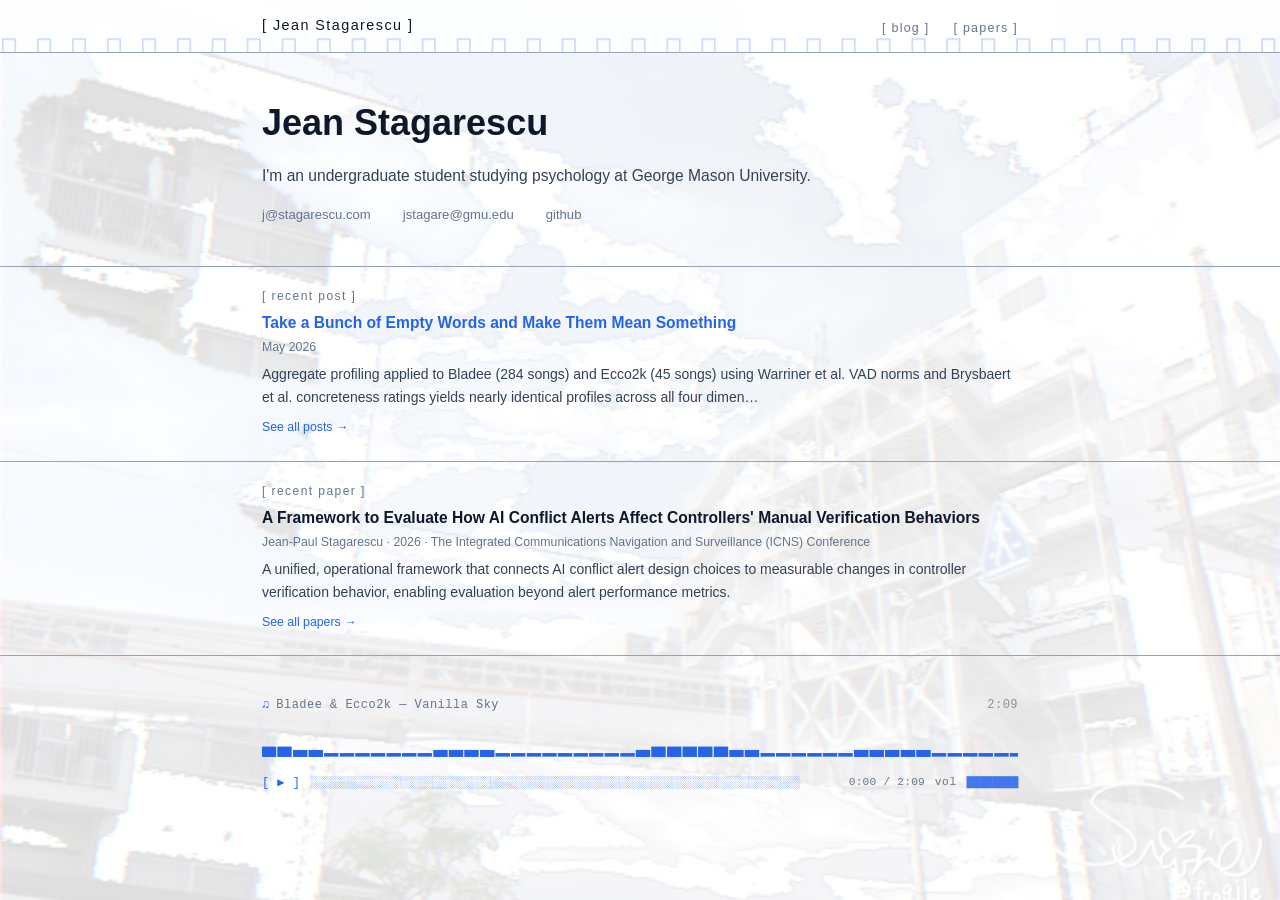
<file: index.html>
<!DOCTYPE html>
<html lang="en">
<head>
  <meta charset="UTF-8">
  <meta name="viewport" content="width=device-width, initial-scale=1.0">
  <title>Jean Stagarescu</title>
  <meta name="description" content="Jean Stagarescu.">
  <link rel="icon" href="media/icon.gif">
  <link rel="stylesheet" href="style.css">
</head>
<body>

  <nav>
    <div class="nav-inner">
      <a class="nav-name" href="index.html">Jean Stagarescu</a>
      <ul class="nav-links">
        <li><a href="blog.html">Blog</a></li>
        <li><a href="papers.html">Papers</a></li>
      </ul>
    </div>
  </nav>

  <section class="hero">
    <h1 class="hero-name">Jean Stagarescu</h1>
    <div class="hero-bio">
      <p>I'm an undergraduate student studying psychology at George Mason University.</p>
    </div>
    <div class="hero-contact">
      <a href="mailto:j@stagarescu.com">j@stagarescu.com</a>
      <a href="mailto:jstagare@gmu.edu">jstagare@gmu.edu</a>
      <a href="https://github.com/jstagarescu" target="_blank" rel="noopener">github</a>
    </div>
  </section>

  <hr class="sep-h">

  <div class="preview-outer">
    <div class="preview-block">
      <div class="preview-eyebrow">Recent Post</div>
      <div class="preview-title"><a href="blog/drain.html">Take a Bunch of Empty Words and Make Them Mean Something</a></div>
      <div class="preview-meta">May 2026</div>
      <div class="preview-excerpt">Aggregate profiling applied to Bladee (284 songs) and Ecco2k (45 songs) using Warriner et al. VAD norms and Brysbaert et al. concreteness ratings yields nearly identical profiles across all four dimen…</div>
      <a class="preview-more" href="blog.html">See all posts →</a>
    </div>
  </div>

  <hr class="sep-h">

  <div class="preview-outer">
    <div class="preview-block">
      <div class="preview-eyebrow">Recent Paper</div>
      <div class="preview-title">A Framework to Evaluate How AI Conflict Alerts Affect Controllers' Manual Verification Behaviors</div>
      <div class="preview-meta">Jean-Paul Stagarescu · 2026 · The Integrated Communications Navigation and Surveillance (ICNS) Conference</div>
      <div class="preview-excerpt">A unified, operational framework that connects AI conflict alert design choices to measurable changes in controller verification behavior, enabling evaluation beyond alert performance metrics.</div>
      <a class="preview-more" href="papers.html">See all papers →</a>
    </div>
  </div>

  <hr class="sep-h">

  <div class="player" id="music-player">
    <div class="player-meta">
      <span class="player-glyph">♫</span>
      <span class="player-filename" id="player-filename">Bladee &amp; Ecco2k — Vanilla Sky</span>
      <span class="player-dur" id="player-dur">—</span>
    </div>
    <div class="player-viz" id="player-viz" aria-hidden="true">▁▁▁▁▁▁▁▁▁▁▁▁▁▁▁▁▁▁▁▁▁▁▁▁▁▁▁▁▁▁▁▁▁▁▁▁▁▁▁▁</div>
    <div class="player-row">
      <button class="player-playbtn" id="player-playbtn" aria-label="Play">[ ▶ ]</button>
      <div class="player-prog" id="player-prog" role="slider" aria-label="Seek" aria-valuemin="0" aria-valuemax="100" aria-valuenow="0">░░░░░░░░░░░░░░░░░░░░░░░░░░░░░░░░░░░░░░░░░░░░░░░░░░</div>
      <span class="player-cur" id="player-cur">0:00 / —</span>
      <span class="player-vol-label">vol</span>
      <div class="player-vol" id="player-vol" role="slider" aria-label="Volume" aria-valuemin="0" aria-valuemax="100" aria-valuenow="100">████████</div>
    </div>
  </div>

  <script src="js/site.js"></script>
</body>
</html>
</file>
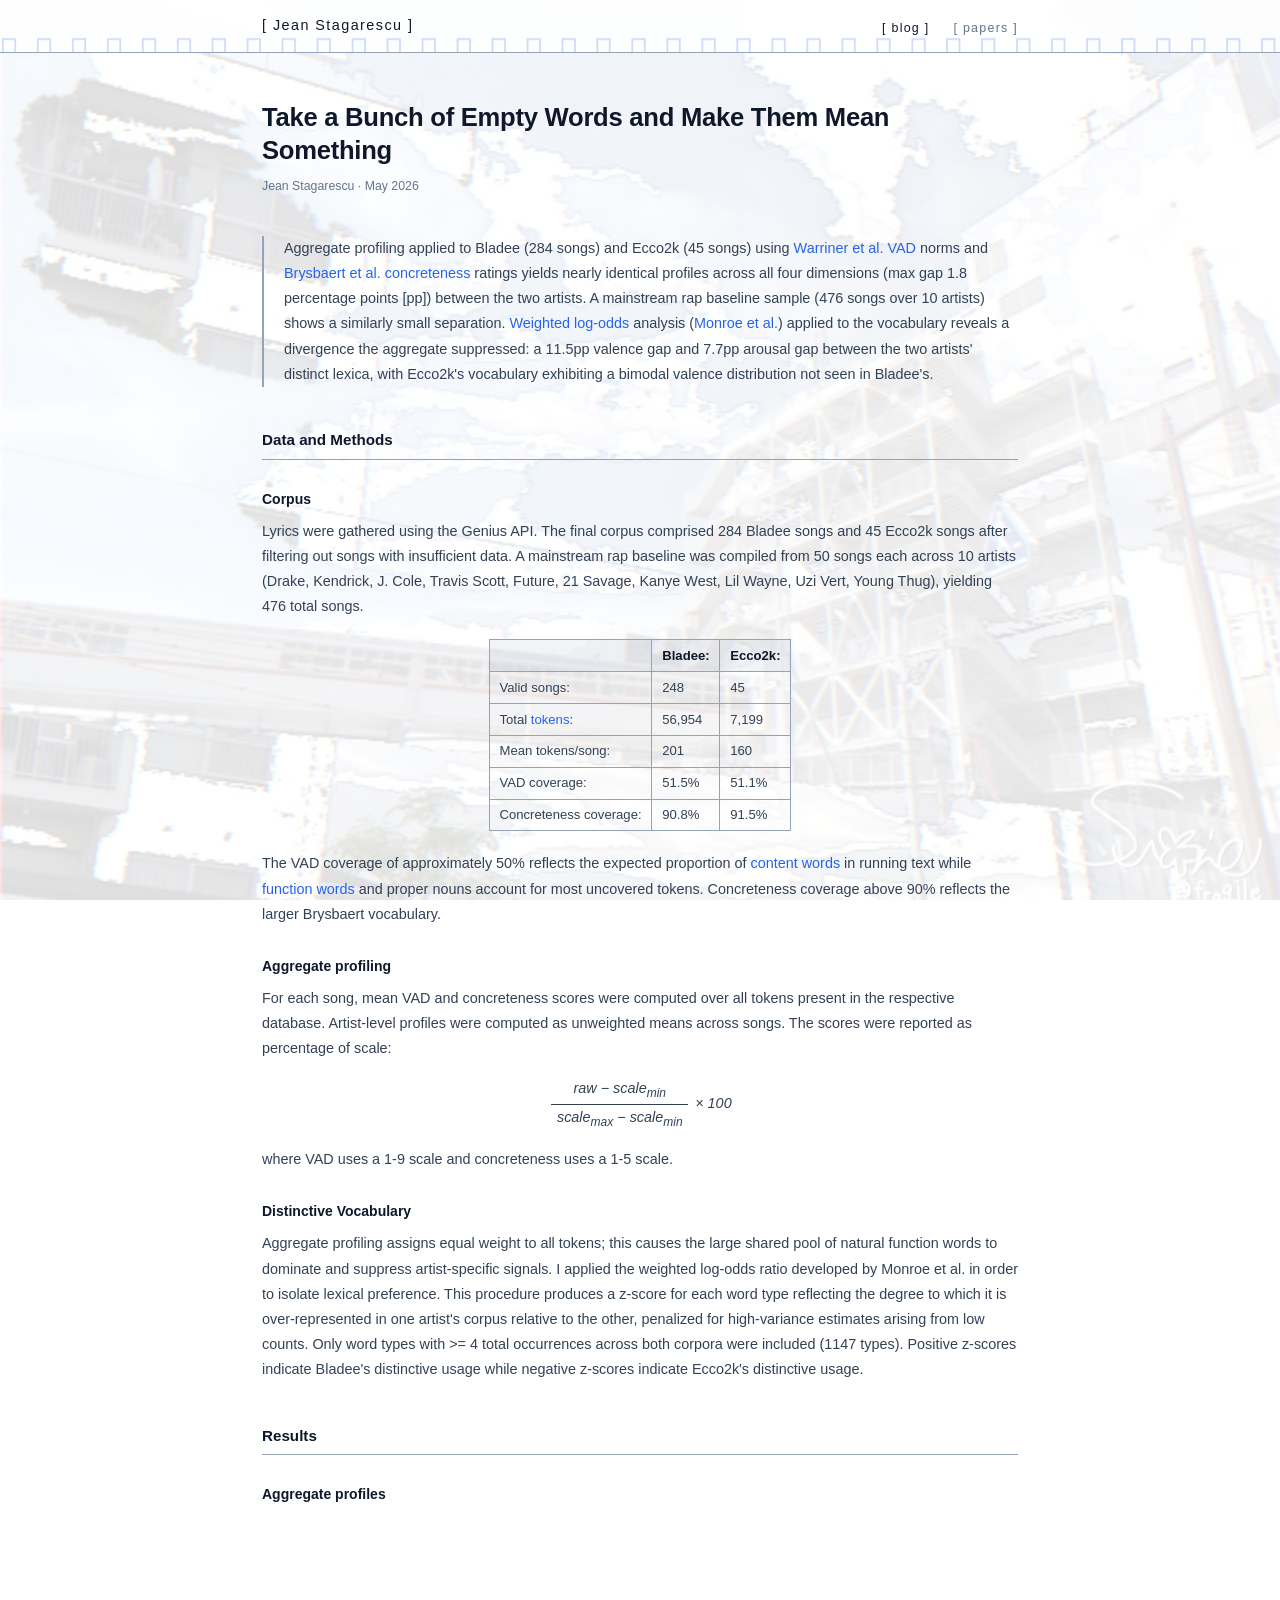
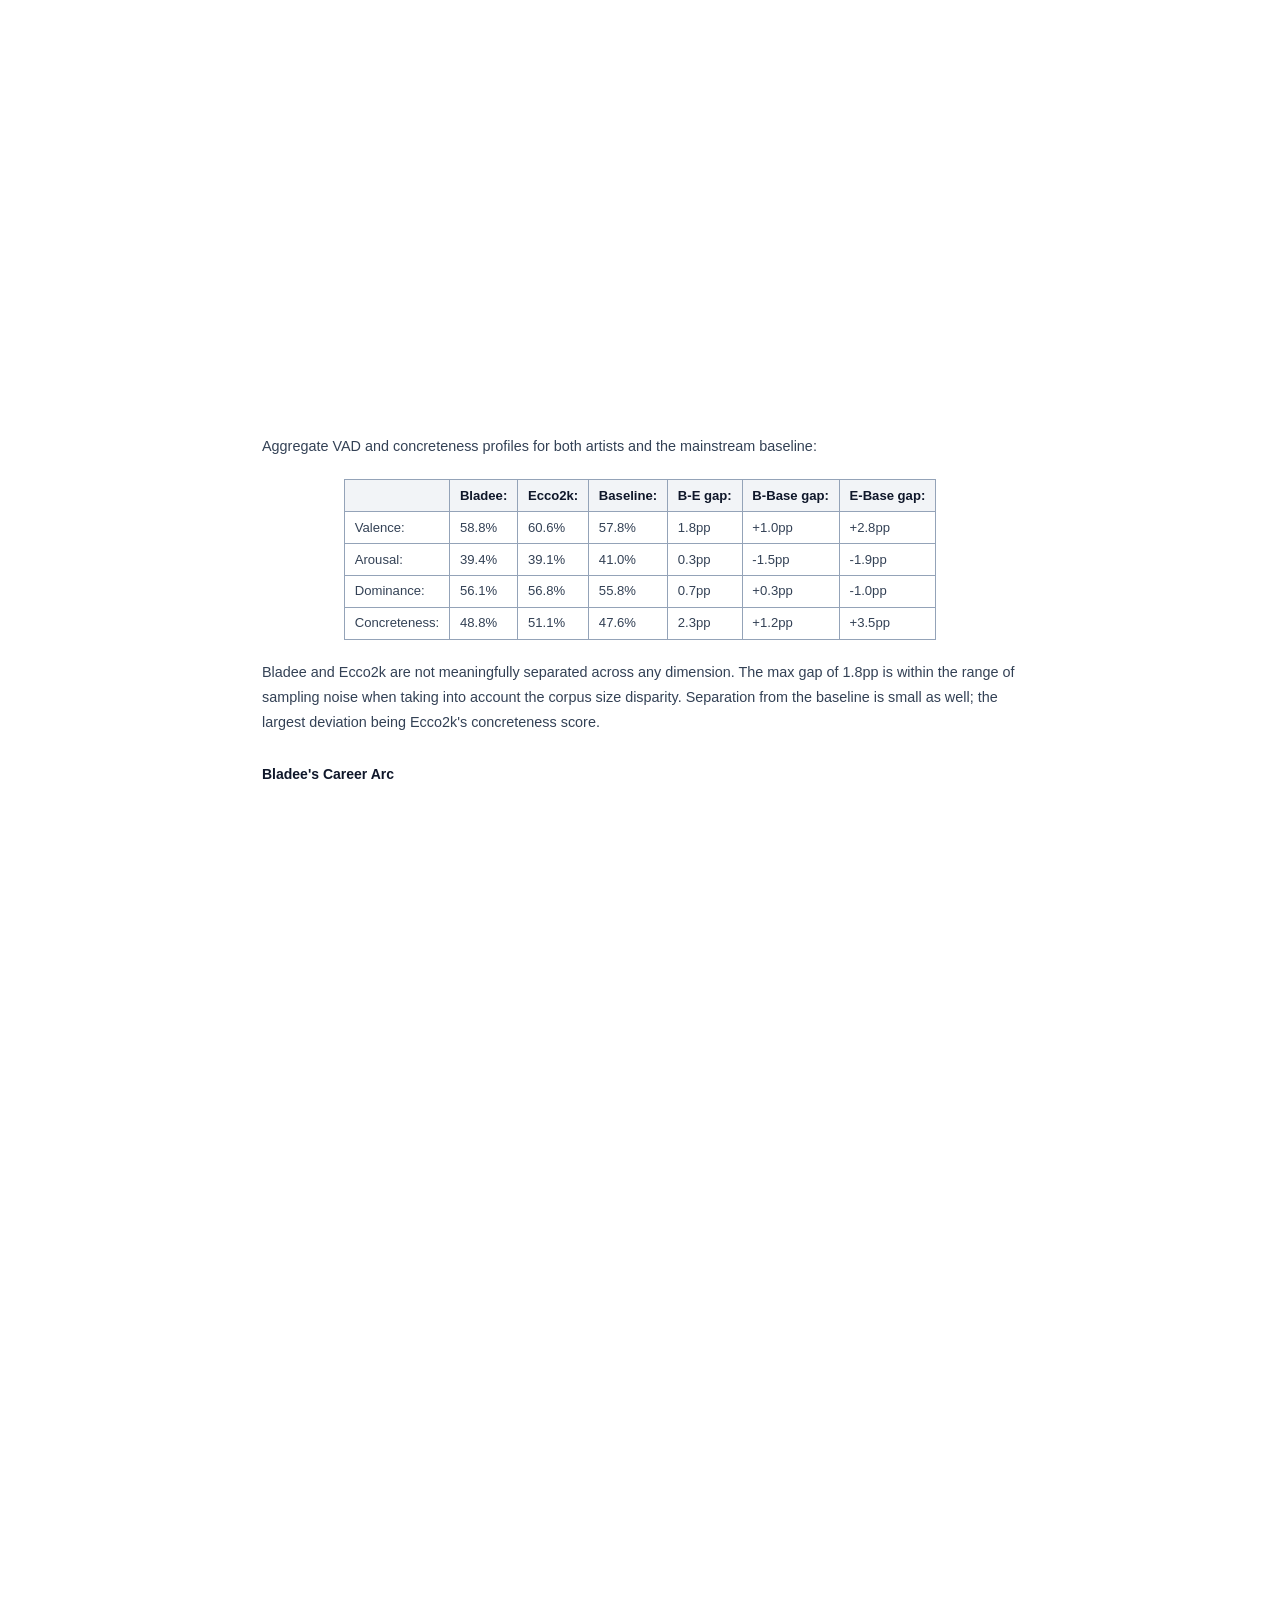
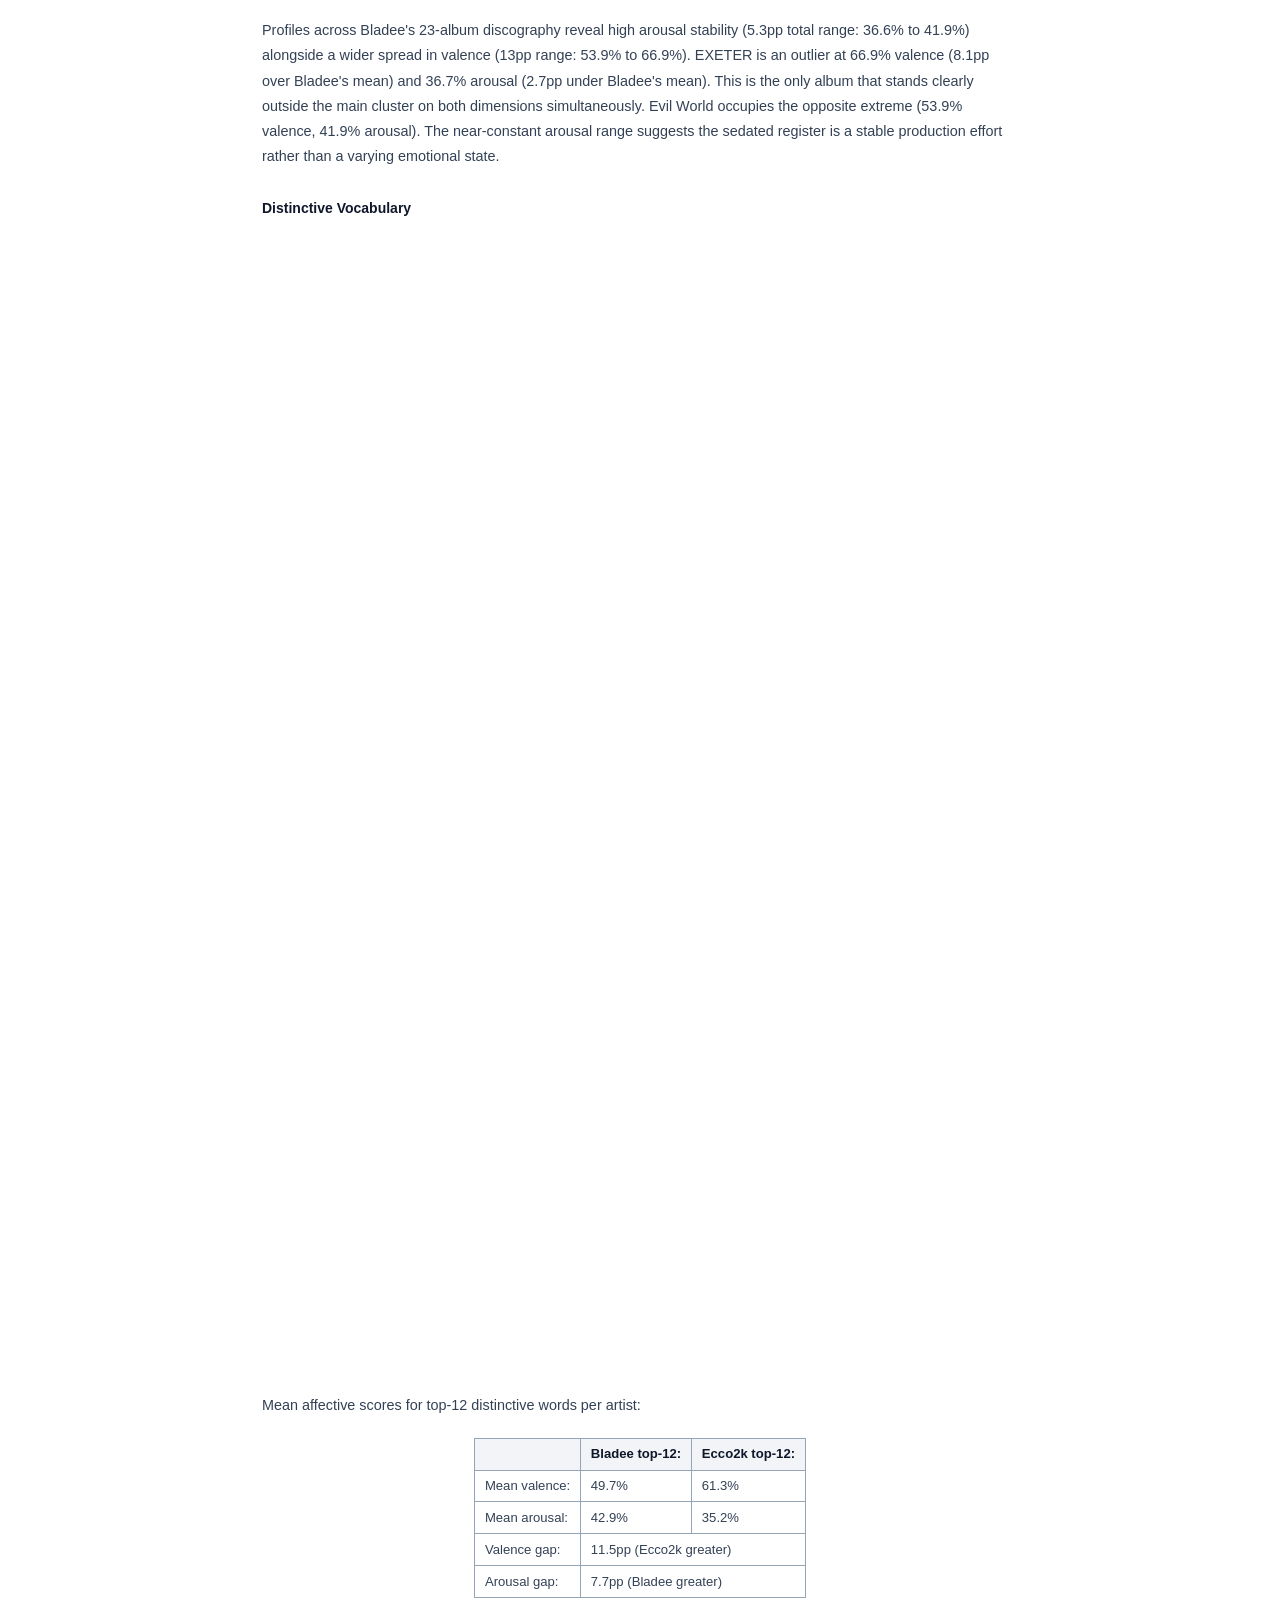
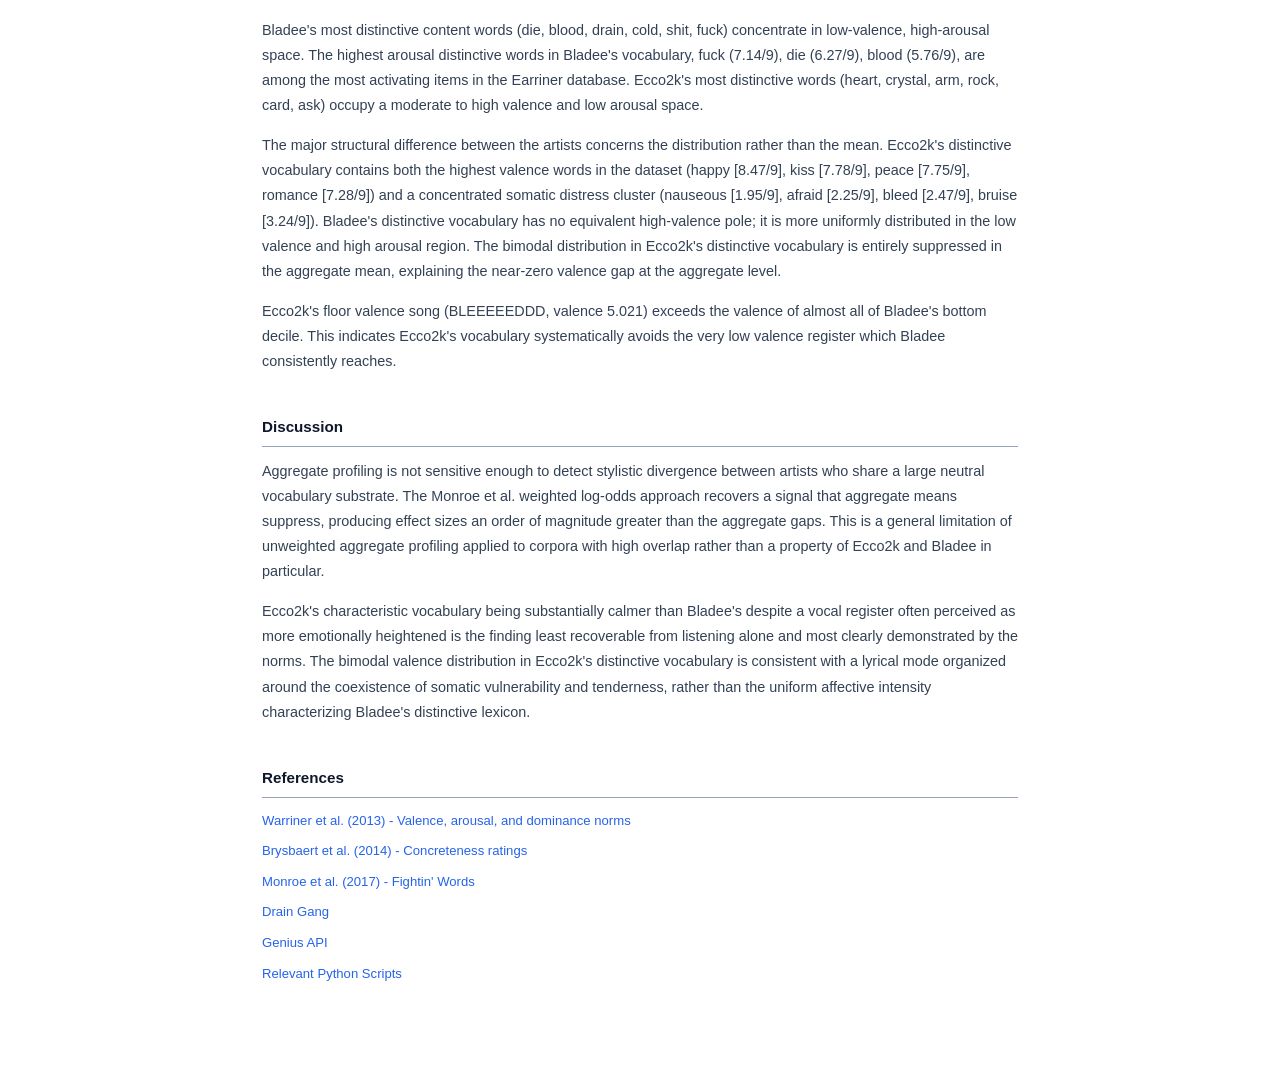
<file: blog/drain.html>
<!DOCTYPE html>
<html lang="en">
<head>
  <meta charset="UTF-8">
  <meta name="viewport" content="width=device-width, initial-scale=1.0">
  <title>Take a Bunch of Empty Words and Make Them Mean Something</title>
  <meta name="description" content="Aggregate profiling of Bladee and Ecco2k yields nearly identical emotional profiles&#8202;&mdash;&#8202;until weighted log-odds analysis reveals a suppressed 11.5pp valence gap and a bimodal distribution unique to Ecco2k&#8217;s distinctive vocabulary.">
  <link rel="icon" href="../media/icon.gif">
  <link rel="stylesheet" href="../style.css">
  <style>
    .post {
      max-width: var(--max-w);
      margin: 0 auto;
      padding: 3rem 2rem 5rem;
    }
    .post-title {
      font-size: 1.6rem;
      font-weight: 700;
      color: var(--strong);
      letter-spacing: -0.01em;
      line-height: 1.3;
      margin-bottom: 0.5rem;
    }
    .post-meta {
      font-size: 0.77rem;
      color: var(--faint);
      margin-bottom: 2.5rem;
    }
    .post-abstract {
      border-left: 2px solid var(--border);
      padding-left: 1.25rem;
      margin-bottom: 2.5rem;
    }
    .post-abstract .abstract-label {
      font-size: 0.65rem;
      letter-spacing: 0.15em;
      text-transform: uppercase;
      color: var(--faint);
      margin-bottom: 0.5rem;
    }
    .post-abstract p {
      font-size: 0.875rem;
      color: var(--body);
      line-height: 1.75;
    }
    .post h2 {
      font-size: 0.95rem;
      font-weight: 700;
      color: var(--strong);
      margin-top: 2.5rem;
      margin-bottom: 0.75rem;
      padding-bottom: 0.4rem;
      border-bottom: 1px solid var(--border);
    }
    .post h3 {
      font-size: 0.875rem;
      font-weight: 600;
      color: var(--strong);
      margin-top: 1.75rem;
      margin-bottom: 0.5rem;
    }
    .post p {
      font-size: 0.9rem;
      color: var(--body);
      line-height: 1.75;
      margin-bottom: 0.9rem;
    }
    .post figure {
      margin: 1.5rem auto;
      max-width: 100%;
      overflow-x: auto;
    }
    .post table {
      border-collapse: collapse;
      margin: 1.25rem auto;
      font-size: 0.82rem;
    }
    .post th, .post td {
      border: 1px solid var(--border);
      padding: 0.35em 0.75em;
      text-align: left;
      color: var(--body);
    }
    .post th {
      background: rgba(148, 163, 184, 0.12);
      color: var(--strong);
      font-weight: 600;
    }
    .post hr {
      border: none;
      border-top: 1px solid var(--border);
      margin: 2rem 0;
    }
    .post-references p {
      font-size: 0.82rem;
      color: var(--faint);
      line-height: 1.6;
      margin-bottom: 0.6rem;
    }
    @media (max-width: 600px) {
      .post { padding: 2rem 1.25rem 4rem; }
      .post-title { font-size: 1.3rem; }
    }
  </style>
</head>
<body>

  <nav>
    <div class="nav-inner">
      <a class="nav-name" href="../index.html">Jean Stagarescu</a>
      <ul class="nav-links">
        <li><a href="../blog.html" class="active">Blog</a></li>
        <li><a href="../papers.html">Papers</a></li>
      </ul>
    </div>
  </nav>

  <article class="post">
    <h1 class="post-title">Take a Bunch of Empty Words and Make Them Mean Something</h1>
    <div class="post-meta">Jean Stagarescu · May 2026</div>


    <div class="post-abstract">
<p>Aggregate profiling applied to Bladee (284 songs) and Ecco2k (45 songs) using <a href="https://doi.org/10.3758/s13428-012-0314-x" target="_blank" rel="noopener">Warriner et al.</a> <a href="https://en.wikipedia.org/wiki/PAD_emotional_state_model" target="_blank" rel="noopener">VAD</a> norms and <a href="https://doi.org/10.3758/s13428-013-0403-5" target="_blank" rel="noopener">Brysbaert et al.</a> <a href="https://en.wikipedia.org/wiki/Abstract_and_concrete" target="_blank" rel="noopener">concreteness</a> ratings yields nearly identical profiles across all four dimensions (max gap 1.8 percentage points [pp]) between the two artists. A mainstream rap baseline sample (476 songs over 10 artists) shows a similarly small separation. <a href="https://en.wikipedia.org/wiki/Odds_ratio" target="_blank" rel="noopener">Weighted log-odds</a> analysis (<a href="https://doi.org/10.1093/pan/mpn018" target="_blank" rel="noopener">Monroe et al.</a>) applied to the vocabulary reveals a divergence the aggregate suppressed: a 11.5pp valence gap and 7.7pp arousal gap between the two artists' distinct lexica, with Ecco2k's vocabulary exhibiting a bimodal valence distribution not seen in Bladee's.</p>
    </div>


    <h2>Data and Methods</h2>

<h3>Corpus</h3>
<p>Lyrics were gathered using the Genius API. The final corpus comprised 284 Bladee songs and 45 Ecco2k songs after filtering out songs with insufficient data. A mainstream rap baseline was compiled from 50 songs each across 10 artists (Drake, Kendrick, J. Cole, Travis Scott, Future, 21 Savage, Kanye West, Lil Wayne, Uzi Vert, Young Thug), yielding 476 total songs.</p>

<table>
<thead><tr><th></th><th>Bladee:</th><th>Ecco2k:</th></tr></thead>
<tbody>
<tr><td>Valid songs:</td><td>248</td><td>45</td></tr>
<tr><td>Total <a href="https://en.wikipedia.org/wiki/Lexical_analysis#Token" target="_blank" rel="noopener">tokens</a>:</td><td>56,954</td><td>7,199</td></tr>
<tr><td>Mean tokens/song:</td><td>201</td><td>160</td></tr>
<tr><td>VAD coverage:</td><td>51.5%</td><td>51.1%</td></tr>
<tr><td>Concreteness coverage:</td><td>90.8%</td><td>91.5%</td></tr>
</tbody>
</table>

<p>The VAD coverage of approximately 50% reflects the expected proportion of <a href="https://en.wikipedia.org/wiki/Content_word" target="_blank" rel="noopener">content words</a> in running text while <a href="https://en.wikipedia.org/wiki/Function_word" target="_blank" rel="noopener">function words</a> and proper nouns account for most uncovered tokens. Concreteness coverage above 90% reflects the larger Brysbaert vocabulary.</p>

<h3>Aggregate profiling</h3>
<p>For each song, mean VAD and concreteness scores were computed over all tokens present in the respective database. Artist-level profiles were computed as unweighted means across songs. The scores were reported as percentage of scale:</p>
    <p style="text-align: center; font-style: italic;"><span style="display: inline-block; vertical-align: middle; text-align: center; margin: 0 0.2em;"><span style="display: block; padding: 0 0.4em;">raw &minus; scale<sub>min</sub></span><span style="display: block; border-top: 1px solid currentColor; padding: 0 0.4em;">scale<sub>max</sub> &minus; scale<sub>min</sub></span></span> &times; 100 </p>
<p>where VAD uses a 1-9 scale and concreteness uses a 1-5 scale.</p>

<h3>Distinctive Vocabulary</h3>
<p>Aggregate profiling assigns equal weight to all tokens; this causes the large shared pool of natural function words to dominate and suppress artist-specific signals. I applied the weighted log-odds ratio developed by Monroe et al. in order to isolate lexical preference. This procedure produces a z-score for each word type reflecting the degree to which it is over-represented in one artist's corpus relative to the other, penalized for high-variance estimates arising from low counts. Only word types with >= 4 total occurrences across both corpora were included (1147 types). Positive z-scores indicate Bladee's distinctive usage while negative z-scores indicate Ecco2k's distinctive usage.</p>



<h2>Results</h2>

<h3>Aggregate profiles</h3>

<figure>
<div>                        <script>window.PlotlyConfig = {MathJaxConfig: 'local'};</script>
        <script charset="utf-8" src="https://cdn.plot.ly/plotly-3.5.0.min.js" integrity="sha256-fHbNLP+GlIXN+efbQec78UkemUz3NJp7UmfGxC1tNxs=" crossorigin="anonymous"></script>                <div id="9e2e7823-fdcd-4ea5-bd98-1e9a154274da" class="plotly-graph-div" style="height:480px; width:860px;"></div>            <script>                window.PLOTLYENV=window.PLOTLYENV || {};                                if (document.getElementById("9e2e7823-fdcd-4ea5-bd98-1e9a154274da")) {                    Plotly.newPlot(                        "9e2e7823-fdcd-4ea5-bd98-1e9a154274da",                        [{"customdata":["\u003cb\u003eValence\u003c\u002fb\u003e\u003cbr\u003eRaw: 5.70 (1\u20139)\u003cbr\u003eNormalised: 58.8%","\u003cb\u003eArousal\u003c\u002fb\u003e\u003cbr\u003eRaw: 4.15 (1\u20139)\u003cbr\u003eNormalised: 39.4%","\u003cb\u003eDominance\u003c\u002fb\u003e\u003cbr\u003eRaw: 5.49 (1\u20139)\u003cbr\u003eNormalised: 56.1%","\u003cb\u003eConcreteness\u003c\u002fb\u003e\u003cbr\u003eRaw: 2.95 (1\u20135)\u003cbr\u003eNormalised: 48.8%"],"hovertemplate":"%{customdata}\u003cextra\u003e\u003c\u002fextra\u003e","marker":{"color":"#6366F1","opacity":0.88},"name":"Bladee","text":["0.59","0.39","0.56","0.49"],"textfont":{"color":"#6366F1","size":11},"textposition":"outside","x":["Valence","Arousal","Dominance","Concreteness"],"y":[0.5876375,0.39436249999999995,0.561425,0.487525],"type":"bar"},{"customdata":["\u003cb\u003eValence\u003c\u002fb\u003e\u003cbr\u003eRaw: 5.85 (1\u20139)\u003cbr\u003eNormalised: 60.6%","\u003cb\u003eArousal\u003c\u002fb\u003e\u003cbr\u003eRaw: 4.13 (1\u20139)\u003cbr\u003eNormalised: 39.1%","\u003cb\u003eDominance\u003c\u002fb\u003e\u003cbr\u003eRaw: 5.54 (1\u20139)\u003cbr\u003eNormalised: 56.8%","\u003cb\u003eConcreteness\u003c\u002fb\u003e\u003cbr\u003eRaw: 3.04 (1\u20135)\u003cbr\u003eNormalised: 51.1%"],"hovertemplate":"%{customdata}\u003cextra\u003e\u003c\u002fextra\u003e","marker":{"color":"#22D3EE","opacity":0.88},"name":"Ecco2K","text":["0.61","0.39","0.57","0.51"],"textfont":{"color":"#22D3EE","size":11},"textposition":"outside","x":["Valence","Arousal","Dominance","Concreteness"],"y":[0.60625,0.3909125,0.5676625,0.5109],"type":"bar"},{"customdata":["\u003cb\u003eValence\u003c\u002fb\u003e\u003cbr\u003eRaw: 5.62 (1\u20139)\u003cbr\u003eNormalised: 57.8%","\u003cb\u003eArousal\u003c\u002fb\u003e\u003cbr\u003eRaw: 4.28 (1\u20139)\u003cbr\u003eNormalised: 41.0%","\u003cb\u003eDominance\u003c\u002fb\u003e\u003cbr\u003eRaw: 5.46 (1\u20139)\u003cbr\u003eNormalised: 55.8%","\u003cb\u003eConcreteness\u003c\u002fb\u003e\u003cbr\u003eRaw: 2.90 (1\u20135)\u003cbr\u003eNormalised: 47.6%"],"hovertemplate":"%{customdata}\u003cextra\u003e\u003c\u002fextra\u003e","marker":{"color":"#888899","opacity":0.6},"name":"Rap Baseline","text":["0.58","0.41","0.56","0.48"],"textfont":{"color":"#888899","size":11},"textposition":"outside","x":["Valence","Arousal","Dominance","Concreteness"],"y":[0.578093631669181,0.4095671877632352,0.5576030633956167,0.4760119086558243],"type":"bar"}],                        {"template":{"data":{"histogram2dcontour":[{"type":"histogram2dcontour","colorbar":{"outlinewidth":0,"ticks":""},"colorscale":[[0.0,"#0d0887"],[0.1111111111111111,"#46039f"],[0.2222222222222222,"#7201a8"],[0.3333333333333333,"#9c179e"],[0.4444444444444444,"#bd3786"],[0.5555555555555556,"#d8576b"],[0.6666666666666666,"#ed7953"],[0.7777777777777778,"#fb9f3a"],[0.8888888888888888,"#fdca26"],[1.0,"#f0f921"]]}],"choropleth":[{"type":"choropleth","colorbar":{"outlinewidth":0,"ticks":""}}],"histogram2d":[{"type":"histogram2d","colorbar":{"outlinewidth":0,"ticks":""},"colorscale":[[0.0,"#0d0887"],[0.1111111111111111,"#46039f"],[0.2222222222222222,"#7201a8"],[0.3333333333333333,"#9c179e"],[0.4444444444444444,"#bd3786"],[0.5555555555555556,"#d8576b"],[0.6666666666666666,"#ed7953"],[0.7777777777777778,"#fb9f3a"],[0.8888888888888888,"#fdca26"],[1.0,"#f0f921"]]}],"heatmap":[{"type":"heatmap","colorbar":{"outlinewidth":0,"ticks":""},"colorscale":[[0.0,"#0d0887"],[0.1111111111111111,"#46039f"],[0.2222222222222222,"#7201a8"],[0.3333333333333333,"#9c179e"],[0.4444444444444444,"#bd3786"],[0.5555555555555556,"#d8576b"],[0.6666666666666666,"#ed7953"],[0.7777777777777778,"#fb9f3a"],[0.8888888888888888,"#fdca26"],[1.0,"#f0f921"]]}],"contourcarpet":[{"type":"contourcarpet","colorbar":{"outlinewidth":0,"ticks":""}}],"contour":[{"type":"contour","colorbar":{"outlinewidth":0,"ticks":""},"colorscale":[[0.0,"#0d0887"],[0.1111111111111111,"#46039f"],[0.2222222222222222,"#7201a8"],[0.3333333333333333,"#9c179e"],[0.4444444444444444,"#bd3786"],[0.5555555555555556,"#d8576b"],[0.6666666666666666,"#ed7953"],[0.7777777777777778,"#fb9f3a"],[0.8888888888888888,"#fdca26"],[1.0,"#f0f921"]]}],"surface":[{"type":"surface","colorbar":{"outlinewidth":0,"ticks":""},"colorscale":[[0.0,"#0d0887"],[0.1111111111111111,"#46039f"],[0.2222222222222222,"#7201a8"],[0.3333333333333333,"#9c179e"],[0.4444444444444444,"#bd3786"],[0.5555555555555556,"#d8576b"],[0.6666666666666666,"#ed7953"],[0.7777777777777778,"#fb9f3a"],[0.8888888888888888,"#fdca26"],[1.0,"#f0f921"]]}],"mesh3d":[{"type":"mesh3d","colorbar":{"outlinewidth":0,"ticks":""}}],"scatter":[{"fillpattern":{"fillmode":"overlay","size":10,"solidity":0.2},"type":"scatter"}],"parcoords":[{"type":"parcoords","line":{"colorbar":{"outlinewidth":0,"ticks":""}}}],"scatterpolargl":[{"type":"scatterpolargl","marker":{"colorbar":{"outlinewidth":0,"ticks":""}}}],"bar":[{"error_x":{"color":"#2a3f5f"},"error_y":{"color":"#2a3f5f"},"marker":{"line":{"color":"#E5ECF6","width":0.5},"pattern":{"fillmode":"overlay","size":10,"solidity":0.2}},"type":"bar"}],"scattergeo":[{"type":"scattergeo","marker":{"colorbar":{"outlinewidth":0,"ticks":""}}}],"scatterpolar":[{"type":"scatterpolar","marker":{"colorbar":{"outlinewidth":0,"ticks":""}}}],"histogram":[{"marker":{"pattern":{"fillmode":"overlay","size":10,"solidity":0.2}},"type":"histogram"}],"scattergl":[{"type":"scattergl","marker":{"colorbar":{"outlinewidth":0,"ticks":""}}}],"scatter3d":[{"type":"scatter3d","line":{"colorbar":{"outlinewidth":0,"ticks":""}},"marker":{"colorbar":{"outlinewidth":0,"ticks":""}}}],"scattermap":[{"type":"scattermap","marker":{"colorbar":{"outlinewidth":0,"ticks":""}}}],"scattermapbox":[{"type":"scattermapbox","marker":{"colorbar":{"outlinewidth":0,"ticks":""}}}],"scatterternary":[{"type":"scatterternary","marker":{"colorbar":{"outlinewidth":0,"ticks":""}}}],"scattercarpet":[{"type":"scattercarpet","marker":{"colorbar":{"outlinewidth":0,"ticks":""}}}],"carpet":[{"aaxis":{"endlinecolor":"#2a3f5f","gridcolor":"white","linecolor":"white","minorgridcolor":"white","startlinecolor":"#2a3f5f"},"baxis":{"endlinecolor":"#2a3f5f","gridcolor":"white","linecolor":"white","minorgridcolor":"white","startlinecolor":"#2a3f5f"},"type":"carpet"}],"table":[{"cells":{"fill":{"color":"#EBF0F8"},"line":{"color":"white"}},"header":{"fill":{"color":"#C8D4E3"},"line":{"color":"white"}},"type":"table"}],"barpolar":[{"marker":{"line":{"color":"#E5ECF6","width":0.5},"pattern":{"fillmode":"overlay","size":10,"solidity":0.2}},"type":"barpolar"}],"pie":[{"automargin":true,"type":"pie"}]},"layout":{"autotypenumbers":"strict","colorway":["#636efa","#EF553B","#00cc96","#ab63fa","#FFA15A","#19d3f3","#FF6692","#B6E880","#FF97FF","#FECB52"],"font":{"color":"#2a3f5f"},"hovermode":"closest","hoverlabel":{"align":"left"},"paper_bgcolor":"white","plot_bgcolor":"#E5ECF6","polar":{"bgcolor":"#E5ECF6","angularaxis":{"gridcolor":"white","linecolor":"white","ticks":""},"radialaxis":{"gridcolor":"white","linecolor":"white","ticks":""}},"ternary":{"bgcolor":"#E5ECF6","aaxis":{"gridcolor":"white","linecolor":"white","ticks":""},"baxis":{"gridcolor":"white","linecolor":"white","ticks":""},"caxis":{"gridcolor":"white","linecolor":"white","ticks":""}},"coloraxis":{"colorbar":{"outlinewidth":0,"ticks":""}},"colorscale":{"sequential":[[0.0,"#0d0887"],[0.1111111111111111,"#46039f"],[0.2222222222222222,"#7201a8"],[0.3333333333333333,"#9c179e"],[0.4444444444444444,"#bd3786"],[0.5555555555555556,"#d8576b"],[0.6666666666666666,"#ed7953"],[0.7777777777777778,"#fb9f3a"],[0.8888888888888888,"#fdca26"],[1.0,"#f0f921"]],"sequentialminus":[[0.0,"#0d0887"],[0.1111111111111111,"#46039f"],[0.2222222222222222,"#7201a8"],[0.3333333333333333,"#9c179e"],[0.4444444444444444,"#bd3786"],[0.5555555555555556,"#d8576b"],[0.6666666666666666,"#ed7953"],[0.7777777777777778,"#fb9f3a"],[0.8888888888888888,"#fdca26"],[1.0,"#f0f921"]],"diverging":[[0,"#8e0152"],[0.1,"#c51b7d"],[0.2,"#de77ae"],[0.3,"#f1b6da"],[0.4,"#fde0ef"],[0.5,"#f7f7f7"],[0.6,"#e6f5d0"],[0.7,"#b8e186"],[0.8,"#7fbc41"],[0.9,"#4d9221"],[1,"#276419"]]},"xaxis":{"gridcolor":"white","linecolor":"white","ticks":"","title":{"standoff":15},"zerolinecolor":"white","automargin":true,"zerolinewidth":2},"yaxis":{"gridcolor":"white","linecolor":"white","ticks":"","title":{"standoff":15},"zerolinecolor":"white","automargin":true,"zerolinewidth":2},"scene":{"xaxis":{"backgroundcolor":"#E5ECF6","gridcolor":"white","linecolor":"white","showbackground":true,"ticks":"","zerolinecolor":"white","gridwidth":2},"yaxis":{"backgroundcolor":"#E5ECF6","gridcolor":"white","linecolor":"white","showbackground":true,"ticks":"","zerolinecolor":"white","gridwidth":2},"zaxis":{"backgroundcolor":"#E5ECF6","gridcolor":"white","linecolor":"white","showbackground":true,"ticks":"","zerolinecolor":"white","gridwidth":2}},"shapedefaults":{"line":{"color":"#2a3f5f"}},"annotationdefaults":{"arrowcolor":"#2a3f5f","arrowhead":0,"arrowwidth":1},"geo":{"bgcolor":"white","landcolor":"#E5ECF6","subunitcolor":"white","showland":true,"showlakes":true,"lakecolor":"white"},"title":{"x":0.05},"mapbox":{"style":"light"}}},"shapes":[{"line":{"color":"#E0E0E8","dash":"dot","width":1},"type":"line","x0":0,"x1":1,"xref":"x domain","y0":0.5,"y1":0.5,"yref":"y"}],"annotations":[{"font":{"color":"#7777AA","size":10},"showarrow":false,"text":"Rap Baseline = 10 mainstream artists, 50 songs each  \u00b7  VAD 1\u20139 \u00b7 Concreteness 1\u20135 \u00b7 all normalised to 0\u20131","x":0.5,"xanchor":"center","xref":"paper","y":-0.18,"yanchor":"bottom","yref":"paper"}],"font":{"family":"Inter, Helvetica Neue, Arial, sans-serif","color":"#1A1A2E","size":13},"yaxis":{"title":{"text":"Score (% of scale)","font":{"color":"#7777AA"}},"tickformat":".0%","range":[0,1.2],"gridcolor":"#E0E0E8"},"xaxis":{"gridcolor":"rgba(0,0,0,0)"},"title":{"font":{"size":17,"color":"#1A1A2E"},"text":"VAD + Concreteness: Drain Gang vs Rap Baseline","x":0.5,"xanchor":"center"},"legend":{"orientation":"h","x":0.5,"xanchor":"center","y":1.06,"bgcolor":"rgba(0,0,0,0)"},"margin":{"t":100,"b":60,"l":70,"r":40},"paper_bgcolor":"#F7F7F9","plot_bgcolor":"#F7F7F9","barmode":"group","bargap":0.22,"bargroupgap":0.04,"width":860,"height":480},                        {"responsive": true}                    )                };            </script>        </div>
</figure>

<p>Aggregate VAD and concreteness profiles for both artists and the mainstream baseline:</p>

<table>
<thead><tr><th></th><th>Bladee:</th><th>Ecco2k:</th><th>Baseline:</th><th>B-E gap:</th><th>B-Base gap:</th><th>E-Base gap:</th></tr></thead>
<tbody>
<tr><td>Valence:</td><td>58.8%</td><td>60.6%</td><td>57.8%</td><td>1.8pp</td><td>+1.0pp</td><td>+2.8pp</td></tr>
<tr><td>Arousal:</td><td>39.4%</td><td>39.1%</td><td>41.0%</td><td>0.3pp</td><td>-1.5pp</td><td>-1.9pp</td></tr>
<tr><td>Dominance:</td><td>56.1%</td><td>56.8%</td><td>55.8%</td><td>0.7pp</td><td>+0.3pp</td><td>-1.0pp</td></tr>
<tr><td>Concreteness:</td><td>48.8%</td><td>51.1%</td><td>47.6%</td><td>2.3pp</td><td>+1.2pp</td><td>+3.5pp</td></tr>
</tbody>
</table>

<p>Bladee and Ecco2k are not meaningfully separated across any dimension. The max gap of 1.8pp is within the range of sampling noise when taking into account the corpus size disparity. Separation from the baseline is small as well; the largest deviation being Ecco2k's concreteness score.</p>

<h3>Bladee's Career Arc</h3>

<figure>
<div>                        
                        <div id="d3fae2ef-d521-4aa9-9d26-de0f74866765" class="plotly-graph-div" style="height:784px; width:620px;"></div>            <script>                window.PLOTLYENV=window.PLOTLYENV || {};                                if (document.getElementById("d3fae2ef-d521-4aa9-9d26-de0f74866765")) {                    Plotly.newPlot(                        "d3fae2ef-d521-4aa9-9d26-de0f74866765",                        [{"colorbar":{"len":0.6,"thickness":14,"tickformat":".1f","title":{"font":{"color":"#7777AA","size":11},"side":"right","text":"Normalised\u003cbr\u003e(0\u20131)"}},"colorscale":[[0.0,"#F0EFF7"],[0.33,"#A5B4FC"],[0.66,"#6366F1"],[1.0,"#3730A3"]],"customdata":[["\u003cb\u003egluee\u003c\u002fb\u003e \u2014 Valence\u003cbr\u003eNormalised: 0.59\u003cbr\u003eRaw: 5.73","\u003cb\u003egluee\u003c\u002fb\u003e \u2014 Arousal\u003cbr\u003eNormalised: 0.41\u003cbr\u003eRaw: 4.27","\u003cb\u003egluee\u003c\u002fb\u003e \u2014 Dominance\u003cbr\u003eNormalised: 0.56\u003cbr\u003eRaw: 5.48","\u003cb\u003egluee\u003c\u002fb\u003e \u2014 Concreteness\u003cbr\u003eNormalised: 0.54\u003cbr\u003eRaw: 3.16"],["\u003cb\u003erip bladee\u003c\u002fb\u003e \u2014 Valence\u003cbr\u003eNormalised: 0.59\u003cbr\u003eRaw: 5.71","\u003cb\u003erip bladee\u003c\u002fb\u003e \u2014 Arousal\u003cbr\u003eNormalised: 0.42\u003cbr\u003eRaw: 4.33","\u003cb\u003erip bladee\u003c\u002fb\u003e \u2014 Dominance\u003cbr\u003eNormalised: 0.56\u003cbr\u003eRaw: 5.45","\u003cb\u003erip bladee\u003c\u002fb\u003e \u2014 Concreteness\u003cbr\u003eNormalised: 0.49\u003cbr\u003eRaw: 2.95"],["\u003cb\u003eWorking on Dying\u003c\u002fb\u003e \u2014 Valence\u003cbr\u003eNormalised: 0.57\u003cbr\u003eRaw: 5.57","\u003cb\u003eWorking on Dying\u003c\u002fb\u003e \u2014 Arousal\u003cbr\u003eNormalised: 0.41\u003cbr\u003eRaw: 4.28","\u003cb\u003eWorking on Dying\u003c\u002fb\u003e \u2014 Dominance\u003cbr\u003eNormalised: 0.56\u003cbr\u003eRaw: 5.51","\u003cb\u003eWorking on Dying\u003c\u002fb\u003e \u2014 Concreteness\u003cbr\u003eNormalised: 0.53\u003cbr\u003eRaw: 3.13"],["\u003cb\u003eGTBSG\u003c\u002fb\u003e \u2014 Valence\u003cbr\u003eNormalised: 0.58\u003cbr\u003eRaw: 5.62","\u003cb\u003eGTBSG\u003c\u002fb\u003e \u2014 Arousal\u003cbr\u003eNormalised: 0.41\u003cbr\u003eRaw: 4.27","\u003cb\u003eGTBSG\u003c\u002fb\u003e \u2014 Dominance\u003cbr\u003eNormalised: 0.57\u003cbr\u003eRaw: 5.53","\u003cb\u003eGTBSG\u003c\u002fb\u003e \u2014 Concreteness\u003cbr\u003eNormalised: 0.54\u003cbr\u003eRaw: 3.18"],["\u003cb\u003eRed Light\u003c\u002fb\u003e \u2014 Valence\u003cbr\u003eNormalised: 0.57\u003cbr\u003eRaw: 5.59","\u003cb\u003eRed Light\u003c\u002fb\u003e \u2014 Arousal\u003cbr\u003eNormalised: 0.39\u003cbr\u003eRaw: 4.15","\u003cb\u003eRed Light\u003c\u002fb\u003e \u2014 Dominance\u003cbr\u003eNormalised: 0.55\u003cbr\u003eRaw: 5.43","\u003cb\u003eRed Light\u003c\u002fb\u003e \u2014 Concreteness\u003cbr\u003eNormalised: 0.52\u003cbr\u003eRaw: 3.06"],["\u003cb\u003eAvP\u003c\u002fb\u003e \u2014 Valence\u003cbr\u003eNormalised: 0.58\u003cbr\u003eRaw: 5.66","\u003cb\u003eAvP\u003c\u002fb\u003e \u2014 Arousal\u003cbr\u003eNormalised: 0.41\u003cbr\u003eRaw: 4.27","\u003cb\u003eAvP\u003c\u002fb\u003e \u2014 Dominance\u003cbr\u003eNormalised: 0.55\u003cbr\u003eRaw: 5.39","\u003cb\u003eAvP\u003c\u002fb\u003e \u2014 Concreteness\u003cbr\u003eNormalised: 0.50\u003cbr\u003eRaw: 2.98"],["\u003cb\u003eEversince\u003c\u002fb\u003e \u2014 Valence\u003cbr\u003eNormalised: 0.57\u003cbr\u003eRaw: 5.54","\u003cb\u003eEversince\u003c\u002fb\u003e \u2014 Arousal\u003cbr\u003eNormalised: 0.40\u003cbr\u003eRaw: 4.19","\u003cb\u003eEversince\u003c\u002fb\u003e \u2014 Dominance\u003cbr\u003eNormalised: 0.55\u003cbr\u003eRaw: 5.40","\u003cb\u003eEversince\u003c\u002fb\u003e \u2014 Concreteness\u003cbr\u003eNormalised: 0.49\u003cbr\u003eRaw: 2.98"],["\u003cb\u003eIcedancer\u003c\u002fb\u003e \u2014 Valence\u003cbr\u003eNormalised: 0.59\u003cbr\u003eRaw: 5.74","\u003cb\u003eIcedancer\u003c\u002fb\u003e \u2014 Arousal\u003cbr\u003eNormalised: 0.39\u003cbr\u003eRaw: 4.08","\u003cb\u003eIcedancer\u003c\u002fb\u003e \u2014 Dominance\u003cbr\u003eNormalised: 0.57\u003cbr\u003eRaw: 5.54","\u003cb\u003eIcedancer\u003c\u002fb\u003e \u2014 Concreteness\u003cbr\u003eNormalised: 0.50\u003cbr\u003eRaw: 3.00"],["\u003cb\u003eD&G\u003c\u002fb\u003e \u2014 Valence\u003cbr\u003eNormalised: 0.57\u003cbr\u003eRaw: 5.54","\u003cb\u003eD&G\u003c\u002fb\u003e \u2014 Arousal\u003cbr\u003eNormalised: 0.39\u003cbr\u003eRaw: 4.15","\u003cb\u003eD&G\u003c\u002fb\u003e \u2014 Dominance\u003cbr\u003eNormalised: 0.55\u003cbr\u003eRaw: 5.36","\u003cb\u003eD&G\u003c\u002fb\u003e \u2014 Concreteness\u003cbr\u003eNormalised: 0.54\u003cbr\u003eRaw: 3.15"],["\u003cb\u003eGood Luck (Deluxe)\u003c\u002fb\u003e \u2014 Valence\u003cbr\u003eNormalised: 0.62\u003cbr\u003eRaw: 5.95","\u003cb\u003eGood Luck (Deluxe)\u003c\u002fb\u003e \u2014 Arousal\u003cbr\u003eNormalised: 0.37\u003cbr\u003eRaw: 3.93","\u003cb\u003eGood Luck (Deluxe)\u003c\u002fb\u003e \u2014 Dominance\u003cbr\u003eNormalised: 0.57\u003cbr\u003eRaw: 5.58","\u003cb\u003eGood Luck (Deluxe)\u003c\u002fb\u003e \u2014 Concreteness\u003cbr\u003eNormalised: 0.42\u003cbr\u003eRaw: 2.69"],["\u003cb\u003e333\u003c\u002fb\u003e \u2014 Valence\u003cbr\u003eNormalised: 0.60\u003cbr\u003eRaw: 5.80","\u003cb\u003e333\u003c\u002fb\u003e \u2014 Arousal\u003cbr\u003eNormalised: 0.39\u003cbr\u003eRaw: 4.09","\u003cb\u003e333\u003c\u002fb\u003e \u2014 Dominance\u003cbr\u003eNormalised: 0.56\u003cbr\u003eRaw: 5.48","\u003cb\u003e333\u003c\u002fb\u003e \u2014 Concreteness\u003cbr\u003eNormalised: 0.45\u003cbr\u003eRaw: 2.80"],["\u003cb\u003eCold Visions\u003c\u002fb\u003e \u2014 Valence\u003cbr\u003eNormalised: 0.56\u003cbr\u003eRaw: 5.51","\u003cb\u003eCold Visions\u003c\u002fb\u003e \u2014 Arousal\u003cbr\u003eNormalised: 0.39\u003cbr\u003eRaw: 4.16","\u003cb\u003eCold Visions\u003c\u002fb\u003e \u2014 Dominance\u003cbr\u003eNormalised: 0.55\u003cbr\u003eRaw: 5.42","\u003cb\u003eCold Visions\u003c\u002fb\u003e \u2014 Concreteness\u003cbr\u003eNormalised: 0.47\u003cbr\u003eRaw: 2.88"],["\u003cb\u003eThe Fool\u003c\u002fb\u003e \u2014 Valence\u003cbr\u003eNormalised: 0.60\u003cbr\u003eRaw: 5.77","\u003cb\u003eThe Fool\u003c\u002fb\u003e \u2014 Arousal\u003cbr\u003eNormalised: 0.39\u003cbr\u003eRaw: 4.16","\u003cb\u003eThe Fool\u003c\u002fb\u003e \u2014 Dominance\u003cbr\u003eNormalised: 0.56\u003cbr\u003eRaw: 5.52","\u003cb\u003eThe Fool\u003c\u002fb\u003e \u2014 Concreteness\u003cbr\u003eNormalised: 0.43\u003cbr\u003eRaw: 2.72"],["\u003cb\u003eTrash Island\u003c\u002fb\u003e \u2014 Valence\u003cbr\u003eNormalised: 0.62\u003cbr\u003eRaw: 5.92","\u003cb\u003eTrash Island\u003c\u002fb\u003e \u2014 Arousal\u003cbr\u003eNormalised: 0.38\u003cbr\u003eRaw: 4.05","\u003cb\u003eTrash Island\u003c\u002fb\u003e \u2014 Dominance\u003cbr\u003eNormalised: 0.59\u003cbr\u003eRaw: 5.69","\u003cb\u003eTrash Island\u003c\u002fb\u003e \u2014 Concreteness\u003cbr\u003eNormalised: 0.47\u003cbr\u003eRaw: 2.90"],["\u003cb\u003eEXETER\u003c\u002fb\u003e \u2014 Valence\u003cbr\u003eNormalised: 0.67\u003cbr\u003eRaw: 6.35","\u003cb\u003eEXETER\u003c\u002fb\u003e \u2014 Arousal\u003cbr\u003eNormalised: 0.37\u003cbr\u003eRaw: 3.94","\u003cb\u003eEXETER\u003c\u002fb\u003e \u2014 Dominance\u003cbr\u003eNormalised: 0.60\u003cbr\u003eRaw: 5.76","\u003cb\u003eEXETER\u003c\u002fb\u003e \u2014 Concreteness\u003cbr\u003eNormalised: 0.46\u003cbr\u003eRaw: 2.83"],["\u003cb\u003eSpiderr\u003c\u002fb\u003e \u2014 Valence\u003cbr\u003eNormalised: 0.62\u003cbr\u003eRaw: 5.98","\u003cb\u003eSpiderr\u003c\u002fb\u003e \u2014 Arousal\u003cbr\u003eNormalised: 0.39\u003cbr\u003eRaw: 4.12","\u003cb\u003eSpiderr\u003c\u002fb\u003e \u2014 Dominance\u003cbr\u003eNormalised: 0.57\u003cbr\u003eRaw: 5.56","\u003cb\u003eSpiderr\u003c\u002fb\u003e \u2014 Concreteness\u003cbr\u003eNormalised: 0.44\u003cbr\u003eRaw: 2.76"],["\u003cb\u003eUxB\u003c\u002fb\u003e \u2014 Valence\u003cbr\u003eNormalised: 0.58\u003cbr\u003eRaw: 5.65","\u003cb\u003eUxB\u003c\u002fb\u003e \u2014 Arousal\u003cbr\u003eNormalised: 0.39\u003cbr\u003eRaw: 4.13","\u003cb\u003eUxB\u003c\u002fb\u003e \u2014 Dominance\u003cbr\u003eNormalised: 0.56\u003cbr\u003eRaw: 5.52","\u003cb\u003eUxB\u003c\u002fb\u003e \u2014 Concreteness\u003cbr\u003eNormalised: 0.46\u003cbr\u003eRaw: 2.86"],["\u003cb\u003eRainworld\u003c\u002fb\u003e \u2014 Valence\u003cbr\u003eNormalised: 0.59\u003cbr\u003eRaw: 5.75","\u003cb\u003eRainworld\u003c\u002fb\u003e \u2014 Arousal\u003cbr\u003eNormalised: 0.40\u003cbr\u003eRaw: 4.22","\u003cb\u003eRainworld\u003c\u002fb\u003e \u2014 Dominance\u003cbr\u003eNormalised: 0.57\u003cbr\u003eRaw: 5.52","\u003cb\u003eRainworld\u003c\u002fb\u003e \u2014 Concreteness\u003cbr\u003eNormalised: 0.50\u003cbr\u003eRaw: 3.00"],["\u003cb\u003eCrest\u003c\u002fb\u003e \u2014 Valence\u003cbr\u003eNormalised: 0.61\u003cbr\u003eRaw: 5.91","\u003cb\u003eCrest\u003c\u002fb\u003e \u2014 Arousal\u003cbr\u003eNormalised: 0.40\u003cbr\u003eRaw: 4.17","\u003cb\u003eCrest\u003c\u002fb\u003e \u2014 Dominance\u003cbr\u003eNormalised: 0.58\u003cbr\u003eRaw: 5.61","\u003cb\u003eCrest\u003c\u002fb\u003e \u2014 Concreteness\u003cbr\u003eNormalised: 0.50\u003cbr\u003eRaw: 2.98"],["\u003cb\u003eSte The Beautiful Martyr\u003c\u002fb\u003e \u2014 Valence\u003cbr\u003eNormalised: 0.58\u003cbr\u003eRaw: 5.64","\u003cb\u003eSte The Beautiful Martyr\u003c\u002fb\u003e \u2014 Arousal\u003cbr\u003eNormalised: 0.41\u003cbr\u003eRaw: 4.25","\u003cb\u003eSte The Beautiful Martyr\u003c\u002fb\u003e \u2014 Dominance\u003cbr\u003eNormalised: 0.55\u003cbr\u003eRaw: 5.41","\u003cb\u003eSte The Beautiful Martyr\u003c\u002fb\u003e \u2014 Concreteness\u003cbr\u003eNormalised: 0.44\u003cbr\u003eRaw: 2.76"],["\u003cb\u003eEvil World\u003c\u002fb\u003e \u2014 Valence\u003cbr\u003eNormalised: 0.54\u003cbr\u003eRaw: 5.31","\u003cb\u003eEvil World\u003c\u002fb\u003e \u2014 Arousal\u003cbr\u003eNormalised: 0.42\u003cbr\u003eRaw: 4.35","\u003cb\u003eEvil World\u003c\u002fb\u003e \u2014 Dominance\u003cbr\u003eNormalised: 0.54\u003cbr\u003eRaw: 5.29","\u003cb\u003eEvil World\u003c\u002fb\u003e \u2014 Concreteness\u003cbr\u003eNormalised: 0.51\u003cbr\u003eRaw: 3.04"],["\u003cb\u003ePlastic Surgery\u003c\u002fb\u003e \u2014 Valence\u003cbr\u003eNormalised: 0.56\u003cbr\u003eRaw: 5.51","\u003cb\u003ePlastic Surgery\u003c\u002fb\u003e \u2014 Arousal\u003cbr\u003eNormalised: 0.40\u003cbr\u003eRaw: 4.23","\u003cb\u003ePlastic Surgery\u003c\u002fb\u003e \u2014 Dominance\u003cbr\u003eNormalised: 0.55\u003cbr\u003eRaw: 5.43","\u003cb\u003ePlastic Surgery\u003c\u002fb\u003e \u2014 Concreteness\u003cbr\u003eNormalised: 0.50\u003cbr\u003eRaw: 3.00"],["\u003cb\u003eSingle\u002fFeature\u003c\u002fb\u003e \u2014 Valence\u003cbr\u003eNormalised: 0.58\u003cbr\u003eRaw: 5.68","\u003cb\u003eSingle\u002fFeature\u003c\u002fb\u003e \u2014 Arousal\u003cbr\u003eNormalised: 0.40\u003cbr\u003eRaw: 4.16","\u003cb\u003eSingle\u002fFeature\u003c\u002fb\u003e \u2014 Dominance\u003cbr\u003eNormalised: 0.56\u003cbr\u003eRaw: 5.48","\u003cb\u003eSingle\u002fFeature\u003c\u002fb\u003e \u2014 Concreteness\u003cbr\u003eNormalised: 0.49\u003cbr\u003eRaw: 2.97"]],"hovertemplate":"%{customdata}\u003cextra\u003e\u003c\u002fextra\u003e","text":{"dtype":"f8","bdata":"4XoUrkfh4j89CtejcD3aP+xRuB6F6+E\u002fSOF6FK5H4T\u002fhehSuR+HiP+F6FK5H4do\u002f7FG4HoXr4T9cj8L1KFzfPz0K16NwPeI\u002fPQrXo3A92j\u002fsUbgehevhP\u002fYoXI\u002fC9eA\u002fj8L1KFyP4j89CtejcD3aPz0K16NwPeI\u002fSOF6FK5H4T89CtejcD3iP\u002fYoXI\u002fC9dg\u002fmpmZmZmZ4T+kcD0K16PgP4\u002fC9Shcj+I\u002fPQrXo3A92j+amZmZmZnhPwAAAAAAAOA\u002fPQrXo3A94j+amZmZmZnZP5qZmZmZmeE\u002fXI\u002fC9Shc3z\u002fhehSuR+HiP\u002fYoXI\u002fC9dg\u002fPQrXo3A94j8AAAAAAADgPz0K16NwPeI\u002f9ihcj8L12D+amZmZmZnhP0jhehSuR+E\u002f16NwPQrX4z+uR+F6FK7XPz0K16NwPeI\u002f4XoUrkfh2j8zMzMzMzPjP\u002fYoXI\u002fC9dg\u002f7FG4HoXr4T\u002fNzMzMzMzcP+xRuB6F6+E\u002f9ihcj8L12D+amZmZmZnhPxSuR+F6FN4\u002fMzMzMzMz4z\u002f2KFyPwvXYP+xRuB6F6+E\u002fhetRuB6F2z\u002fXo3A9CtfjP1K4HoXrUdg\u002f4XoUrkfh4j8UrkfhehTeP3E9CtejcOU\u002frkfhehSu1z8zMzMzMzPjP3E9CtejcN0\u002f16NwPQrX4z\u002f2KFyPwvXYPz0K16NwPeI\u002fKVyPwvUo3D+PwvUoXI\u002fiP\u002fYoXI\u002fC9dg\u002f7FG4HoXr4T9xPQrXo3DdP+F6FK5H4eI\u002fmpmZmZmZ2T89CtejcD3iPwAAAAAAAOA\u002fhetRuB6F4z+amZmZmZnZP4\u002fC9Shcj+I\u002fAAAAAAAA4D+PwvUoXI\u002fiPz0K16NwPdo\u002fmpmZmZmZ4T8pXI\u002fC9SjcP0jhehSuR+E\u002f4XoUrkfh2j9I4XoUrkfhP1K4HoXrUeA\u002f7FG4HoXr4T+amZmZmZnZP5qZmZmZmeE\u002fAAAAAAAA4D+PwvUoXI\u002fiP5qZmZmZmdk\u002f7FG4HoXr4T9cj8L1KFzfPw==","shape":"23, 4"},"textfont":{"color":"#1A1A2E","size":10},"texttemplate":"%{text}","x":["Valence","Arousal","Dominance","Concreteness"],"y":["gluee","rip bladee","Working on Dying","GTBSG","Red Light","AvP","Eversince","Icedancer","D&G","Good Luck (Deluxe)","333","Cold Visions","The Fool","Trash Island","EXETER","Spiderr","UxB","Rainworld","Crest","Ste The Beautiful Martyr","Evil World","Plastic Surgery","Single\u002fFeature"],"z":{"dtype":"f8","bdata":"Ik5QGfLo4j8aZyWK2SjaP2ku3lL77+E\u002fbwY2yuJQ4T9gueZ2mtLiPxD34IO\u002fm9o\u002f\u002fVqXpODK4T8I\u002fGtGZTrfP+SD67GGR+I\u002fVJxKwlk42j9AIlVx0QniP5KXhY8VAuE\u002f\u002fjFJ9fR74j824k+DgyTaP+OGeWrzH+I\u002fJvcn49Zt4T\u002fCC\u002fDRYV7iP\u002fSavJ1AONk\u002f0Sd\u002fsWS64T9h2gHns4HgP+A3\u002fyFEqOI\u002fkuO0K2Ag2j+QmNRWupPhP9B94Xsgsd8\u002fizXcQOYl4j9oD4Ufz4DZP0Tfy8Z2l+E\u002fPH2liUCp3z8mPhizsPriP4oqPUKTrdg\u002fJN3u0L0s4j96i0mlQ\u002frfPxwT5faHKuI\u002fTk+SwXY62T\u002fGjHh+23DhP0wfXqwRMuE\u002f34mXj8TL4z9zpWag827XP4HZTRwgVeI\u002fSNyku7j\u002f2j83yqpj6DbjPz4K\u002fNYtwdg\u002fMayiMU3t4T+wPQtGRMfcP1dAazUhCuI\u002fBurl5b0+2T9zUCJYIa\u002fhP3xgcjfPEN4\u002fs9aA3P4W4z\u002fO5z\u002fdRUbZPzQx01zPEuI\u002fbuT3\u002fIZ82z\u002fpaimrYLLjP2JejmnTXtg\u002fiA3Xv1PH4j9KiD\u002fDe1\u002feP1iD\u002f5WVZuU\u002fpsinIg+B1z96I53WcgzjP3CN61ltSt0\u002fdNtnoZLw4z9+FvuSb\u002f3YP8oUonY7OuI\u002fyCA0cQcX3D8EOIBxgJriP3I7FKWdD9k\u002fkqnJ+IgR4j\u002fcXncAqbHdP+TZINER\u002f+I\u002feIsS+lG42T+Cnk2sLxniP66WqZuHBOA\u002f1wIeGOyk4z+2+Z+C81zZP62ohca0dOI\u002ftNw8zwG23z9wMIv9CIziP2p+KlAH+Nk\u002fIf94wVGf4T9YlJSl+TTcPxWTC6meQeE\u002fDNPUSWbW2j9i0nHjtSbhPzAHJVm9TOA\u002fWD7r3\u002foF4j8eSgeEQOHZP5XGNG31uuE\u002fB0z8bGMB4D85XGTHCrfiP5r3+jesTNk\u002fsnFMJzLu4T9yEGT9m4zfPw==","shape":"23, 4"},"zmax":1,"zmin":0,"type":"heatmap"}],                        {"template":{"data":{"histogram2dcontour":[{"type":"histogram2dcontour","colorbar":{"outlinewidth":0,"ticks":""},"colorscale":[[0.0,"#0d0887"],[0.1111111111111111,"#46039f"],[0.2222222222222222,"#7201a8"],[0.3333333333333333,"#9c179e"],[0.4444444444444444,"#bd3786"],[0.5555555555555556,"#d8576b"],[0.6666666666666666,"#ed7953"],[0.7777777777777778,"#fb9f3a"],[0.8888888888888888,"#fdca26"],[1.0,"#f0f921"]]}],"choropleth":[{"type":"choropleth","colorbar":{"outlinewidth":0,"ticks":""}}],"histogram2d":[{"type":"histogram2d","colorbar":{"outlinewidth":0,"ticks":""},"colorscale":[[0.0,"#0d0887"],[0.1111111111111111,"#46039f"],[0.2222222222222222,"#7201a8"],[0.3333333333333333,"#9c179e"],[0.4444444444444444,"#bd3786"],[0.5555555555555556,"#d8576b"],[0.6666666666666666,"#ed7953"],[0.7777777777777778,"#fb9f3a"],[0.8888888888888888,"#fdca26"],[1.0,"#f0f921"]]}],"heatmap":[{"type":"heatmap","colorbar":{"outlinewidth":0,"ticks":""},"colorscale":[[0.0,"#0d0887"],[0.1111111111111111,"#46039f"],[0.2222222222222222,"#7201a8"],[0.3333333333333333,"#9c179e"],[0.4444444444444444,"#bd3786"],[0.5555555555555556,"#d8576b"],[0.6666666666666666,"#ed7953"],[0.7777777777777778,"#fb9f3a"],[0.8888888888888888,"#fdca26"],[1.0,"#f0f921"]]}],"contourcarpet":[{"type":"contourcarpet","colorbar":{"outlinewidth":0,"ticks":""}}],"contour":[{"type":"contour","colorbar":{"outlinewidth":0,"ticks":""},"colorscale":[[0.0,"#0d0887"],[0.1111111111111111,"#46039f"],[0.2222222222222222,"#7201a8"],[0.3333333333333333,"#9c179e"],[0.4444444444444444,"#bd3786"],[0.5555555555555556,"#d8576b"],[0.6666666666666666,"#ed7953"],[0.7777777777777778,"#fb9f3a"],[0.8888888888888888,"#fdca26"],[1.0,"#f0f921"]]}],"surface":[{"type":"surface","colorbar":{"outlinewidth":0,"ticks":""},"colorscale":[[0.0,"#0d0887"],[0.1111111111111111,"#46039f"],[0.2222222222222222,"#7201a8"],[0.3333333333333333,"#9c179e"],[0.4444444444444444,"#bd3786"],[0.5555555555555556,"#d8576b"],[0.6666666666666666,"#ed7953"],[0.7777777777777778,"#fb9f3a"],[0.8888888888888888,"#fdca26"],[1.0,"#f0f921"]]}],"mesh3d":[{"type":"mesh3d","colorbar":{"outlinewidth":0,"ticks":""}}],"scatter":[{"fillpattern":{"fillmode":"overlay","size":10,"solidity":0.2},"type":"scatter"}],"parcoords":[{"type":"parcoords","line":{"colorbar":{"outlinewidth":0,"ticks":""}}}],"scatterpolargl":[{"type":"scatterpolargl","marker":{"colorbar":{"outlinewidth":0,"ticks":""}}}],"bar":[{"error_x":{"color":"#2a3f5f"},"error_y":{"color":"#2a3f5f"},"marker":{"line":{"color":"#E5ECF6","width":0.5},"pattern":{"fillmode":"overlay","size":10,"solidity":0.2}},"type":"bar"}],"scattergeo":[{"type":"scattergeo","marker":{"colorbar":{"outlinewidth":0,"ticks":""}}}],"scatterpolar":[{"type":"scatterpolar","marker":{"colorbar":{"outlinewidth":0,"ticks":""}}}],"histogram":[{"marker":{"pattern":{"fillmode":"overlay","size":10,"solidity":0.2}},"type":"histogram"}],"scattergl":[{"type":"scattergl","marker":{"colorbar":{"outlinewidth":0,"ticks":""}}}],"scatter3d":[{"type":"scatter3d","line":{"colorbar":{"outlinewidth":0,"ticks":""}},"marker":{"colorbar":{"outlinewidth":0,"ticks":""}}}],"scattermap":[{"type":"scattermap","marker":{"colorbar":{"outlinewidth":0,"ticks":""}}}],"scattermapbox":[{"type":"scattermapbox","marker":{"colorbar":{"outlinewidth":0,"ticks":""}}}],"scatterternary":[{"type":"scatterternary","marker":{"colorbar":{"outlinewidth":0,"ticks":""}}}],"scattercarpet":[{"type":"scattercarpet","marker":{"colorbar":{"outlinewidth":0,"ticks":""}}}],"carpet":[{"aaxis":{"endlinecolor":"#2a3f5f","gridcolor":"white","linecolor":"white","minorgridcolor":"white","startlinecolor":"#2a3f5f"},"baxis":{"endlinecolor":"#2a3f5f","gridcolor":"white","linecolor":"white","minorgridcolor":"white","startlinecolor":"#2a3f5f"},"type":"carpet"}],"table":[{"cells":{"fill":{"color":"#EBF0F8"},"line":{"color":"white"}},"header":{"fill":{"color":"#C8D4E3"},"line":{"color":"white"}},"type":"table"}],"barpolar":[{"marker":{"line":{"color":"#E5ECF6","width":0.5},"pattern":{"fillmode":"overlay","size":10,"solidity":0.2}},"type":"barpolar"}],"pie":[{"automargin":true,"type":"pie"}]},"layout":{"autotypenumbers":"strict","colorway":["#636efa","#EF553B","#00cc96","#ab63fa","#FFA15A","#19d3f3","#FF6692","#B6E880","#FF97FF","#FECB52"],"font":{"color":"#2a3f5f"},"hovermode":"closest","hoverlabel":{"align":"left"},"paper_bgcolor":"white","plot_bgcolor":"#E5ECF6","polar":{"bgcolor":"#E5ECF6","angularaxis":{"gridcolor":"white","linecolor":"white","ticks":""},"radialaxis":{"gridcolor":"white","linecolor":"white","ticks":""}},"ternary":{"bgcolor":"#E5ECF6","aaxis":{"gridcolor":"white","linecolor":"white","ticks":""},"baxis":{"gridcolor":"white","linecolor":"white","ticks":""},"caxis":{"gridcolor":"white","linecolor":"white","ticks":""}},"coloraxis":{"colorbar":{"outlinewidth":0,"ticks":""}},"colorscale":{"sequential":[[0.0,"#0d0887"],[0.1111111111111111,"#46039f"],[0.2222222222222222,"#7201a8"],[0.3333333333333333,"#9c179e"],[0.4444444444444444,"#bd3786"],[0.5555555555555556,"#d8576b"],[0.6666666666666666,"#ed7953"],[0.7777777777777778,"#fb9f3a"],[0.8888888888888888,"#fdca26"],[1.0,"#f0f921"]],"sequentialminus":[[0.0,"#0d0887"],[0.1111111111111111,"#46039f"],[0.2222222222222222,"#7201a8"],[0.3333333333333333,"#9c179e"],[0.4444444444444444,"#bd3786"],[0.5555555555555556,"#d8576b"],[0.6666666666666666,"#ed7953"],[0.7777777777777778,"#fb9f3a"],[0.8888888888888888,"#fdca26"],[1.0,"#f0f921"]],"diverging":[[0,"#8e0152"],[0.1,"#c51b7d"],[0.2,"#de77ae"],[0.3,"#f1b6da"],[0.4,"#fde0ef"],[0.5,"#f7f7f7"],[0.6,"#e6f5d0"],[0.7,"#b8e186"],[0.8,"#7fbc41"],[0.9,"#4d9221"],[1,"#276419"]]},"xaxis":{"gridcolor":"white","linecolor":"white","ticks":"","title":{"standoff":15},"zerolinecolor":"white","automargin":true,"zerolinewidth":2},"yaxis":{"gridcolor":"white","linecolor":"white","ticks":"","title":{"standoff":15},"zerolinecolor":"white","automargin":true,"zerolinewidth":2},"scene":{"xaxis":{"backgroundcolor":"#E5ECF6","gridcolor":"white","linecolor":"white","showbackground":true,"ticks":"","zerolinecolor":"white","gridwidth":2},"yaxis":{"backgroundcolor":"#E5ECF6","gridcolor":"white","linecolor":"white","showbackground":true,"ticks":"","zerolinecolor":"white","gridwidth":2},"zaxis":{"backgroundcolor":"#E5ECF6","gridcolor":"white","linecolor":"white","showbackground":true,"ticks":"","zerolinecolor":"white","gridwidth":2}},"shapedefaults":{"line":{"color":"#2a3f5f"}},"annotationdefaults":{"arrowcolor":"#2a3f5f","arrowhead":0,"arrowwidth":1},"geo":{"bgcolor":"white","landcolor":"#E5ECF6","subunitcolor":"white","showland":true,"showlakes":true,"lakecolor":"white"},"title":{"x":0.05},"mapbox":{"style":"light"}}},"font":{"family":"Inter, Helvetica Neue, Arial, sans-serif","color":"#1A1A2E","size":13},"title":{"font":{"size":17,"color":"#1A1A2E"},"text":"Bladee: Affective Profile by Album","x":0.5,"xanchor":"center"},"xaxis":{"tickfont":{"size":13},"side":"top"},"yaxis":{"tickfont":{"size":10},"autorange":"reversed"},"margin":{"t":100,"b":40,"l":180,"r":80},"paper_bgcolor":"#F7F7F9","plot_bgcolor":"#F7F7F9","width":620,"height":784},                        {"responsive": true}                    )                };            </script>        </div>
</figure>

<p>Profiles across Bladee's 23-album discography reveal high arousal stability (5.3pp total range: 36.6% to 41.9%) alongside a wider spread in valence (13pp range: 53.9% to 66.9%). EXETER is an outlier at 66.9% valence (8.1pp over Bladee's mean) and 36.7% arousal (2.7pp under Bladee's mean). This is the only album that stands clearly outside the main cluster on both dimensions simultaneously. Evil World occupies the opposite extreme (53.9% valence, 41.9% arousal). The near-constant arousal range suggests the sedated register is a stable production effort rather than a varying emotional state.</p>

<h3>Distinctive Vocabulary</h3>

<figure>
<div>                        
                        <div id="9e135186-fbf1-4ee3-a22b-3b5ae7443b44" class="plotly-graph-div" style="height:640px; width:820px;"></div>            <script>                window.PLOTLYENV=window.PLOTLYENV || {};                                if (document.getElementById("9e135186-fbf1-4ee3-a22b-3b5ae7443b44")) {                    Plotly.newPlot(                        "9e135186-fbf1-4ee3-a22b-3b5ae7443b44",                        [{"hovertemplate":["<b>blood</b>  (neutral)<br>z-score: 2.67  |  Bladee×138  Ecco2k×5<br>Valence 3.48  ·  Arousal 5.76  ·  Dominance 3.94  ·  Concreteness 4.86","<b>gang</b>  (neutral)<br>z-score: 2.56  |  Bladee×148  Ecco2k×0<br>Valence 2.71  ·  Arousal 6.55  ·  Dominance 5.37  ·  Concreteness 4.43","<b>crazy</b>  (neutral)<br>z-score: 2.49  |  Bladee×97  Ecco2k×2<br>Valence 5.14  ·  Arousal 5.90  ·  Dominance 4.19  ·  Concreteness 2.37","<b>put</b>  (neutral)<br>z-score: 2.47  |  Bladee×127  Ecco2k×5<br>Valence 5.09  ·  Arousal 3.86  ·  Dominance 5.94  ·  Concreteness 2.50","<b>give</b>  (neutral)<br>z-score: 2.40  |  Bladee×134  Ecco2k×6<br>Valence 7.73  ·  Arousal 4.57  ·  Dominance 5.72  ·  Concreteness 2.83","<b>come</b>  (neutral)<br>z-score: 2.36  |  Bladee×237  Ecco2k×16<br>Valence 5.64  ·  Arousal 3.57  ·  Dominance 5.94  ·  Concreteness 2.72","<b>cause</b>  (neutral)<br>z-score: 2.28  |  Bladee×117  Ecco2k×5<br>Valence 5.14  ·  Arousal 3.48  ·  Dominance 5.17  ·  Concreteness 2.43","<b>bad</b>  (neutral)<br>z-score: 2.26  |  Bladee×97  Ecco2k×0<br>Valence 3.24  ·  Arousal 4.86  ·  Dominance 3.56  ·  Concreteness 1.68","<b>girl</b>  (neutral)<br>z-score: 2.24  |  Bladee×93  Ecco2k×3<br>Valence 7.15  ·  Arousal 5.23  ·  Dominance 5.27  ·  Concreteness 4.85","<b>vision</b>  (neutral)<br>z-score: 2.22  |  Bladee×91  Ecco2k×0<br>Valence 6.79  ·  Arousal 3.18  ·  Dominance 6.27  ·  Concreteness 3.39","<b>hate</b>  (neutral)<br>z-score: 2.12  |  Bladee×80  Ecco2k×0<br>Valence 1.96  ·  Arousal 6.26  ·  Dominance 4.47  ·  Concreteness 1.97","<b>make</b>  (neutral)<br>z-score: 2.12  |  Bladee×340  Ecco2k×28<br>Valence 6.09  ·  Arousal 3.67  ·  Dominance 6.22  ·  Concreteness 2.67","<b>trash</b>  (neutral)<br>z-score: 2.05  |  Bladee×64  Ecco2k×1<br>Valence 2.74  ·  Arousal 3.66  ·  Dominance 4.24  ·  Concreteness 4.70","<b>million</b>  (neutral)<br>z-score: 1.99  |  Bladee×66  Ecco2k×0<br>Valence 7.55  ·  Arousal 5.38  ·  Dominance 5.82  ·  Concreteness 2.90","<b>baby</b>  (neutral)<br>z-score: 1.99  |  Bladee×166  Ecco2k×11<br>Valence 6.67  ·  Arousal 4.97  ·  Dominance 4.94  ·  Concreteness 5.00","<b>rain</b>  (neutral)<br>z-score: 1.98  |  Bladee×92  Ecco2k×4<br>Valence 6.58  ·  Arousal 3.29  ·  Dominance 4.25  ·  Concreteness 4.97","<b>sick</b>  (neutral)<br>z-score: 1.98  |  Bladee×65  Ecco2k×0<br>Valence 2.29  ·  Arousal 4.67  ·  Dominance 2.84  ·  Concreteness 2.97","<b>side</b>  (neutral)<br>z-score: 1.95  |  Bladee×69  Ecco2k×2<br>Valence 5.32  ·  Arousal 3.14  ·  Dominance 5.82  ·  Concreteness 3.68","<b>people</b>  (neutral)<br>z-score: 1.94  |  Bladee×62  Ecco2k×0<br>Valence 5.70  ·  Arousal 3.77  ·  Dominance 5.40  ·  Concreteness 4.82","<b>money</b>  (neutral)<br>z-score: 1.92  |  Bladee×111  Ecco2k×6<br>Valence 7.10  ·  Arousal 6.86  ·  Dominance 6.32  ·  Concreteness 4.54","<b>face</b>  (neutral)<br>z-score: 1.91  |  Bladee×142  Ecco2k×9<br>Valence 6.36  ·  Arousal 4.59  ·  Dominance 5.96  ·  Concreteness 4.87","<b>open</b>  (neutral)<br>z-score: 1.91  |  Bladee×57  Ecco2k×1<br>Valence 6.14  ·  Arousal 4.43  ·  Dominance 6.17  ·  Concreteness 3.21","<b>cut</b>  (neutral)<br>z-score: 1.91  |  Bladee×67  Ecco2k×2<br>Valence 3.90  ·  Arousal 5.07  ·  Dominance 4.55  ·  Concreteness 4.55","<b>exist</b>  (neutral)<br>z-score: 1.90  |  Bladee×58  Ecco2k×0<br>Valence 5.90  ·  Arousal 4.00  ·  Dominance 6.05  ·  Concreteness 2.38","<b>golden</b>  (neutral)<br>z-score: 1.87  |  Bladee×56  Ecco2k×0<br>Valence 7.79  ·  Arousal 4.25  ·  Dominance 5.67  ·  Concreteness 3.12","<b>turn</b>  (neutral)<br>z-score: 1.86  |  Bladee×76  Ecco2k×3<br>Valence 5.45  ·  Arousal 3.48  ·  Dominance 5.88  ·  Concreteness 3.44","<b>moment</b>  (neutral)<br>z-score: 1.86  |  Bladee×55  Ecco2k×0<br>Valence 6.10  ·  Arousal 4.05  ·  Dominance 6.00  ·  Concreteness 1.61","<b>second</b>  (neutral)<br>z-score: 1.85  |  Bladee×54  Ecco2k×0<br>Valence 5.23  ·  Arousal 3.48  ·  Dominance 5.35  ·  Concreteness 3.30","<b>evil</b>  (neutral)<br>z-score: 1.84  |  Bladee×54  Ecco2k×1<br>Valence 2.34  ·  Arousal 5.67  ·  Dominance 3.60  ·  Concreteness 1.93","<b>hit</b>  (neutral)<br>z-score: 1.84  |  Bladee×86  Ecco2k×4<br>Valence 3.95  ·  Arousal 5.48  ·  Dominance 5.15  ·  Concreteness 4.11","<b>one</b>  (neutral)<br>z-score: 1.82  |  Bladee×422  Ecco2k×39<br>Valence 6.09  ·  Arousal 2.67  ·  Dominance 5.56  ·  Concreteness 3.97","<b>feeling</b>  (neutral)<br>z-score: 1.79  |  Bladee×126  Ecco2k×8<br>Valence 6.50  ·  Arousal 3.86  ·  Dominance 6.50  ·  Concreteness 1.68","<b>red</b>  (neutral)<br>z-score: 1.78  |  Bladee×49  Ecco2k×0<br>Valence 5.67  ·  Arousal 5.02  ·  Dominance 5.20  ·  Concreteness 4.24","<b>hundred</b>  (neutral)<br>z-score: 1.76  |  Bladee×61  Ecco2k×2<br>Valence 6.50  ·  Arousal 3.70  ·  Dominance 5.67  ·  Concreteness 3.20","<b>day</b>  (neutral)<br>z-score: 1.76  |  Bladee×104  Ecco2k×6<br>Valence 6.36  ·  Arousal 3.62  ·  Dominance 5.59  ·  Concreteness 3.92","<b>dirty</b>  (neutral)<br>z-score: 1.75  |  Bladee×47  Ecco2k×0<br>Valence 3.17  ·  Arousal 5.05  ·  Dominance 5.05  ·  Concreteness 4.23","<b>like</b>  (neutral)<br>z-score: 1.73  |  Bladee×934  Ecco2k×98<br>Valence 7.44  ·  Arousal 4.40  ·  Dominance 6.28  ·  Concreteness 1.89","<b>bag</b>  (neutral)<br>z-score: 1.72  |  Bladee×49  Ecco2k×1<br>Valence 5.05  ·  Arousal 3.43  ·  Dominance 5.62  ·  Concreteness 4.90","<b>clean</b>  (neutral)<br>z-score: 1.71  |  Bladee×59  Ecco2k×2<br>Valence 7.09  ·  Arousal 3.57  ·  Dominance 6.11  ·  Concreteness 3.07","<b>ghost</b>  (neutral)<br>z-score: 1.70  |  Bladee×48  Ecco2k×1<br>Valence 4.23  ·  Arousal 5.70  ·  Dominance 4.47  ·  Concreteness 3.19","<b>diamond</b>  (neutral)<br>z-score: 1.69  |  Bladee×43  Ecco2k×0<br>Valence 6.88  ·  Arousal 5.82  ·  Dominance 5.64  ·  Concreteness 4.89","<b>shield</b>  (neutral)<br>z-score: 1.67  |  Bladee×42  Ecco2k×0<br>Valence 5.91  ·  Arousal 3.65  ·  Dominance 6.41  ·  Concreteness 4.66","<b>fucking</b>  (neutral)<br>z-score: 1.67  |  Bladee×42  Ecco2k×0<br>Valence 5.09  ·  Arousal 6.86  ·  Dominance 4.94  ·  Concreteness 3.43","<b>nice</b>  (neutral)<br>z-score: 1.67  |  Bladee×42  Ecco2k×0<br>Valence 6.95  ·  Arousal 3.53  ·  Dominance 6.47  ·  Concreteness 2.18","<b>eat</b>  (neutral)<br>z-score: 1.67  |  Bladee×42  Ecco2k×0<br>Valence 7.10  ·  Arousal 4.38  ·  Dominance 7.26  ·  Concreteness 4.44","<b>high</b>  (neutral)<br>z-score: 1.66  |  Bladee×100  Ecco2k×6<br>Valence 5.77  ·  Arousal 4.10  ·  Dominance 5.76  ·  Concreteness 3.46","<b>lie</b>  (neutral)<br>z-score: 1.62  |  Bladee×56  Ecco2k×2<br>Valence 2.39  ·  Arousal 4.81  ·  Dominance 4.72  ·  Concreteness 3.11","<b>bro</b>  (neutral)<br>z-score: 1.62  |  Bladee×39  Ecco2k×0<br>Valence 5.32  ·  Arousal 3.77  ·  Dominance 5.13  ·  Concreteness 3.27","<b>fake</b>  (neutral)<br>z-score: 1.60  |  Bladee×38  Ecco2k×0<br>Valence 2.62  ·  Arousal 5.15  ·  Dominance 4.47  ·  Concreteness 1.97","<b>place</b>  (neutral)<br>z-score: 1.60  |  Bladee×38  Ecco2k×0<br>Valence 5.86  ·  Arousal 3.52  ·  Dominance 6.53  ·  Concreteness 3.48","<b>pain</b>  (neutral)<br>z-score: 1.56  |  Bladee×43  Ecco2k×1<br>Valence 2.00  ·  Arousal 6.27  ·  Dominance 3.47  ·  Concreteness 3.50","<b>door</b>  (neutral)<br>z-score: 1.56  |  Bladee×43  Ecco2k×1<br>Valence 5.43  ·  Arousal 3.19  ·  Dominance 6.10  ·  Concreteness 4.81","<b>end</b>  (neutral)<br>z-score: 1.56  |  Bladee×43  Ecco2k×1<br>Valence 4.73  ·  Arousal 3.95  ·  Dominance 4.41  ·  Concreteness 3.14","<b>story</b>  (neutral)<br>z-score: 1.54  |  Bladee×42  Ecco2k×1<br>Valence 7.27  ·  Arousal 3.52  ·  Dominance 5.33  ·  Concreteness 3.30","<b>lonely</b>  (neutral)<br>z-score: 1.52  |  Bladee×34  Ecco2k×0<br>Valence 2.67  ·  Arousal 4.37  ·  Dominance 3.33  ·  Concreteness 2.19","<b>road</b>  (neutral)<br>z-score: 1.51  |  Bladee×63  Ecco2k×3<br>Valence 5.59  ·  Arousal 3.81  ·  Dominance 6.00  ·  Concreteness 4.75","<b>mean</b>  (neutral)<br>z-score: 1.51  |  Bladee×41  Ecco2k×1<br>Valence 2.43  ·  Arousal 4.81  ·  Dominance 4.17  ·  Concreteness 2.50","<b>check</b>  (neutral)<br>z-score: 1.51  |  Bladee×41  Ecco2k×1<br>Valence 6.55  ·  Arousal 3.38  ·  Dominance 4.67  ·  Concreteness 4.11","<b>paranoia</b>  (neutral)<br>z-score: 1.46  |  Bladee×31  Ecco2k×0<br>Valence 2.60  ·  Arousal 5.57  ·  Dominance 4.56  ·  Concreteness 1.74","<b>word</b>  (neutral)<br>z-score: 1.46  |  Bladee×31  Ecco2k×0<br>Valence 5.77  ·  Arousal 4.00  ·  Dominance 6.22  ·  Concreteness 3.56","<b>perfect</b>  (neutral)<br>z-score: 1.46  |  Bladee×31  Ecco2k×0<br>Valence 7.19  ·  Arousal 4.71  ·  Dominance 6.53  ·  Concreteness 1.69","<b>dead</b>  (neutral)<br>z-score: 1.46  |  Bladee×31  Ecco2k×0<br>Valence 2.02  ·  Arousal 3.91  ·  Dominance 2.66  ·  Concreteness 4.07","<b>beautiful</b>  (neutral)<br>z-score: 1.45  |  Bladee×50  Ecco2k×2<br>Valence 7.61  ·  Arousal 5.71  ·  Dominance 6.17  ·  Concreteness 2.16","<b>magic</b>  (neutral)<br>z-score: 1.45  |  Bladee×39  Ecco2k×1<br>Valence 7.17  ·  Arousal 6.05  ·  Dominance 5.33  ·  Concreteness 2.90","<b>try</b>  (neutral)<br>z-score: 1.44  |  Bladee×71  Ecco2k×4<br>Valence 5.64  ·  Arousal 4.00  ·  Dominance 5.94  ·  Concreteness 2.22","<b>worry</b>  (neutral)<br>z-score: 1.43  |  Bladee×30  Ecco2k×0<br>Valence 2.10  ·  Arousal 6.33  ·  Dominance 3.17  ·  Concreteness 2.55","<b>switch</b>  (neutral)<br>z-score: 1.43  |  Bladee×30  Ecco2k×0<br>Valence 5.29  ·  Arousal 3.90  ·  Dominance 6.00  ·  Concreteness 4.07","<b>merry</b>  (neutral)<br>z-score: 1.43  |  Bladee×30  Ecco2k×0<br>Valence 7.20  ·  Arousal 4.57  ·  Dominance 7.10  ·  Concreteness 2.41","<b>king</b>  (neutral)<br>z-score: 1.43  |  Bladee×30  Ecco2k×0<br>Valence 6.00  ·  Arousal 4.45  ·  Dominance 5.53  ·  Concreteness 4.10","<b>low</b>  (neutral)<br>z-score: 1.42  |  Bladee×49  Ecco2k×2<br>Valence 4.39  ·  Arousal 2.21  ·  Dominance 3.11  ·  Concreteness 3.34","<b>burn</b>  (neutral)<br>z-score: 1.41  |  Bladee×38  Ecco2k×1<br>Valence 3.73  ·  Arousal 5.40  ·  Dominance 3.90  ·  Concreteness 4.11","<b>miss</b>  (neutral)<br>z-score: 1.41  |  Bladee×29  Ecco2k×0<br>Valence 4.10  ·  Arousal 3.90  ·  Dominance 5.12  ·  Concreteness 2.54","<b>fifty</b>  (neutral)<br>z-score: 1.38  |  Bladee×28  Ecco2k×0<br>Valence 4.74  ·  Arousal 3.45  ·  Dominance 5.90  ·  Concreteness 3.48","<b>top</b>  (neutral)<br>z-score: 1.38  |  Bladee×37  Ecco2k×1<br>Valence 6.00  ·  Arousal 4.33  ·  Dominance 6.25  ·  Concreteness 3.93","<b>trust</b>  (neutral)<br>z-score: 1.38  |  Bladee×37  Ecco2k×1<br>Valence 7.24  ·  Arousal 4.30  ·  Dominance 6.95  ·  Concreteness 2.04","<b>work</b>  (neutral)<br>z-score: 1.38  |  Bladee×37  Ecco2k×1<br>Valence 5.05  ·  Arousal 4.33  ·  Dominance 6.12  ·  Concreteness 3.48","<b>store</b>  (neutral)<br>z-score: 1.36  |  Bladee×27  Ecco2k×0<br>Valence 5.94  ·  Arousal 3.43  ·  Dominance 5.44  ·  Concreteness 4.50","<b>suffer</b>  (neutral)<br>z-score: 1.36  |  Bladee×27  Ecco2k×0<br>Valence 2.05  ·  Arousal 4.50  ·  Dominance 3.32  ·  Concreteness 2.28","<b>spin</b>  (neutral)<br>z-score: 1.36  |  Bladee×27  Ecco2k×0<br>Valence 4.90  ·  Arousal 3.68  ·  Dominance 4.92  ·  Concreteness 3.90","<b>stand</b>  (neutral)<br>z-score: 1.36  |  Bladee×27  Ecco2k×0<br>Valence 5.27  ·  Arousal 3.10  ·  Dominance 5.89  ·  Concreteness 4.16","<b>flame</b>  (neutral)<br>z-score: 1.36  |  Bladee×27  Ecco2k×0<br>Valence 5.90  ·  Arousal 6.60  ·  Dominance 4.64  ·  Concreteness 4.67","<b>heaven</b>  (neutral)<br>z-score: 1.35  |  Bladee×36  Ecco2k×1<br>Valence 7.50  ·  Arousal 4.23  ·  Dominance 5.22  ·  Concreteness 1.81","<b>stay</b>  (neutral)<br>z-score: 1.35  |  Bladee×68  Ecco2k×4<br>Valence 6.14  ·  Arousal 3.14  ·  Dominance 5.71  ·  Concreteness 2.15","<b>thing</b>  (neutral)<br>z-score: 1.34  |  Bladee×108  Ecco2k×8<br>Valence 5.55  ·  Arousal 3.43  ·  Dominance 5.41  ·  Concreteness 3.17","<b>gram</b>  (neutral)<br>z-score: 1.33  |  Bladee×26  Ecco2k×0<br>Valence 5.15  ·  Arousal 4.18  ·  Dominance 4.89  ·  Concreteness 4.00","<b>game</b>  (neutral)<br>z-score: 1.33  |  Bladee×26  Ecco2k×0<br>Valence 6.79  ·  Arousal 5.05  ·  Dominance 5.84  ·  Concreteness 4.50","<b>disrespect</b>  (neutral)<br>z-score: 1.31  |  Bladee×25  Ecco2k×0<br>Valence 2.81  ·  Arousal 5.35  ·  Dominance 3.95  ·  Concreteness 1.93","<b>great</b>  (neutral)<br>z-score: 1.31  |  Bladee×25  Ecco2k×0<br>Valence 7.50  ·  Arousal 4.14  ·  Dominance 6.65  ·  Concreteness 1.81","<b>listen</b>  (neutral)<br>z-score: 1.31  |  Bladee×25  Ecco2k×0<br>Valence 6.91  ·  Arousal 3.76  ·  Dominance 5.56  ·  Concreteness 3.47","<b>shoe</b>  (neutral)<br>z-score: 1.28  |  Bladee×34  Ecco2k×1<br>Valence 5.78  ·  Arousal 2.40  ·  Dominance 5.44  ·  Concreteness 4.97","<b>must</b>  (neutral)<br>z-score: 1.28  |  Bladee×34  Ecco2k×1<br>Valence 5.45  ·  Arousal 4.10  ·  Dominance 5.06  ·  Concreteness 2.13","<b>band</b>  (neutral)<br>z-score: 1.28  |  Bladee×34  Ecco2k×1<br>Valence 6.44  ·  Arousal 4.52  ·  Dominance 5.56  ·  Concreteness 4.68","<b>slow</b>  (neutral)<br>z-score: 1.28  |  Bladee×24  Ecco2k×0<br>Valence 4.00  ·  Arousal 2.89  ·  Dominance 5.39  ·  Concreteness 3.28","<b>ocean</b>  (neutral)<br>z-score: 1.28  |  Bladee×24  Ecco2k×0<br>Valence 7.39  ·  Arousal 3.50  ·  Dominance 5.88  ·  Concreteness 4.86","<b>big</b>  (neutral)<br>z-score: 1.28  |  Bladee×24  Ecco2k×0<br>Valence 5.64  ·  Arousal 4.33  ·  Dominance 5.61  ·  Concreteness 3.66","<b>ride</b>  (neutral)<br>z-score: 1.28  |  Bladee×24  Ecco2k×0<br>Valence 6.27  ·  Arousal 5.10  ·  Dominance 5.28  ·  Concreteness 3.75","<b>death</b>  (neutral)<br>z-score: 1.26  |  Bladee×55  Ecco2k×3<br>Valence 1.89  ·  Arousal 5.53  ·  Dominance 3.42  ·  Concreteness 3.73","<b>city</b>  (neutral)<br>z-score: 1.25  |  Bladee×65  Ecco2k×4<br>Valence 6.12  ·  Arousal 5.08  ·  Dominance 5.04  ·  Concreteness 4.79","<b>close</b>  (neutral)<br>z-score: 1.25  |  Bladee×75  Ecco2k×5<br>Valence 5.23  ·  Arousal 3.81  ·  Dominance 5.94  ·  Concreteness 3.20","<b>six</b>  (neutral)<br>z-score: 1.25  |  Bladee×44  Ecco2k×2<br>Valence 4.85  ·  Arousal 3.18  ·  Dominance 5.58  ·  Concreteness 3.43","<b>first</b>  (neutral)<br>z-score: 1.25  |  Bladee×44  Ecco2k×2<br>Valence 7.33  ·  Arousal 4.90  ·  Dominance 6.38  ·  Concreteness 2.76","<b>ten</b>  (neutral)<br>z-score: 1.25  |  Bladee×44  Ecco2k×2<br>Valence 5.16  ·  Arousal 3.10  ·  Dominance 4.80  ·  Concreteness 3.39","<b>sense</b>  (neutral)<br>z-score: 1.25  |  Bladee×23  Ecco2k×0<br>Valence 6.09  ·  Arousal 3.70  ·  Dominance 6.29  ·  Concreteness 2.61","<b>step</b>  (neutral)<br>z-score: 1.25  |  Bladee×23  Ecco2k×0<br>Valence 5.68  ·  Arousal 3.48  ·  Dominance 6.00  ·  Concreteness 4.54","<b>wrist</b>  (neutral)<br>z-score: 1.24  |  Bladee×33  Ecco2k×1<br>Valence 5.06  ·  Arousal 3.27  ·  Dominance 5.26  ·  Concreteness 4.93","<b>knife</b>  (neutral)<br>z-score: 1.24  |  Bladee×33  Ecco2k×1<br>Valence 4.33  ·  Arousal 4.86  ·  Dominance 5.29  ·  Concreteness 4.90","<b>confess</b>  (neutral)<br>z-score: 1.22  |  Bladee×22  Ecco2k×0<br>Valence 4.85  ·  Arousal 4.67  ·  Dominance 5.53  ·  Concreteness 2.57","<b>crown</b>  (neutral)<br>z-score: 1.22  |  Bladee×22  Ecco2k×0<br>Valence 6.00  ·  Arousal 4.52  ·  Dominance 5.62  ·  Concreteness 4.81","<b>holy</b>  (neutral)<br>z-score: 1.22  |  Bladee×22  Ecco2k×0<br>Valence 6.06  ·  Arousal 3.37  ·  Dominance 4.78  ·  Concreteness 1.67","<b>touch</b>  (neutral)<br>z-score: 1.21  |  Bladee×43  Ecco2k×2<br>Valence 6.64  ·  Arousal 4.90  ·  Dominance 6.24  ·  Concreteness 3.86","<b>win</b>  (neutral)<br>z-score: 1.21  |  Bladee×32  Ecco2k×1<br>Valence 6.97  ·  Arousal 5.61  ·  Dominance 7.86  ·  Concreteness 2.67","<b>soul</b>  (neutral)<br>z-score: 1.21  |  Bladee×32  Ecco2k×1<br>Valence 6.61  ·  Arousal 4.30  ·  Dominance 6.56  ·  Concreteness 1.86","<b>hell</b>  (neutral)<br>z-score: 1.18  |  Bladee×21  Ecco2k×0<br>Valence 2.55  ·  Arousal 6.26  ·  Dominance 3.47  ·  Concreteness 2.41","<b>remember</b>  (neutral)<br>z-score: 1.18  |  Bladee×21  Ecco2k×0<br>Valence 6.50  ·  Arousal 3.14  ·  Dominance 6.31  ·  Concreteness 2.41","<b>drama</b>  (neutral)<br>z-score: 1.18  |  Bladee×21  Ecco2k×0<br>Valence 4.37  ·  Arousal 5.14  ·  Dominance 4.14  ·  Concreteness 2.34","<b>lean</b>  (neutral)<br>z-score: 1.18  |  Bladee×42  Ecco2k×2<br>Valence 6.35  ·  Arousal 3.32  ·  Dominance 5.84  ·  Concreteness 3.00","<b>bitch</b>  (neutral)<br>z-score: 1.16  |  Bladee×52  Ecco2k×3<br>Valence 2.55  ·  Arousal 5.95  ·  Dominance 3.65  ·  Concreteness 3.72","<b>life</b>  (neutral)<br>z-score: 1.15  |  Bladee×229  Ecco2k×22<br>Valence 6.68  ·  Arousal 5.59  ·  Dominance 5.89  ·  Concreteness 2.69","<b>back</b>  (neutral)<br>z-score: 1.15  |  Bladee×184  Ecco2k×17<br>Valence 4.76  ·  Arousal 2.59  ·  Dominance 5.22  ·  Concreteness 4.33","<b>case</b>  (neutral)<br>z-score: 1.15  |  Bladee×20  Ecco2k×0<br>Valence 5.18  ·  Arousal 4.14  ·  Dominance 6.11  ·  Concreteness 3.93","<b>bow</b>  (neutral)<br>z-score: 1.15  |  Bladee×20  Ecco2k×0<br>Valence 5.46  ·  Arousal 3.85  ·  Dominance 5.95  ·  Concreteness 4.61","<b>funny</b>  (neutral)<br>z-score: 1.15  |  Bladee×20  Ecco2k×0<br>Valence 7.59  ·  Arousal 5.38  ·  Dominance 6.33  ·  Concreteness 2.50","<b>foreign</b>  (neutral)<br>z-score: 1.15  |  Bladee×20  Ecco2k×0<br>Valence 4.86  ·  Arousal 5.43  ·  Dominance 4.79  ·  Concreteness 2.50","<b>dream</b>  (neutral)<br>z-score: 1.13  |  Bladee×100  Ecco2k×8<br>Valence 7.43  ·  Arousal 4.37  ·  Dominance 5.40  ·  Concreteness 2.60","<b>find</b>  (neutral)<br>z-score: 1.12  |  Bladee×61  Ecco2k×4<br>Valence 6.45  ·  Arousal 3.52  ·  Dominance 6.24  ·  Concreteness 2.63","<b>wing</b>  (neutral)<br>z-score: 1.11  |  Bladee×19  Ecco2k×0<br>Valence 6.15  ·  Arousal 4.32  ·  Dominance 6.50  ·  Concreteness 4.86","<b>sword</b>  (neutral)<br>z-score: 1.11  |  Bladee×19  Ecco2k×0<br>Valence 5.27  ·  Arousal 5.95  ·  Dominance 6.00  ·  Concreteness 4.93","<b>mirror</b>  (neutral)<br>z-score: 1.11  |  Bladee×19  Ecco2k×0<br>Valence 5.90  ·  Arousal 4.55  ·  Dominance 5.50  ·  Concreteness 4.97","<b>area</b>  (neutral)<br>z-score: 1.11  |  Bladee×19  Ecco2k×0<br>Valence 5.56  ·  Arousal 2.19  ·  Dominance 5.06  ·  Concreteness 3.72","<b>sunshine</b>  (neutral)<br>z-score: 1.09  |  Bladee×29  Ecco2k×1<br>Valence 8.14  ·  Arousal 5.32  ·  Dominance 5.43  ·  Concreteness 4.21","<b>bed</b>  (neutral)<br>z-score: 1.08  |  Bladee×18  Ecco2k×0<br>Valence 7.16  ·  Arousal 3.00  ·  Dominance 6.73  ·  Concreteness 5.00","<b>imaginary</b>  (neutral)<br>z-score: 1.08  |  Bladee×18  Ecco2k×0<br>Valence 6.22  ·  Arousal 3.80  ·  Dominance 6.00  ·  Concreteness 1.74","<b>scar</b>  (neutral)<br>z-score: 1.08  |  Bladee×18  Ecco2k×0<br>Valence 3.71  ·  Arousal 6.55  ·  Dominance 4.10  ·  Concreteness 4.74","<b>wait</b>  (neutral)<br>z-score: 1.06  |  Bladee×39  Ecco2k×2<br>Valence 4.55  ·  Arousal 3.62  ·  Dominance 5.31  ·  Concreteness 2.68","<b>breathe</b>  (neutral)<br>z-score: 1.05  |  Bladee×28  Ecco2k×1<br>Valence 7.17  ·  Arousal 2.60  ·  Dominance 6.22  ·  Concreteness 4.07","<b>blade</b>  (neutral)<br>z-score: 1.05  |  Bladee×28  Ecco2k×1<br>Valence 3.90  ·  Arousal 4.52  ·  Dominance 4.56  ·  Concreteness 4.93","<b>seven</b>  (neutral)<br>z-score: 1.04  |  Bladee×17  Ecco2k×0<br>Valence 4.90  ·  Arousal 3.80  ·  Dominance 5.64  ·  Concreteness 3.72","<b>art</b>  (neutral)<br>z-score: 1.04  |  Bladee×17  Ecco2k×0<br>Valence 6.85  ·  Arousal 4.48  ·  Dominance 6.02  ·  Concreteness 4.17","<b>summer</b>  (neutral)<br>z-score: 1.04  |  Bladee×17  Ecco2k×0<br>Valence 7.50  ·  Arousal 5.48  ·  Dominance 6.61  ·  Concreteness 3.64","<b>glove</b>  (neutral)<br>z-score: 1.04  |  Bladee×17  Ecco2k×0<br>Valence 6.11  ·  Arousal 3.57  ·  Dominance 6.00  ·  Concreteness 4.97","<b>thirty</b>  (neutral)<br>z-score: 1.04  |  Bladee×17  Ecco2k×0<br>Valence 4.74  ·  Arousal 3.57  ·  Dominance 5.70  ·  Concreteness 3.75","<b>real</b>  (neutral)<br>z-score: 1.01  |  Bladee×77  Ecco2k×6<br>Valence 7.09  ·  Arousal 4.05  ·  Dominance 5.89  ·  Concreteness 2.50","<b>sack</b>  (neutral)<br>z-score: 1.00  |  Bladee×16  Ecco2k×0<br>Valence 5.11  ·  Arousal 4.24  ·  Dominance 5.00  ·  Concreteness 4.84","<b>count</b>  (neutral)<br>z-score: 1.00  |  Bladee×16  Ecco2k×0<br>Valence 5.89  ·  Arousal 2.30  ·  Dominance 5.17  ·  Concreteness 3.00","<b>weak</b>  (neutral)<br>z-score: 1.00  |  Bladee×16  Ecco2k×0<br>Valence 2.95  ·  Arousal 4.90  ·  Dominance 5.32  ·  Concreteness 2.79","<b>song</b>  (neutral)<br>z-score: 1.00  |  Bladee×16  Ecco2k×0<br>Valence 7.59  ·  Arousal 4.60  ·  Dominance 6.95  ·  Concreteness 4.46","<b>bliss</b>  (neutral)<br>z-score: 1.00  |  Bladee×16  Ecco2k×0<br>Valence 7.62  ·  Arousal 4.13  ·  Dominance 6.36  ·  Concreteness 1.37","<b>crest</b>  (neutral)<br>z-score: 1.00  |  Bladee×16  Ecco2k×0<br>Valence 4.90  ·  Arousal 3.39  ·  Dominance 6.06  ·  Concreteness 4.52","<b>jump</b>  (neutral)<br>z-score: 1.00  |  Bladee×16  Ecco2k×0<br>Valence 6.44  ·  Arousal 5.14  ·  Dominance 5.72  ·  Concreteness 4.52","<b>prayer</b>  (neutral)<br>z-score: 1.00  |  Bladee×16  Ecco2k×0<br>Valence 5.67  ·  Arousal 4.04  ·  Dominance 6.37  ·  Concreteness 3.28","<b>clothes</b>  (neutral)<br>z-score: 1.00  |  Bladee×16  Ecco2k×0<br>Valence 6.77  ·  Arousal 3.14  ·  Dominance 5.47  ·  Concreteness 4.76","<b>late</b>  (neutral)<br>z-score: 0.98  |  Bladee×37  Ecco2k×2<br>Valence 3.32  ·  Arousal 5.57  ·  Dominance 4.22  ·  Concreteness 2.60","<b>war</b>  (neutral)<br>z-score: 0.96  |  Bladee×26  Ecco2k×1<br>Valence 2.23  ·  Arousal 6.27  ·  Dominance 3.27  ·  Concreteness 3.63","<b>nine</b>  (neutral)<br>z-score: 0.95  |  Bladee×15  Ecco2k×0<br>Valence 5.10  ·  Arousal 3.83  ·  Dominance 5.21  ·  Concreteness 4.04","<b>little</b>  (neutral)<br>z-score: 0.95  |  Bladee×15  Ecco2k×0<br>Valence 5.91  ·  Arousal 4.20  ·  Dominance 5.18  ·  Concreteness 3.67","<b>saint</b>  (neutral)<br>z-score: 0.95  |  Bladee×15  Ecco2k×0<br>Valence 6.40  ·  Arousal 3.48  ·  Dominance 5.82  ·  Concreteness 3.45","<b>fault</b>  (neutral)<br>z-score: 0.95  |  Bladee×15  Ecco2k×0<br>Valence 3.53  ·  Arousal 4.02  ·  Dominance 4.02  ·  Concreteness 2.41","<b>chance</b>  (neutral)<br>z-score: 0.95  |  Bladee×15  Ecco2k×0<br>Valence 6.05  ·  Arousal 4.30  ·  Dominance 5.25  ·  Concreteness 1.64","<b>cop</b>  (neutral)<br>z-score: 0.95  |  Bladee×15  Ecco2k×0<br>Valence 4.50  ·  Arousal 4.90  ·  Dominance 2.83  ·  Concreteness 4.30","<b>amazing</b>  (neutral)<br>z-score: 0.95  |  Bladee×15  Ecco2k×0<br>Valence 7.72  ·  Arousal 6.05  ·  Dominance 6.83  ·  Concreteness 1.55","<b>number</b>  (neutral)<br>z-score: 0.95  |  Bladee×15  Ecco2k×0<br>Valence 5.59  ·  Arousal 3.50  ·  Dominance 6.13  ·  Concreteness 3.30","<b>spill</b>  (neutral)<br>z-score: 0.95  |  Bladee×15  Ecco2k×0<br>Valence 3.63  ·  Arousal 3.74  ·  Dominance 4.50  ·  Concreteness 4.07","<b>deep</b>  (neutral)<br>z-score: 0.95  |  Bladee×15  Ecco2k×0<br>Valence 5.44  ·  Arousal 3.90  ·  Dominance 4.94  ·  Concreteness 3.38","<b>hoe</b>  (neutral)<br>z-score: 0.95  |  Bladee×15  Ecco2k×0<br>Valence 4.80  ·  Arousal 5.40  ·  Dominance 5.96  ·  Concreteness 4.74","<b>track</b>  (neutral)<br>z-score: 0.95  |  Bladee×15  Ecco2k×0<br>Valence 5.78  ·  Arousal 3.76  ·  Dominance 4.67  ·  Concreteness 4.31","<b>need</b>  (neutral)<br>z-score: 0.94  |  Bladee×166  Ecco2k×16<br>Valence 5.45  ·  Arousal 3.67  ·  Dominance 5.06  ·  Concreteness 1.69","<b>wrong</b>  (neutral)<br>z-score: 0.94  |  Bladee×36  Ecco2k×2<br>Valence 3.24  ·  Arousal 5.29  ·  Dominance 3.39  ·  Concreteness 1.83","<b>tree</b>  (neutral)<br>z-score: 0.91  |  Bladee×25  Ecco2k×1<br>Valence 7.59  ·  Arousal 2.67  ·  Dominance 5.62  ·  Concreteness 5.00","<b>forget</b>  (neutral)<br>z-score: 0.91  |  Bladee×25  Ecco2k×1<br>Valence 3.73  ·  Arousal 4.43  ·  Dominance 3.50  ·  Concreteness 2.04","<b>show</b>  (neutral)<br>z-score: 0.91  |  Bladee×55  Ecco2k×4<br>Valence 5.91  ·  Arousal 4.10  ·  Dominance 5.83  ·  Concreteness 3.97","<b>shining</b>  (neutral)<br>z-score: 0.90  |  Bladee×14  Ecco2k×0<br>Valence 5.84  ·  Arousal 3.89  ·  Dominance 5.88  ·  Concreteness 3.39","<b>sock</b>  (neutral)<br>z-score: 0.90  |  Bladee×14  Ecco2k×0<br>Valence 4.43  ·  Arousal 3.09  ·  Dominance 5.14  ·  Concreteness 4.91","<b>storm</b>  (neutral)<br>z-score: 0.90  |  Bladee×14  Ecco2k×0<br>Valence 5.74  ·  Arousal 5.86  ·  Dominance 3.72  ·  Concreteness 4.70","<b>saw</b>  (neutral)<br>z-score: 0.90  |  Bladee×14  Ecco2k×0<br>Valence 4.16  ·  Arousal 4.18  ·  Dominance 4.67  ·  Concreteness 4.46","<b>obsessed</b>  (neutral)<br>z-score: 0.90  |  Bladee×14  Ecco2k×0<br>Valence 4.86  ·  Arousal 4.46  ·  Dominance 5.76  ·  Concreteness 2.04","<b>voice</b>  (neutral)<br>z-score: 0.90  |  Bladee×14  Ecco2k×0<br>Valence 6.50  ·  Arousal 3.25  ·  Dominance 6.22  ·  Concreteness 4.13","<b>bless</b>  (neutral)<br>z-score: 0.90  |  Bladee×14  Ecco2k×0<br>Valence 7.00  ·  Arousal 4.57  ·  Dominance 6.26  ·  Concreteness 2.68","<b>tragic</b>  (neutral)<br>z-score: 0.90  |  Bladee×14  Ecco2k×0<br>Valence 3.52  ·  Arousal 5.36  ·  Dominance 4.20  ·  Concreteness 2.00","<b>ecstasy</b>  (neutral)<br>z-score: 0.90  |  Bladee×14  Ecco2k×0<br>Valence 7.19  ·  Arousal 6.11  ·  Dominance 5.52  ·  Concreteness 2.04","<b>ending</b>  (neutral)<br>z-score: 0.90  |  Bladee×14  Ecco2k×0<br>Valence 4.23  ·  Arousal 4.19  ·  Dominance 4.59  ·  Concreteness 2.31","<b>speed</b>  (neutral)<br>z-score: 0.90  |  Bladee×14  Ecco2k×0<br>Valence 6.71  ·  Arousal 6.80  ·  Dominance 6.58  ·  Concreteness 3.62","<b>chase</b>  (neutral)<br>z-score: 0.90  |  Bladee×14  Ecco2k×0<br>Valence 3.77  ·  Arousal 6.60  ·  Dominance 4.68  ·  Concreteness 3.48","<b>iron</b>  (neutral)<br>z-score: 0.90  |  Bladee×14  Ecco2k×0<br>Valence 5.03  ·  Arousal 3.24  ·  Dominance 5.51  ·  Concreteness 4.59","<b>team</b>  (neutral)<br>z-score: 0.90  |  Bladee×14  Ecco2k×0<br>Valence 5.91  ·  Arousal 3.38  ·  Dominance 6.53  ·  Concreteness 3.79","<b>name</b>  (neutral)<br>z-score: 0.87  |  Bladee×54  Ecco2k×4<br>Valence 5.62  ·  Arousal 3.04  ·  Dominance 5.14  ·  Concreteness 3.50","<b>hear</b>  (neutral)<br>z-score: 0.86  |  Bladee×24  Ecco2k×1<br>Valence 6.68  ·  Arousal 3.62  ·  Dominance 6.71  ·  Concreteness 3.66","<b>music</b>  (neutral)<br>z-score: 0.86  |  Bladee×24  Ecco2k×1<br>Valence 7.67  ·  Arousal 5.57  ·  Dominance 6.50  ·  Concreteness 4.31","<b>reason</b>  (neutral)<br>z-score: 0.86  |  Bladee×24  Ecco2k×1<br>Valence 6.27  ·  Arousal 3.33  ·  Dominance 6.11  ·  Concreteness 1.93","<b>roll</b>  (neutral)<br>z-score: 0.86  |  Bladee×24  Ecco2k×1<br>Valence 5.72  ·  Arousal 3.90  ·  Dominance 5.11  ·  Concreteness 4.16","<b>drop</b>  (neutral)<br>z-score: 0.86  |  Bladee×44  Ecco2k×3<br>Valence 4.23  ·  Arousal 4.67  ·  Dominance 4.82  ·  Concreteness 4.21","<b>mission</b>  (neutral)<br>z-score: 0.85  |  Bladee×13  Ecco2k×0<br>Valence 6.39  ·  Arousal 5.52  ·  Dominance 4.89  ·  Concreteness 2.90","<b>pretty</b>  (neutral)<br>z-score: 0.85  |  Bladee×13  Ecco2k×0<br>Valence 7.70  ·  Arousal 5.50  ·  Dominance 6.70  ·  Concreteness 2.40","<b>damn</b>  (neutral)<br>z-score: 0.85  |  Bladee×13  Ecco2k×0<br>Valence 4.32  ·  Arousal 5.10  ·  Dominance 4.39  ·  Concreteness 2.00","<b>rack</b>  (neutral)<br>z-score: 0.85  |  Bladee×13  Ecco2k×0<br>Valence 5.55  ·  Arousal 4.52  ·  Dominance 5.12  ·  Concreteness 4.48","<b>build</b>  (neutral)<br>z-score: 0.85  |  Bladee×13  Ecco2k×0<br>Valence 6.33  ·  Arousal 3.38  ·  Dominance 6.50  ·  Concreteness 3.71","<b>final</b>  (neutral)<br>z-score: 0.85  |  Bladee×13  Ecco2k×0<br>Valence 4.56  ·  Arousal 4.40  ·  Dominance 3.94  ·  Concreteness 2.67","<b>razor</b>  (neutral)<br>z-score: 0.85  |  Bladee×13  Ecco2k×0<br>Valence 4.90  ·  Arousal 4.23  ·  Dominance 5.93  ·  Concreteness 4.90","<b>alive</b>  (neutral)<br>z-score: 0.85  |  Bladee×13  Ecco2k×0<br>Valence 6.57  ·  Arousal 5.93  ·  Dominance 6.77  ·  Concreteness 3.14","<b>fold</b>  (neutral)<br>z-score: 0.85  |  Bladee×13  Ecco2k×0<br>Valence 5.19  ·  Arousal 3.00  ·  Dominance 6.67  ·  Concreteness 4.13","<b>fresh</b>  (neutral)<br>z-score: 0.85  |  Bladee×13  Ecco2k×0<br>Valence 6.67  ·  Arousal 2.35  ·  Dominance 6.28  ·  Concreteness 1.97","<b>warm</b>  (neutral)<br>z-score: 0.85  |  Bladee×13  Ecco2k×0<br>Valence 7.50  ·  Arousal 3.35  ·  Dominance 6.33  ·  Concreteness 3.56","<b>cream</b>  (neutral)<br>z-score: 0.85  |  Bladee×13  Ecco2k×0<br>Valence 6.56  ·  Arousal 3.80  ·  Dominance 6.11  ·  Concreteness 4.83","<b>nightmare</b>  (neutral)<br>z-score: 0.85  |  Bladee×13  Ecco2k×0<br>Valence 1.79  ·  Arousal 5.83  ·  Dominance 3.21  ·  Concreteness 2.96","<b>empty</b>  (neutral)<br>z-score: 0.85  |  Bladee×13  Ecco2k×0<br>Valence 3.78  ·  Arousal 2.25  ·  Dominance 3.61  ·  Concreteness 3.43","<b>sin</b>  (neutral)<br>z-score: 0.85  |  Bladee×13  Ecco2k×0<br>Valence 3.08  ·  Arousal 5.82  ·  Dominance 5.74  ·  Concreteness 1.85","<b>fight</b>  (neutral)<br>z-score: 0.85  |  Bladee×13  Ecco2k×0<br>Valence 3.54  ·  Arousal 6.33  ·  Dominance 4.68  ·  Concreteness 4.20","<b>know</b>  (neutral)<br>z-score: 0.85  |  Bladee×553  Ecco2k×62<br>Valence 6.82  ·  Arousal 3.24  ·  Dominance 5.78  ·  Concreteness 1.68","<b>rainbow</b>  (neutral)<br>z-score: 0.85  |  Bladee×34  Ecco2k×2<br>Valence 7.30  ·  Arousal 3.94  ·  Dominance 6.11  ·  Concreteness 4.57","<b>watch</b>  (neutral)<br>z-score: 0.83  |  Bladee×53  Ecco2k×4<br>Valence 5.45  ·  Arousal 3.37  ·  Dominance 6.55  ·  Concreteness 4.61","<b>running</b>  (neutral)<br>z-score: 0.81  |  Bladee×23  Ecco2k×1<br>Valence 6.53  ·  Arousal 5.52  ·  Dominance 5.89  ·  Concreteness 4.27","<b>pay</b>  (neutral)<br>z-score: 0.80  |  Bladee×33  Ecco2k×2<br>Valence 6.23  ·  Arousal 4.24  ·  Dominance 6.33  ·  Concreteness 3.54","<b>silent</b>  (neutral)<br>z-score: 0.80  |  Bladee×12  Ecco2k×0<br>Valence 5.14  ·  Arousal 3.21  ·  Dominance 6.59  ·  Concreteness 3.67","<b>add</b>  (neutral)<br>z-score: 0.80  |  Bladee×12  Ecco2k×0<br>Valence 6.23  ·  Arousal 4.00  ·  Dominance 6.79  ·  Concreteness 3.00","<b>link</b>  (neutral)<br>z-score: 0.80  |  Bladee×12  Ecco2k×0<br>Valence 5.90  ·  Arousal 3.15  ·  Dominance 5.91  ·  Concreteness 3.43","<b>recognize</b>  (neutral)<br>z-score: 0.80  |  Bladee×12  Ecco2k×0<br>Valence 6.14  ·  Arousal 4.20  ·  Dominance 7.11  ·  Concreteness 2.07","<b>cost</b>  (neutral)<br>z-score: 0.80  |  Bladee×12  Ecco2k×0<br>Valence 4.11  ·  Arousal 4.90  ·  Dominance 3.67  ·  Concreteness 2.50","<b>situation</b>  (neutral)<br>z-score: 0.80  |  Bladee×12  Ecco2k×0<br>Valence 5.33  ·  Arousal 4.05  ·  Dominance 4.33  ·  Concreteness 2.03","<b>building</b>  (neutral)<br>z-score: 0.80  |  Bladee×12  Ecco2k×0<br>Valence 5.47  ·  Arousal 3.35  ·  Dominance 6.00  ·  Concreteness 4.64","<b>castle</b>  (neutral)<br>z-score: 0.80  |  Bladee×12  Ecco2k×0<br>Valence 6.42  ·  Arousal 4.72  ·  Dominance 6.35  ·  Concreteness 4.96","<b>insect</b>  (neutral)<br>z-score: 0.80  |  Bladee×12  Ecco2k×0<br>Valence 4.43  ·  Arousal 4.67  ·  Dominance 4.79  ·  Concreteness 4.89","<b>candle</b>  (neutral)<br>z-score: 0.80  |  Bladee×12  Ecco2k×0<br>Valence 6.14  ·  Arousal 3.81  ·  Dominance 6.08  ·  Concreteness 4.86","<b>old</b>  (neutral)<br>z-score: 0.80  |  Bladee×12  Ecco2k×0<br>Valence 3.19  ·  Arousal 4.48  ·  Dominance 4.22  ·  Concreteness 2.72","<b>triple</b>  (neutral)<br>z-score: 0.80  |  Bladee×12  Ecco2k×0<br>Valence 5.86  ·  Arousal 5.60  ·  Dominance 4.75  ·  Concreteness 3.59","<b>heal</b>  (neutral)<br>z-score: 0.80  |  Bladee×12  Ecco2k×0<br>Valence 7.41  ·  Arousal 4.32  ·  Dominance 5.18  ·  Concreteness 3.03","<b>resign</b>  (neutral)<br>z-score: 0.80  |  Bladee×12  Ecco2k×0<br>Valence 4.17  ·  Arousal 3.88  ·  Dominance 6.00  ·  Concreteness 2.25","<b>price</b>  (neutral)<br>z-score: 0.80  |  Bladee×12  Ecco2k×0<br>Valence 4.94  ·  Arousal 3.40  ·  Dominance 4.61  ·  Concreteness 3.63","<b>destiny</b>  (neutral)<br>z-score: 0.80  |  Bladee×12  Ecco2k×0<br>Valence 6.73  ·  Arousal 4.76  ·  Dominance 5.45  ·  Concreteness 1.67","<b>drip</b>  (neutral)<br>z-score: 0.80  |  Bladee×12  Ecco2k×0<br>Valence 5.52  ·  Arousal 3.70  ·  Dominance 4.11  ·  Concreteness 4.14","<b>different</b>  (neutral)<br>z-score: 0.76  |  Bladee×22  Ecco2k×1<br>Valence 5.91  ·  Arousal 3.95  ·  Dominance 6.47  ·  Concreteness 1.97","<b>moon</b>  (neutral)<br>z-score: 0.76  |  Bladee×22  Ecco2k×1<br>Valence 7.00  ·  Arousal 3.43  ·  Dominance 6.11  ·  Concreteness 4.90","<b>sell</b>  (neutral)<br>z-score: 0.76  |  Bladee×22  Ecco2k×1<br>Valence 5.33  ·  Arousal 4.19  ·  Dominance 5.88  ·  Concreteness 3.35","<b>sing</b>  (neutral)<br>z-score: 0.76  |  Bladee×22  Ecco2k×1<br>Valence 7.50  ·  Arousal 4.10  ·  Dominance 6.67  ·  Concreteness 4.34","<b>two</b>  (neutral)<br>z-score: 0.74  |  Bladee×114  Ecco2k×11<br>Valence 6.30  ·  Arousal 3.33  ·  Dominance 5.05  ·  Concreteness 4.18","<b>kill</b>  (neutral)<br>z-score: 0.74  |  Bladee×60  Ecco2k×5<br>Valence 1.81  ·  Arousal 6.81  ·  Dominance 3.61  ·  Concreteness 3.90","<b>block</b>  (neutral)<br>z-score: 0.74  |  Bladee×11  Ecco2k×0<br>Valence 4.48  ·  Arousal 4.25  ·  Dominance 6.21  ·  Concreteness 4.48","<b>score</b>  (neutral)<br>z-score: 0.74  |  Bladee×11  Ecco2k×0<br>Valence 6.50  ·  Arousal 6.35  ·  Dominance 7.32  ·  Concreteness 3.38","<b>person</b>  (neutral)<br>z-score: 0.74  |  Bladee×11  Ecco2k×0<br>Valence 6.10  ·  Arousal 3.71  ·  Dominance 6.00  ·  Concreteness 4.72","<b>fire</b>  (neutral)<br>z-score: 0.74  |  Bladee×11  Ecco2k×0<br>Valence 4.32  ·  Arousal 6.05  ·  Dominance 4.57  ·  Concreteness 4.68","<b>grave</b>  (neutral)<br>z-score: 0.74  |  Bladee×11  Ecco2k×0<br>Valence 2.40  ·  Arousal 4.54  ·  Dominance 3.73  ·  Concreteness 4.56","<b>secret</b>  (neutral)<br>z-score: 0.74  |  Bladee×11  Ecco2k×0<br>Valence 5.33  ·  Arousal 4.14  ·  Dominance 5.41  ·  Concreteness 2.19","<b>innocent</b>  (neutral)<br>z-score: 0.74  |  Bladee×11  Ecco2k×0<br>Valence 6.55  ·  Arousal 4.40  ·  Dominance 5.92  ·  Concreteness 1.54","<b>flow</b>  (neutral)<br>z-score: 0.74  |  Bladee×11  Ecco2k×0<br>Valence 5.68  ·  Arousal 3.71  ·  Dominance 5.40  ·  Concreteness 3.72","<b>stress</b>  (neutral)<br>z-score: 0.74  |  Bladee×11  Ecco2k×0<br>Valence 1.79  ·  Arousal 4.72  ·  Dominance 3.85  ·  Concreteness 2.62","<b>treat</b>  (neutral)<br>z-score: 0.74  |  Bladee×11  Ecco2k×0<br>Valence 6.84  ·  Arousal 5.00  ·  Dominance 6.66  ·  Concreteness 3.79","<b>wrap</b>  (neutral)<br>z-score: 0.74  |  Bladee×11  Ecco2k×0<br>Valence 5.57  ·  Arousal 3.85  ·  Dominance 5.31  ·  Concreteness 4.11","<b>martyr</b>  (neutral)<br>z-score: 0.74  |  Bladee×11  Ecco2k×0<br>Valence 4.24  ·  Arousal 4.52  ·  Dominance 3.79  ·  Concreteness 3.07","<b>hill</b>  (neutral)<br>z-score: 0.74  |  Bladee×11  Ecco2k×0<br>Valence 5.41  ·  Arousal 3.15  ·  Dominance 6.95  ·  Concreteness 4.93","<b>fade</b>  (neutral)<br>z-score: 0.74  |  Bladee×11  Ecco2k×0<br>Valence 4.65  ·  Arousal 3.20  ·  Dominance 4.63  ·  Concreteness 2.48","<b>pick</b>  (neutral)<br>z-score: 0.74  |  Bladee×11  Ecco2k×0<br>Valence 5.91  ·  Arousal 3.62  ·  Dominance 5.94  ·  Concreteness 3.82","<b>wear</b>  (neutral)<br>z-score: 0.74  |  Bladee×11  Ecco2k×0<br>Valence 6.36  ·  Arousal 3.33  ·  Dominance 5.72  ·  Concreteness 3.61","<b>read</b>  (neutral)<br>z-score: 0.74  |  Bladee×11  Ecco2k×0<br>Valence 6.73  ·  Arousal 3.70  ·  Dominance 6.11  ·  Concreteness 3.56","<b>box</b>  (neutral)<br>z-score: 0.74  |  Bladee×11  Ecco2k×0<br>Valence 5.33  ·  Arousal 2.67  ·  Dominance 4.67  ·  Concreteness 4.90","<b>time</b>  (neutral)<br>z-score: 0.74  |  Bladee×209  Ecco2k×22<br>Valence 5.60  ·  Arousal 3.41  ·  Dominance 4.36  ·  Concreteness 3.07","<b>pull</b>  (neutral)<br>z-score: 0.73  |  Bladee×41  Ecco2k×3<br>Valence 5.59  ·  Arousal 4.10  ·  Dominance 6.00  ·  Concreteness 3.97","<b>say</b>  (neutral)<br>z-score: 0.72  |  Bladee×122  Ecco2k×12<br>Valence 5.91  ·  Arousal 4.43  ·  Dominance 6.88  ·  Concreteness 2.58","<b>sad</b>  (neutral)<br>z-score: 0.71  |  Bladee×31  Ecco2k×2<br>Valence 2.10  ·  Arousal 3.49  ·  Dominance 3.84  ·  Concreteness 3.07","<b>neck</b>  (neutral)<br>z-score: 0.70  |  Bladee×21  Ecco2k×1<br>Valence 5.44  ·  Arousal 3.65  ·  Dominance 5.17  ·  Concreteness 5.00","<b>morning</b>  (neutral)<br>z-score: 0.70  |  Bladee×21  Ecco2k×1<br>Valence 6.41  ·  Arousal 3.95  ·  Dominance 6.35  ·  Concreteness 3.44","<b>run</b>  (neutral)<br>z-score: 0.70  |  Bladee×21  Ecco2k×1<br>Valence 6.41  ·  Arousal 5.24  ·  Dominance 5.44  ·  Concreteness 4.31","<b>street</b>  (neutral)<br>z-score: 0.68  |  Bladee×40  Ecco2k×3<br>Valence 5.07  ·  Arousal 3.45  ·  Dominance 5.41  ·  Concreteness 4.75","<b>picture</b>  (neutral)<br>z-score: 0.67  |  Bladee×10  Ecco2k×0<br>Valence 6.73  ·  Arousal 3.29  ·  Dominance 6.12  ·  Concreteness 4.52","<b>school</b>  (neutral)<br>z-score: 0.67  |  Bladee×10  Ecco2k×0<br>Valence 5.41  ·  Arousal 4.57  ·  Dominance 5.88  ·  Concreteness 4.79","<b>psycho</b>  (neutral)<br>z-score: 0.67  |  Bladee×10  Ecco2k×0<br>Valence 3.20  ·  Arousal 6.00  ·  Dominance 3.10  ·  Concreteness 3.41","<b>void</b>  (neutral)<br>z-score: 0.67  |  Bladee×10  Ecco2k×0<br>Valence 4.65  ·  Arousal 3.95  ·  Dominance 4.19  ·  Concreteness 2.62","<b>material</b>  (neutral)<br>z-score: 0.67  |  Bladee×10  Ecco2k×0<br>Valence 5.71  ·  Arousal 3.74  ·  Dominance 5.48  ·  Concreteness 4.26","<b>afterlife</b>  (neutral)<br>z-score: 0.67  |  Bladee×10  Ecco2k×0<br>Valence 5.53  ·  Arousal 4.32  ·  Dominance 5.86  ·  Concreteness 1.90","<b>boring</b>  (neutral)<br>z-score: 0.67  |  Bladee×10  Ecco2k×0<br>Valence 2.71  ·  Arousal 2.85  ·  Dominance 6.05  ·  Concreteness 2.07","<b>leaf</b>  (neutral)<br>z-score: 0.67  |  Bladee×10  Ecco2k×0<br>Valence 6.16  ·  Arousal 3.05  ·  Dominance 5.54  ·  Concreteness 5.00","<b>velvet</b>  (neutral)<br>z-score: 0.67  |  Bladee×10  Ecco2k×0<br>Valence 6.30  ·  Arousal 4.53  ·  Dominance 6.00  ·  Concreteness 4.44","<b>strange</b>  (neutral)<br>z-score: 0.67  |  Bladee×10  Ecco2k×0<br>Valence 4.72  ·  Arousal 3.50  ·  Dominance 5.28  ·  Concreteness 1.86","<b>throne</b>  (neutral)<br>z-score: 0.67  |  Bladee×10  Ecco2k×0<br>Valence 5.45  ·  Arousal 5.22  ·  Dominance 6.19  ·  Concreteness 4.64","<b>memory</b>  (neutral)<br>z-score: 0.67  |  Bladee×10  Ecco2k×0<br>Valence 6.58  ·  Arousal 4.08  ·  Dominance 5.75  ·  Concreteness 2.38","<b>shoot</b>  (neutral)<br>z-score: 0.67  |  Bladee×10  Ecco2k×0<br>Valence 3.50  ·  Arousal 6.00  ·  Dominance 4.67  ·  Concreteness 3.97","<b>babe</b>  (neutral)<br>z-score: 0.67  |  Bladee×10  Ecco2k×0<br>Valence 6.86  ·  Arousal 4.25  ·  Dominance 6.79  ·  Concreteness 3.67","<b>gray</b>  (neutral)<br>z-score: 0.67  |  Bladee×10  Ecco2k×0<br>Valence 3.68  ·  Arousal 2.81  ·  Dominance 4.77  ·  Concreteness 3.46","<b>ready</b>  (neutral)<br>z-score: 0.67  |  Bladee×10  Ecco2k×0<br>Valence 6.64  ·  Arousal 3.90  ·  Dominance 6.06  ·  Concreteness 2.07","<b>cool</b>  (neutral)<br>z-score: 0.67  |  Bladee×10  Ecco2k×0<br>Valence 6.82  ·  Arousal 3.43  ·  Dominance 6.44  ·  Concreteness 3.53","<b>blanket</b>  (neutral)<br>z-score: 0.67  |  Bladee×10  Ecco2k×0<br>Valence 7.05  ·  Arousal 2.23  ·  Dominance 6.75  ·  Concreteness 5.00","<b>creep</b>  (neutral)<br>z-score: 0.67  |  Bladee×10  Ecco2k×0<br>Valence 2.95  ·  Arousal 4.78  ·  Dominance 4.63  ·  Concreteness 3.38","<b>freezing</b>  (neutral)<br>z-score: 0.67  |  Bladee×10  Ecco2k×0<br>Valence 3.33  ·  Arousal 5.84  ·  Dominance 4.16  ·  Concreteness 4.04","<b>truck</b>  (neutral)<br>z-score: 0.67  |  Bladee×10  Ecco2k×0<br>Valence 5.16  ·  Arousal 3.76  ·  Dominance 5.43  ·  Concreteness 4.84","<b>brain</b>  (neutral)<br>z-score: 0.67  |  Bladee×10  Ecco2k×0<br>Valence 6.22  ·  Arousal 3.35  ·  Dominance 6.28  ·  Concreteness 4.69","<b>point</b>  (neutral)<br>z-score: 0.67  |  Bladee×10  Ecco2k×0<br>Valence 5.45  ·  Arousal 3.86  ·  Dominance 6.27  ·  Concreteness 3.39","<b>hand</b>  (neutral)<br>z-score: 0.67  |  Bladee×49  Ecco2k×4<br>Valence 5.90  ·  Arousal 3.98  ·  Dominance 5.88  ·  Concreteness 4.72","<b>see</b>  (neutral)<br>z-score: 0.64  |  Bladee×255  Ecco2k×28<br>Valence 6.27  ·  Arousal 3.90  ·  Dominance 6.00  ·  Concreteness 3.21","<b>respect</b>  (neutral)<br>z-score: 0.60  |  Bladee×9  Ecco2k×0<br>Valence 6.79  ·  Arousal 4.79  ·  Dominance 7.26  ·  Concreteness 2.04","<b>hero</b>  (neutral)<br>z-score: 0.60  |  Bladee×9  Ecco2k×0<br>Valence 7.44  ·  Arousal 6.35  ·  Dominance 5.78  ·  Concreteness 3.07","<b>fate</b>  (neutral)<br>z-score: 0.60  |  Bladee×9  Ecco2k×0<br>Valence 5.38  ·  Arousal 5.20  ·  Dominance 5.53  ·  Concreteness 1.53","<b>force</b>  (neutral)<br>z-score: 0.60  |  Bladee×9  Ecco2k×0<br>Valence 4.17  ·  Arousal 5.35  ·  Dominance 4.22  ·  Concreteness 3.00","<b>plan</b>  (neutral)<br>z-score: 0.60  |  Bladee×9  Ecco2k×0<br>Valence 6.14  ·  Arousal 3.86  ·  Dominance 6.28  ·  Concreteness 3.40","<b>hopeless</b>  (neutral)<br>z-score: 0.60  |  Bladee×9  Ecco2k×0<br>Valence 2.20  ·  Arousal 4.52  ·  Dominance 2.84  ·  Concreteness 1.59","<b>skeleton</b>  (neutral)<br>z-score: 0.60  |  Bladee×9  Ecco2k×0<br>Valence 4.37  ·  Arousal 4.55  ·  Dominance 4.64  ·  Concreteness 4.97","<b>lame</b>  (neutral)<br>z-score: 0.60  |  Bladee×9  Ecco2k×0<br>Valence 3.20  ·  Arousal 2.74  ·  Dominance 3.45  ·  Concreteness 2.52","<b>lake</b>  (neutral)<br>z-score: 0.60  |  Bladee×9  Ecco2k×0<br>Valence 7.13  ·  Arousal 2.64  ·  Dominance 5.36  ·  Concreteness 4.88","<b>oxygen</b>  (neutral)<br>z-score: 0.60  |  Bladee×9  Ecco2k×0<br>Valence 7.25  ·  Arousal 4.90  ·  Dominance 5.69  ·  Concreteness 3.66","<b>dragon</b>  (neutral)<br>z-score: 0.60  |  Bladee×9  Ecco2k×0<br>Valence 6.68  ·  Arousal 5.45  ·  Dominance 5.17  ·  Concreteness 4.39","<b>coupe</b>  (neutral)<br>z-score: 0.60  |  Bladee×9  Ecco2k×0<br>Valence 5.05  ·  Arousal 3.74  ·  Dominance 5.32  ·  Concreteness 3.17","<b>raw</b>  (neutral)<br>z-score: 0.60  |  Bladee×9  Ecco2k×0<br>Valence 4.37  ·  Arousal 5.14  ·  Dominance 4.79  ·  Concreteness 3.35","<b>rip</b>  (neutral)<br>z-score: 0.60  |  Bladee×9  Ecco2k×0<br>Valence 3.28  ·  Arousal 5.26  ·  Dominance 4.12  ·  Concreteness 3.79","<b>four</b>  (neutral)<br>z-score: 0.60  |  Bladee×9  Ecco2k×0<br>Valence 5.26  ·  Arousal 3.39  ·  Dominance 5.65  ·  Concreteness 3.37","<b>sit</b>  (neutral)<br>z-score: 0.60  |  Bladee×9  Ecco2k×0<br>Valence 5.82  ·  Arousal 3.19  ·  Dominance 6.06  ·  Concreteness 4.80","<b>deserve</b>  (neutral)<br>z-score: 0.60  |  Bladee×9  Ecco2k×0<br>Valence 6.77  ·  Arousal 4.50  ·  Dominance 6.32  ·  Concreteness 1.69","<b>clown</b>  (neutral)<br>z-score: 0.60  |  Bladee×9  Ecco2k×0<br>Valence 5.36  ·  Arousal 4.94  ·  Dominance 4.38  ·  Concreteness 4.90","<b>rich</b>  (neutral)<br>z-score: 0.60  |  Bladee×9  Ecco2k×0<br>Valence 6.83  ·  Arousal 6.81  ·  Dominance 6.83  ·  Concreteness 2.79","<b>form</b>  (neutral)<br>z-score: 0.60  |  Bladee×9  Ecco2k×0<br>Valence 5.64  ·  Arousal 3.85  ·  Dominance 6.47  ·  Concreteness 3.13","<b>delete</b>  (neutral)<br>z-score: 0.60  |  Bladee×9  Ecco2k×0<br>Valence 4.00  ·  Arousal 3.71  ·  Dominance 5.39  ·  Concreteness 3.48","<b>safe</b>  (neutral)<br>z-score: 0.60  |  Bladee×9  Ecco2k×0<br>Valence 7.70  ·  Arousal 3.14  ·  Dominance 7.21  ·  Concreteness 3.41","<b>blessed</b>  (neutral)<br>z-score: 0.60  |  Bladee×9  Ecco2k×0<br>Valence 7.50  ·  Arousal 3.55  ·  Dominance 5.32  ·  Concreteness 2.10","<b>honest</b>  (neutral)<br>z-score: 0.60  |  Bladee×9  Ecco2k×0<br>Valence 8.16  ·  Arousal 4.00  ·  Dominance 6.70  ·  Concreteness 1.66","<b>young</b>  (neutral)<br>z-score: 0.60  |  Bladee×9  Ecco2k×0<br>Valence 6.31  ·  Arousal 4.09  ·  Dominance 5.60  ·  Concreteness 3.16","<b>answer</b>  (neutral)<br>z-score: 0.60  |  Bladee×9  Ecco2k×0<br>Valence 6.10  ·  Arousal 4.00  ·  Dominance 5.95  ·  Concreteness 2.89","<b>chainsaw</b>  (neutral)<br>z-score: 0.60  |  Bladee×9  Ecco2k×0<br>Valence 4.00  ·  Arousal 5.15  ·  Dominance 5.03  ·  Concreteness 4.90","<b>week</b>  (neutral)<br>z-score: 0.60  |  Bladee×9  Ecco2k×0<br>Valence 5.27  ·  Arousal 3.33  ·  Dominance 5.28  ·  Concreteness 3.48","<b>wipe</b>  (neutral)<br>z-score: 0.60  |  Bladee×9  Ecco2k×0<br>Valence 4.58  ·  Arousal 3.54  ·  Dominance 5.43  ·  Concreteness 4.00","<b>gift</b>  (neutral)<br>z-score: 0.60  |  Bladee×9  Ecco2k×0<br>Valence 7.27  ·  Arousal 4.64  ·  Dominance 6.32  ·  Concreteness 4.56","<b>tunnel</b>  (neutral)<br>z-score: 0.60  |  Bladee×9  Ecco2k×0<br>Valence 4.48  ·  Arousal 4.09  ·  Dominance 4.31  ·  Concreteness 4.82","<b>head</b>  (neutral)<br>z-score: 0.60  |  Bladee×83  Ecco2k×8<br>Valence 5.86  ·  Arousal 4.45  ·  Dominance 5.56  ·  Concreteness 4.75","<b>gate</b>  (neutral)<br>z-score: 0.59  |  Bladee×19  Ecco2k×1<br>Valence 5.32  ·  Arousal 4.50  ·  Dominance 5.95  ·  Concreteness 4.96","<b>poison</b>  (neutral)<br>z-score: 0.59  |  Bladee×19  Ecco2k×1<br>Valence 2.16  ·  Arousal 6.01  ·  Dominance 3.38  ·  Concreteness 4.27","<b>follow</b>  (neutral)<br>z-score: 0.59  |  Bladee×19  Ecco2k×1<br>Valence 4.82  ·  Arousal 3.76  ·  Dominance 4.81  ·  Concreteness 3.26","<b>save</b>  (neutral)<br>z-score: 0.55  |  Bladee×28  Ecco2k×2<br>Valence 7.26  ·  Arousal 4.62  ·  Dominance 6.34  ·  Concreteness 2.42","<b>mall</b>  (neutral)<br>z-score: 0.55  |  Bladee×28  Ecco2k×2<br>Valence 4.45  ·  Arousal 5.30  ·  Dominance 6.00  ·  Concreteness 4.83","<b>house</b>  (neutral)<br>z-score: 0.55  |  Bladee×28  Ecco2k×2<br>Valence 7.19  ·  Arousal 3.95  ·  Dominance 6.41  ·  Concreteness 5.00","<b>snow</b>  (neutral)<br>z-score: 0.54  |  Bladee×37  Ecco2k×3<br>Valence 6.78  ·  Arousal 4.57  ·  Dominance 5.62  ·  Concreteness 4.85","<b>hope</b>  (neutral)<br>z-score: 0.54  |  Bladee×46  Ecco2k×4<br>Valence 7.48  ·  Arousal 5.29  ·  Dominance 6.78  ·  Concreteness 1.25","<b>call</b>  (neutral)<br>z-score: 0.53  |  Bladee×81  Ecco2k×8<br>Valence 6.18  ·  Arousal 3.29  ·  Dominance 5.61  ·  Concreteness 4.00","<b>child</b>  (neutral)<br>z-score: 0.53  |  Bladee×8  Ecco2k×0<br>Valence 7.20  ·  Arousal 5.33  ·  Dominance 5.20  ·  Concreteness 4.78","<b>flex</b>  (neutral)<br>z-score: 0.53  |  Bladee×8  Ecco2k×0<br>Valence 5.32  ·  Arousal 4.80  ·  Dominance 6.04  ·  Concreteness 3.88","<b>solid</b>  (neutral)<br>z-score: 0.53  |  Bladee×8  Ecco2k×0<br>Valence 5.65  ·  Arousal 2.36  ·  Dominance 6.15  ·  Concreteness 4.42","<b>range</b>  (neutral)<br>z-score: 0.53  |  Bladee×8  Ecco2k×0<br>Valence 5.11  ·  Arousal 3.90  ·  Dominance 5.57  ·  Concreteness 3.22","<b>shame</b>  (neutral)<br>z-score: 0.53  |  Bladee×8  Ecco2k×0<br>Valence 2.62  ·  Arousal 5.40  ·  Dominance 5.21  ·  Concreteness 2.24","<b>brand</b>  (neutral)<br>z-score: 0.53  |  Bladee×8  Ecco2k×0<br>Valence 5.05  ·  Arousal 2.82  ·  Dominance 4.57  ·  Concreteness 3.29","<b>push</b>  (neutral)<br>z-score: 0.53  |  Bladee×8  Ecco2k×0<br>Valence 5.39  ·  Arousal 4.40  ·  Dominance 4.06  ·  Concreteness 4.21","<b>dog</b>  (neutral)<br>z-score: 0.53  |  Bladee×8  Ecco2k×0<br>Valence 7.00  ·  Arousal 5.43  ·  Dominance 5.73  ·  Concreteness 4.85","<b>sure</b>  (neutral)<br>z-score: 0.53  |  Bladee×8  Ecco2k×0<br>Valence 6.64  ·  Arousal 3.48  ·  Dominance 6.82  ·  Concreteness 1.73","<b>necklace</b>  (neutral)<br>z-score: 0.53  |  Bladee×8  Ecco2k×0<br>Valence 6.85  ·  Arousal 3.52  ·  Dominance 5.64  ·  Concreteness 4.96","<b>everlasting</b>  (neutral)<br>z-score: 0.53  |  Bladee×8  Ecco2k×0<br>Valence 6.55  ·  Arousal 3.85  ·  Dominance 5.23  ·  Concreteness 1.89","<b>glue</b>  (neutral)<br>z-score: 0.53  |  Bladee×8  Ecco2k×0<br>Valence 4.85  ·  Arousal 3.75  ·  Dominance 5.43  ·  Concreteness 4.65","<b>bloody</b>  (neutral)<br>z-score: 0.53  |  Bladee×8  Ecco2k×0<br>Valence 2.86  ·  Arousal 5.76  ·  Dominance 3.75  ·  Concreteness 4.08","<b>sunny</b>  (neutral)<br>z-score: 0.53  |  Bladee×8  Ecco2k×0<br>Valence 7.95  ·  Arousal 5.38  ·  Dominance 5.11  ·  Concreteness 4.20","<b>meaning</b>  (neutral)<br>z-score: 0.53  |  Bladee×8  Ecco2k×0<br>Valence 6.45  ·  Arousal 4.05  ·  Dominance 6.53  ·  Concreteness 1.85","<b>reflection</b>  (neutral)<br>z-score: 0.53  |  Bladee×8  Ecco2k×0<br>Valence 5.70  ·  Arousal 4.10  ·  Dominance 5.65  ·  Concreteness 3.29","<b>backpack</b>  (neutral)<br>z-score: 0.53  |  Bladee×8  Ecco2k×0<br>Valence 6.05  ·  Arousal 3.68  ·  Dominance 6.50  ·  Concreteness 4.96","<b>fool</b>  (neutral)<br>z-score: 0.53  |  Bladee×8  Ecco2k×0<br>Valence 3.56  ·  Arousal 4.86  ·  Dominance 2.94  ·  Concreteness 3.19","<b>lesson</b>  (neutral)<br>z-score: 0.53  |  Bladee×8  Ecco2k×0<br>Valence 5.57  ·  Arousal 3.80  ·  Dominance 6.79  ·  Concreteness 2.79","<b>pure</b>  (neutral)<br>z-score: 0.53  |  Bladee×8  Ecco2k×0<br>Valence 6.80  ·  Arousal 4.05  ·  Dominance 6.44  ·  Concreteness 1.87","<b>spit</b>  (neutral)<br>z-score: 0.53  |  Bladee×8  Ecco2k×0<br>Valence 3.00  ·  Arousal 3.57  ·  Dominance 4.36  ·  Concreteness 4.71","<b>misery</b>  (neutral)<br>z-score: 0.53  |  Bladee×8  Ecco2k×0<br>Valence 2.20  ·  Arousal 4.82  ·  Dominance 3.80  ·  Concreteness 2.04","<b>weed</b>  (neutral)<br>z-score: 0.50  |  Bladee×27  Ecco2k×2<br>Valence 4.65  ·  Arousal 4.78  ·  Dominance 5.44  ·  Concreteness 4.90","<b>dance</b>  (neutral)<br>z-score: 0.50  |  Bladee×27  Ecco2k×2<br>Valence 7.27  ·  Arousal 5.48  ·  Dominance 6.28  ·  Concreteness 4.32","<b>special</b>  (neutral)<br>z-score: 0.49  |  Bladee×36  Ecco2k×3<br>Valence 7.50  ·  Arousal 3.48  ·  Dominance 6.72  ·  Concreteness 1.76","<b>free</b>  (neutral)<br>z-score: 0.49  |  Bladee×36  Ecco2k×3<br>Valence 8.25  ·  Arousal 5.38  ·  Dominance 6.50  ·  Concreteness 2.04","<b>feel</b>  (neutral)<br>z-score: 0.49  |  Bladee×289  Ecco2k×33<br>Valence 6.27  ·  Arousal 4.05  ·  Dominance 5.50  ·  Concreteness 2.28","<b>flower</b>  (neutral)<br>z-score: 0.46  |  Bladee×17  Ecco2k×1<br>Valence 7.30  ·  Arousal 3.67  ·  Dominance 6.43  ·  Concreteness 5.00","<b>crushed</b>  (neutral)<br>z-score: 0.46  |  Bladee×17  Ecco2k×1<br>Valence 2.87  ·  Arousal 5.07  ·  Dominance 4.24  ·  Concreteness 4.21","<b>enemy</b>  (neutral)<br>z-score: 0.46  |  Bladee×17  Ecco2k×1<br>Valence 2.22  ·  Arousal 5.30  ·  Dominance 2.50  ·  Concreteness 2.83","<b>beat</b>  (neutral)<br>z-score: 0.46  |  Bladee×17  Ecco2k×1<br>Valence 4.38  ·  Arousal 5.52  ·  Dominance 5.59  ·  Concreteness 3.97","<b>fly</b>  (neutral)<br>z-score: 0.45  |  Bladee×44  Ecco2k×4<br>Valence 6.06  ·  Arousal 4.90  ·  Dominance 5.28  ·  Concreteness 4.64","<b>good</b>  (neutral)<br>z-score: 0.44  |  Bladee×35  Ecco2k×3<br>Valence 7.89  ·  Arousal 3.66  ·  Dominance 6.41  ·  Concreteness 1.64","<b>swag</b>  (neutral)<br>z-score: 0.44  |  Bladee×7  Ecco2k×0<br>Valence 5.37  ·  Arousal 4.33  ·  Dominance 5.94  ·  Concreteness 3.14","<b>ball</b>  (neutral)<br>z-score: 0.44  |  Bladee×7  Ecco2k×0<br>Valence 6.14  ·  Arousal 3.48  ·  Dominance 5.47  ·  Concreteness 5.00","<b>cup</b>  (neutral)<br>z-score: 0.44  |  Bladee×7  Ecco2k×0<br>Valence 5.94  ·  Arousal 2.60  ·  Dominance 5.28  ·  Concreteness 5.00","<b>stab</b>  (neutral)<br>z-score: 0.44  |  Bladee×7  Ecco2k×0<br>Valence 3.05  ·  Arousal 5.17  ·  Dominance 4.12  ·  Concreteness 4.07","<b>mitt</b>  (neutral)<br>z-score: 0.44  |  Bladee×7  Ecco2k×0<br>Valence 5.48  ·  Arousal 2.75  ·  Dominance 5.00  ·  Concreteness 4.76","<b>jeweler</b>  (neutral)<br>z-score: 0.44  |  Bladee×7  Ecco2k×0<br>Valence 5.95  ·  Arousal 3.73  ·  Dominance 5.73  ·  Concreteness 4.61","<b>dad</b>  (neutral)<br>z-score: 0.44  |  Bladee×7  Ecco2k×0<br>Valence 7.14  ·  Arousal 4.05  ·  Dominance 6.12  ·  Concreteness 4.29","<b>silence</b>  (neutral)<br>z-score: 0.44  |  Bladee×7  Ecco2k×0<br>Valence 5.25  ·  Arousal 3.48  ·  Dominance 6.26  ·  Concreteness 3.33","<b>veil</b>  (neutral)<br>z-score: 0.44  |  Bladee×7  Ecco2k×0<br>Valence 5.42  ·  Arousal 3.83  ·  Dominance 4.94  ·  Concreteness 4.45","<b>blessing</b>  (neutral)<br>z-score: 0.44  |  Bladee×7  Ecco2k×0<br>Valence 7.18  ·  Arousal 4.21  ·  Dominance 6.10  ·  Concreteness 2.19","<b>news</b>  (neutral)<br>z-score: 0.44  |  Bladee×7  Ecco2k×0<br>Valence 4.96  ·  Arousal 4.61  ·  Dominance 4.48  ·  Concreteness 3.41","<b>distant</b>  (neutral)<br>z-score: 0.44  |  Bladee×7  Ecco2k×0<br>Valence 4.74  ·  Arousal 2.95  ·  Dominance 3.56  ·  Concreteness 2.75","<b>flag</b>  (neutral)<br>z-score: 0.44  |  Bladee×7  Ecco2k×0<br>Valence 6.10  ·  Arousal 3.74  ·  Dominance 5.56  ·  Concreteness 4.79","<b>mansion</b>  (neutral)<br>z-score: 0.44  |  Bladee×7  Ecco2k×0<br>Valence 6.62  ·  Arousal 4.84  ·  Dominance 6.50  ·  Concreteness 4.89","<b>spike</b>  (neutral)<br>z-score: 0.44  |  Bladee×7  Ecco2k×0<br>Valence 4.23  ·  Arousal 5.35  ·  Dominance 5.42  ·  Concreteness 4.52","<b>plasma</b>  (neutral)<br>z-score: 0.44  |  Bladee×7  Ecco2k×0<br>Valence 6.05  ·  Arousal 5.30  ·  Dominance 5.19  ·  Concreteness 4.17","<b>prison</b>  (neutral)<br>z-score: 0.44  |  Bladee×7  Ecco2k×0<br>Valence 1.94  ·  Arousal 5.10  ·  Dominance 3.54  ·  Concreteness 4.68","<b>crew</b>  (neutral)<br>z-score: 0.44  |  Bladee×7  Ecco2k×0<br>Valence 5.83  ·  Arousal 3.38  ·  Dominance 5.00  ·  Concreteness 4.36","<b>eight</b>  (neutral)<br>z-score: 0.44  |  Bladee×7  Ecco2k×0<br>Valence 5.37  ·  Arousal 3.48  ·  Dominance 5.26  ·  Concreteness 4.04","<b>skull</b>  (neutral)<br>z-score: 0.44  |  Bladee×7  Ecco2k×0<br>Valence 3.63  ·  Arousal 4.98  ·  Dominance 4.19  ·  Concreteness 4.83","<b>evening</b>  (neutral)<br>z-score: 0.44  |  Bladee×7  Ecco2k×0<br>Valence 7.09  ·  Arousal 3.10  ·  Dominance 5.22  ·  Concreteness 3.26","<b>ceiling</b>  (neutral)<br>z-score: 0.44  |  Bladee×7  Ecco2k×0<br>Valence 5.39  ·  Arousal 2.75  ·  Dominance 5.16  ·  Concreteness 4.85","<b>distance</b>  (neutral)<br>z-score: 0.44  |  Bladee×7  Ecco2k×0<br>Valence 3.89  ·  Arousal 3.81  ·  Dominance 4.25  ·  Concreteness 3.17","<b>drunk</b>  (neutral)<br>z-score: 0.44  |  Bladee×7  Ecco2k×0<br>Valence 4.06  ·  Arousal 5.05  ·  Dominance 2.94  ·  Concreteness 3.48","<b>lead</b>  (neutral)<br>z-score: 0.44  |  Bladee×7  Ecco2k×0<br>Valence 5.56  ·  Arousal 3.95  ·  Dominance 5.22  ·  Concreteness 4.10","<b>gear</b>  (neutral)<br>z-score: 0.44  |  Bladee×7  Ecco2k×0<br>Valence 5.19  ·  Arousal 3.17  ·  Dominance 5.90  ·  Concreteness 4.28","<b>use</b>  (neutral)<br>z-score: 0.44  |  Bladee×7  Ecco2k×0<br>Valence 5.18  ·  Arousal 4.19  ·  Dominance 5.00  ·  Concreteness 2.78","<b>glisten</b>  (neutral)<br>z-score: 0.44  |  Bladee×7  Ecco2k×0<br>Valence 6.50  ·  Arousal 5.28  ·  Dominance 6.00  ·  Concreteness 3.52","<b>sight</b>  (neutral)<br>z-score: 0.44  |  Bladee×7  Ecco2k×0<br>Valence 7.11  ·  Arousal 3.20  ·  Dominance 5.94  ·  Concreteness 3.21","<b>mail</b>  (neutral)<br>z-score: 0.44  |  Bladee×7  Ecco2k×0<br>Valence 6.28  ·  Arousal 3.81  ·  Dominance 5.26  ·  Concreteness 4.69","<b>stick</b>  (neutral)<br>z-score: 0.44  |  Bladee×7  Ecco2k×0<br>Valence 5.27  ·  Arousal 3.81  ·  Dominance 5.82  ·  Concreteness 4.59","<b>spider</b>  (neutral)<br>z-score: 0.44  |  Bladee×7  Ecco2k×0<br>Valence 3.35  ·  Arousal 6.91  ·  Dominance 3.74  ·  Concreteness 4.97","<b>climb</b>  (neutral)<br>z-score: 0.44  |  Bladee×7  Ecco2k×0<br>Valence 5.62  ·  Arousal 3.95  ·  Dominance 5.61  ·  Concreteness 4.11","<b>plug</b>  (neutral)<br>z-score: 0.44  |  Bladee×7  Ecco2k×0<br>Valence 4.42  ·  Arousal 3.35  ·  Dominance 5.67  ·  Concreteness 4.64","<b>interest</b>  (neutral)<br>z-score: 0.44  |  Bladee×7  Ecco2k×0<br>Valence 6.66  ·  Arousal 4.36  ·  Dominance 6.31  ·  Concreteness 1.80","<b>pressure</b>  (neutral)<br>z-score: 0.44  |  Bladee×7  Ecco2k×0<br>Valence 3.56  ·  Arousal 4.48  ·  Dominance 4.40  ·  Concreteness 3.07","<b>forgive</b>  (neutral)<br>z-score: 0.44  |  Bladee×7  Ecco2k×0<br>Valence 7.06  ·  Arousal 3.62  ·  Dominance 6.44  ·  Concreteness 1.92","<b>gas</b>  (neutral)<br>z-score: 0.44  |  Bladee×7  Ecco2k×0<br>Valence 4.06  ·  Arousal 4.40  ·  Dominance 4.17  ·  Concreteness 4.29","<b>sunset</b>  (neutral)<br>z-score: 0.44  |  Bladee×7  Ecco2k×0<br>Valence 7.46  ·  Arousal 4.68  ·  Dominance 5.32  ·  Concreteness 4.54","<b>doubt</b>  (neutral)<br>z-score: 0.44  |  Bladee×7  Ecco2k×0<br>Valence 3.28  ·  Arousal 4.33  ·  Dominance 3.06  ·  Concreteness 1.79","<b>shell</b>  (neutral)<br>z-score: 0.44  |  Bladee×7  Ecco2k×0<br>Valence 6.05  ·  Arousal 3.23  ·  Dominance 5.62  ·  Concreteness 4.80","<b>deal</b>  (neutral)<br>z-score: 0.44  |  Bladee×7  Ecco2k×0<br>Valence 6.14  ·  Arousal 3.90  ·  Dominance 6.12  ·  Concreteness 3.10","<b>famous</b>  (neutral)<br>z-score: 0.44  |  Bladee×7  Ecco2k×0<br>Valence 5.89  ·  Arousal 4.20  ·  Dominance 5.40  ·  Concreteness 2.07","<b>decide</b>  (neutral)<br>z-score: 0.44  |  Bladee×7  Ecco2k×0<br>Valence 6.28  ·  Arousal 3.10  ·  Dominance 6.28  ·  Concreteness 1.92","<b>room</b>  (neutral)<br>z-score: 0.44  |  Bladee×7  Ecco2k×0<br>Valence 5.55  ·  Arousal 3.10  ·  Dominance 5.71  ·  Concreteness 4.79","<b>section</b>  (neutral)<br>z-score: 0.44  |  Bladee×7  Ecco2k×0<br>Valence 5.05  ·  Arousal 3.75  ·  Dominance 6.00  ·  Concreteness 3.24","<b>blunt</b>  (neutral)<br>z-score: 0.44  |  Bladee×7  Ecco2k×0<br>Valence 4.65  ·  Arousal 4.61  ·  Dominance 5.63  ·  Concreteness 3.07","<b>problem</b>  (neutral)<br>z-score: 0.44  |  Bladee×7  Ecco2k×0<br>Valence 3.52  ·  Arousal 4.81  ·  Dominance 4.94  ·  Concreteness 2.68","<b>pin</b>  (neutral)<br>z-score: 0.44  |  Bladee×7  Ecco2k×0<br>Valence 5.29  ·  Arousal 3.73  ·  Dominance 5.76  ·  Concreteness 4.92","<b>nature</b>  (neutral)<br>z-score: 0.44  |  Bladee×7  Ecco2k×0<br>Valence 6.88  ·  Arousal 4.00  ·  Dominance 5.00  ·  Concreteness 2.92","<b>fulfill</b>  (neutral)<br>z-score: 0.44  |  Bladee×7  Ecco2k×0<br>Valence 7.33  ·  Arousal 3.67  ·  Dominance 6.20  ·  Concreteness 1.78","<b>essence</b>  (neutral)<br>z-score: 0.44  |  Bladee×7  Ecco2k×0<br>Valence 6.75  ·  Arousal 3.86  ·  Dominance 5.62  ·  Concreteness 1.66","<b>rise</b>  (neutral)<br>z-score: 0.44  |  Bladee×7  Ecco2k×0<br>Valence 5.73  ·  Arousal 5.30  ·  Dominance 7.16  ·  Concreteness 4.04","<b>draw</b>  (neutral)<br>z-score: 0.44  |  Bladee×7  Ecco2k×0<br>Valence 6.18  ·  Arousal 3.60  ·  Dominance 6.37  ·  Concreteness 3.97","<b>forest</b>  (neutral)<br>z-score: 0.44  |  Bladee×7  Ecco2k×0<br>Valence 6.68  ·  Arousal 4.44  ·  Dominance 5.71  ·  Concreteness 4.76","<b>raven</b>  (neutral)<br>z-score: 0.44  |  Bladee×7  Ecco2k×0<br>Valence 5.11  ·  Arousal 4.33  ·  Dominance 5.12  ·  Concreteness 4.86","<b>align</b>  (neutral)<br>z-score: 0.44  |  Bladee×7  Ecco2k×0<br>Valence 5.95  ·  Arousal 3.32  ·  Dominance 5.95  ·  Concreteness 2.79","<b>cherry</b>  (neutral)<br>z-score: 0.44  |  Bladee×7  Ecco2k×0<br>Valence 7.05  ·  Arousal 4.91  ·  Dominance 5.63  ·  Concreteness 4.62","<b>member</b>  (neutral)<br>z-score: 0.44  |  Bladee×7  Ecco2k×0<br>Valence 5.95  ·  Arousal 3.47  ·  Dominance 6.89  ·  Concreteness 3.07","<b>trauma</b>  (neutral)<br>z-score: 0.44  |  Bladee×7  Ecco2k×0<br>Valence 2.89  ·  Arousal 4.87  ·  Dominance 2.70  ·  Concreteness 2.72","<b>tourist</b>  (neutral)<br>z-score: 0.44  |  Bladee×7  Ecco2k×0<br>Valence 5.71  ·  Arousal 3.57  ·  Dominance 5.05  ·  Concreteness 4.59","<b>describe</b>  (neutral)<br>z-score: 0.44  |  Bladee×7  Ecco2k×0<br>Valence 5.90  ·  Arousal 2.95  ·  Dominance 5.55  ·  Concreteness 2.18","<b>punch</b>  (neutral)<br>z-score: 0.44  |  Bladee×7  Ecco2k×0<br>Valence 3.27  ·  Arousal 5.80  ·  Dominance 5.26  ·  Concreteness 4.39","<b>walk</b>  (neutral)<br>z-score: 0.43  |  Bladee×95  Ecco2k×10<br>Valence 6.77  ·  Arousal 3.24  ·  Dominance 5.83  ·  Concreteness 4.07","<b>wish</b>  (neutral)<br>z-score: 0.41  |  Bladee×69  Ecco2k×7<br>Valence 7.14  ·  Arousal 3.38  ·  Dominance 6.50  ·  Concreteness 1.77","<b>boy</b>  (neutral)<br>z-score: 0.41  |  Bladee×86  Ecco2k×9<br>Valence 5.84  ·  Arousal 4.11  ·  Dominance 5.50  ·  Concreteness 4.76","<b>light</b>  (neutral)<br>z-score: 0.41  |  Bladee×128  Ecco2k×14<br>Valence 6.55  ·  Arousal 3.52  ·  Dominance 5.89  ·  Concreteness 4.21","<b>unfold</b>  (neutral)<br>z-score: 0.39  |  Bladee×16  Ecco2k×1<br>Valence 4.23  ·  Arousal 3.87  ·  Dominance 5.63  ·  Concreteness 3.55","<b>mad</b>  (neutral)<br>z-score: 0.39  |  Bladee×16  Ecco2k×1<br>Valence 2.47  ·  Arousal 5.59  ·  Dominance 4.90  ·  Concreteness 2.76","<b>glory</b>  (neutral)<br>z-score: 0.39  |  Bladee×16  Ecco2k×1<br>Valence 6.45  ·  Arousal 6.31  ·  Dominance 6.72  ·  Concreteness 1.45","<b>faith</b>  (neutral)<br>z-score: 0.39  |  Bladee×16  Ecco2k×1<br>Valence 6.44  ·  Arousal 3.40  ·  Dominance 5.50  ·  Concreteness 1.63","<b>pill</b>  (neutral)<br>z-score: 0.38  |  Bladee×25  Ecco2k×2<br>Valence 4.16  ·  Arousal 3.73  ·  Dominance 4.88  ·  Concreteness 4.72","<b>line</b>  (neutral)<br>z-score: 0.38  |  Bladee×25  Ecco2k×2<br>Valence 4.82  ·  Arousal 3.24  ·  Dominance 4.89  ·  Concreteness 4.50","<b>silver</b>  (neutral)<br>z-score: 0.36  |  Bladee×42  Ecco2k×4<br>Valence 7.48  ·  Arousal 4.00  ·  Dominance 7.05  ·  Concreteness 4.52","<b>fall</b>  (neutral)<br>z-score: 0.36  |  Bladee×76  Ecco2k×8<br>Valence 3.89  ·  Arousal 4.24  ·  Dominance 3.83  ·  Concreteness 4.04","<b>drive</b>  (neutral)<br>z-score: 0.34  |  Bladee×6  Ecco2k×0<br>Valence 6.50  ·  Arousal 4.19  ·  Dominance 5.67  ·  Concreteness 3.86","<b>choose</b>  (neutral)<br>z-score: 0.34  |  Bladee×6  Ecco2k×0<br>Valence 6.00  ·  Arousal 3.60  ·  Dominance 6.83  ·  Concreteness 2.62","<b>scene</b>  (neutral)<br>z-score: 0.34  |  Bladee×6  Ecco2k×0<br>Valence 5.94  ·  Arousal 1.95  ·  Dominance 5.29  ·  Concreteness 3.93","<b>crisis</b>  (neutral)<br>z-score: 0.34  |  Bladee×6  Ecco2k×0<br>Valence 2.05  ·  Arousal 6.29  ·  Dominance 3.77  ·  Concreteness 2.33","<b>lust</b>  (neutral)<br>z-score: 0.34  |  Bladee×6  Ecco2k×0<br>Valence 6.26  ·  Arousal 6.44  ·  Dominance 4.64  ·  Concreteness 2.15","<b>source</b>  (neutral)<br>z-score: 0.34  |  Bladee×6  Ecco2k×0<br>Valence 5.48  ·  Arousal 4.50  ·  Dominance 6.11  ·  Concreteness 2.96","<b>write</b>  (neutral)<br>z-score: 0.34  |  Bladee×6  Ecco2k×0<br>Valence 6.45  ·  Arousal 3.81  ·  Dominance 5.28  ·  Concreteness 4.22","<b>post</b>  (neutral)<br>z-score: 0.34  |  Bladee×6  Ecco2k×0<br>Valence 5.05  ·  Arousal 3.58  ·  Dominance 6.32  ·  Concreteness 4.30","<b>mouse</b>  (neutral)<br>z-score: 0.34  |  Bladee×6  Ecco2k×0<br>Valence 4.80  ·  Arousal 3.38  ·  Dominance 4.29  ·  Concreteness 4.83","<b>pleasure</b>  (neutral)<br>z-score: 0.34  |  Bladee×6  Ecco2k×0<br>Valence 7.80  ·  Arousal 6.80  ·  Dominance 7.18  ·  Concreteness 2.04","<b>flaw</b>  (neutral)<br>z-score: 0.34  |  Bladee×6  Ecco2k×0<br>Valence 4.10  ·  Arousal 3.84  ·  Dominance 4.21  ·  Concreteness 2.86","<b>bracelet</b>  (neutral)<br>z-score: 0.34  |  Bladee×6  Ecco2k×0<br>Valence 6.48  ·  Arousal 3.96  ·  Dominance 5.00  ·  Concreteness 4.96","<b>guard</b>  (neutral)<br>z-score: 0.34  |  Bladee×6  Ecco2k×0<br>Valence 5.89  ·  Arousal 3.60  ·  Dominance 4.06  ·  Concreteness 4.04","<b>fourteen</b>  (neutral)<br>z-score: 0.34  |  Bladee×6  Ecco2k×0<br>Valence 5.42  ·  Arousal 3.62  ·  Dominance 5.32  ·  Concreteness 3.04","<b>frosty</b>  (neutral)<br>z-score: 0.34  |  Bladee×6  Ecco2k×0<br>Valence 6.15  ·  Arousal 4.61  ·  Dominance 5.00  ·  Concreteness 3.90","<b>state</b>  (neutral)<br>z-score: 0.34  |  Bladee×6  Ecco2k×0<br>Valence 5.73  ·  Arousal 3.29  ·  Dominance 5.65  ·  Concreteness 3.52","<b>lucky</b>  (neutral)<br>z-score: 0.34  |  Bladee×6  Ecco2k×0<br>Valence 7.32  ·  Arousal 5.30  ·  Dominance 5.36  ·  Concreteness 1.76","<b>cycle</b>  (neutral)<br>z-score: 0.34  |  Bladee×6  Ecco2k×0<br>Valence 5.64  ·  Arousal 4.42  ·  Dominance 5.81  ·  Concreteness 3.64","<b>jet</b>  (neutral)<br>z-score: 0.34  |  Bladee×6  Ecco2k×0<br>Valence 6.74  ·  Arousal 5.26  ·  Dominance 5.44  ·  Concreteness 4.77","<b>dude</b>  (neutral)<br>z-score: 0.34  |  Bladee×6  Ecco2k×0<br>Valence 5.91  ·  Arousal 3.81  ·  Dominance 5.59  ·  Concreteness 3.93","<b>imagination</b>  (neutral)<br>z-score: 0.34  |  Bladee×6  Ecco2k×0<br>Valence 7.22  ·  Arousal 4.41  ·  Dominance 6.55  ·  Concreteness 1.69","<b>painting</b>  (neutral)<br>z-score: 0.34  |  Bladee×6  Ecco2k×0<br>Valence 6.90  ·  Arousal 3.25  ·  Dominance 7.32  ·  Concreteness 4.59","<b>thank</b>  (neutral)<br>z-score: 0.34  |  Bladee×6  Ecco2k×0<br>Valence 7.77  ·  Arousal 3.33  ·  Dominance 6.89  ·  Concreteness 3.00","<b>lung</b>  (neutral)<br>z-score: 0.34  |  Bladee×6  Ecco2k×0<br>Valence 4.84  ·  Arousal 2.64  ·  Dominance 4.74  ·  Concreteness 4.82","<b>land</b>  (neutral)<br>z-score: 0.34  |  Bladee×6  Ecco2k×0<br>Valence 6.61  ·  Arousal 3.05  ·  Dominance 5.94  ·  Concreteness 4.57","<b>hail</b>  (neutral)<br>z-score: 0.34  |  Bladee×6  Ecco2k×0<br>Valence 4.81  ·  Arousal 3.83  ·  Dominance 4.44  ·  Concreteness 4.32","<b>class</b>  (neutral)<br>z-score: 0.34  |  Bladee×6  Ecco2k×0<br>Valence 5.73  ·  Arousal 4.43  ·  Dominance 5.24  ·  Concreteness 3.85","<b>digital</b>  (neutral)<br>z-score: 0.34  |  Bladee×6  Ecco2k×0<br>Valence 6.00  ·  Arousal 4.36  ·  Dominance 5.82  ·  Concreteness 3.63","<b>vigilance</b>  (neutral)<br>z-score: 0.34  |  Bladee×6  Ecco2k×0<br>Valence 5.67  ·  Arousal 3.64  ·  Dominance 6.68  ·  Concreteness 2.36","<b>sacred</b>  (neutral)<br>z-score: 0.34  |  Bladee×6  Ecco2k×0<br>Valence 6.95  ·  Arousal 5.00  ·  Dominance 5.12  ·  Concreteness 1.77","<b>code</b>  (neutral)<br>z-score: 0.34  |  Bladee×6  Ecco2k×0<br>Valence 4.67  ·  Arousal 2.76  ·  Dominance 4.83  ·  Concreteness 3.00","<b>disgusting</b>  (neutral)<br>z-score: 0.34  |  Bladee×6  Ecco2k×0<br>Valence 2.27  ·  Arousal 6.15  ·  Dominance 4.79  ·  Concreteness 2.21","<b>jewelry</b>  (neutral)<br>z-score: 0.34  |  Bladee×6  Ecco2k×0<br>Valence 7.00  ·  Arousal 3.38  ·  Dominance 6.19  ·  Concreteness 4.82","<b>may</b>  (neutral)<br>z-score: 0.34  |  Bladee×6  Ecco2k×0<br>Valence 5.55  ·  Arousal 3.19  ·  Dominance 5.94  ·  Concreteness 3.00","<b>snowman</b>  (neutral)<br>z-score: 0.34  |  Bladee×6  Ecco2k×0<br>Valence 7.00  ·  Arousal 3.76  ·  Dominance 5.00  ·  Concreteness 4.64","<b>guilt</b>  (neutral)<br>z-score: 0.34  |  Bladee×6  Ecco2k×0<br>Valence 2.29  ·  Arousal 4.48  ·  Dominance 4.35  ·  Concreteness 1.93","<b>chaser</b>  (neutral)<br>z-score: 0.34  |  Bladee×6  Ecco2k×0<br>Valence 4.72  ·  Arousal 4.89  ·  Dominance 5.33  ·  Concreteness 3.35","<b>certain</b>  (neutral)<br>z-score: 0.34  |  Bladee×6  Ecco2k×0<br>Valence 6.11  ·  Arousal 3.00  ·  Dominance 6.78  ·  Concreteness 1.68","<b>pride</b>  (neutral)<br>z-score: 0.34  |  Bladee×6  Ecco2k×0<br>Valence 6.50  ·  Arousal 5.54  ·  Dominance 5.83  ·  Concreteness 1.66","<b>crack</b>  (neutral)<br>z-score: 0.34  |  Bladee×6  Ecco2k×0<br>Valence 2.68  ·  Arousal 5.25  ·  Dominance 5.42  ·  Concreteness 4.53","<b>shout</b>  (neutral)<br>z-score: 0.34  |  Bladee×6  Ecco2k×0<br>Valence 5.00  ·  Arousal 6.29  ·  Dominance 5.85  ·  Concreteness 4.17","<b>fee</b>  (neutral)<br>z-score: 0.34  |  Bladee×6  Ecco2k×0<br>Valence 2.86  ·  Arousal 4.08  ·  Dominance 4.12  ·  Concreteness 3.89","<b>threat</b>  (neutral)<br>z-score: 0.34  |  Bladee×6  Ecco2k×0<br>Valence 2.63  ·  Arousal 6.57  ·  Dominance 3.60  ·  Concreteness 2.52","<b>bathroom</b>  (neutral)<br>z-score: 0.34  |  Bladee×6  Ecco2k×0<br>Valence 5.26  ·  Arousal 2.86  ·  Dominance 5.25  ·  Concreteness 4.52","<b>record</b>  (neutral)<br>z-score: 0.34  |  Bladee×6  Ecco2k×0<br>Valence 5.89  ·  Arousal 3.30  ·  Dominance 5.50  ·  Concreteness 4.15","<b>image</b>  (neutral)<br>z-score: 0.34  |  Bladee×6  Ecco2k×0<br>Valence 5.58  ·  Arousal 3.48  ·  Dominance 6.04  ·  Concreteness 3.85","<b>flash</b>  (neutral)<br>z-score: 0.34  |  Bladee×6  Ecco2k×0<br>Valence 5.53  ·  Arousal 5.38  ·  Dominance 4.94  ·  Concreteness 3.67","<b>flat</b>  (neutral)<br>z-score: 0.34  |  Bladee×6  Ecco2k×0<br>Valence 4.43  ·  Arousal 3.04  ·  Dominance 4.00  ·  Concreteness 4.07","<b>tired</b>  (neutral)<br>z-score: 0.34  |  Bladee×6  Ecco2k×0<br>Valence 4.29  ·  Arousal 3.67  ·  Dominance 5.06  ·  Concreteness 3.00","<b>tank</b>  (neutral)<br>z-score: 0.34  |  Bladee×6  Ecco2k×0<br>Valence 4.71  ·  Arousal 4.32  ·  Dominance 4.92  ·  Concreteness 4.80","<b>religion</b>  (neutral)<br>z-score: 0.34  |  Bladee×6  Ecco2k×0<br>Valence 5.42  ·  Arousal 5.00  ·  Dominance 4.42  ·  Concreteness 1.71","<b>tea</b>  (neutral)<br>z-score: 0.34  |  Bladee×6  Ecco2k×0<br>Valence 6.56  ·  Arousal 2.05  ·  Dominance 6.00  ·  Concreteness 4.69","<b>fill</b>  (neutral)<br>z-score: 0.34  |  Bladee×6  Ecco2k×0<br>Valence 5.56  ·  Arousal 3.35  ·  Dominance 6.78  ·  Concreteness 3.32","<b>fore</b>  (neutral)<br>z-score: 0.34  |  Bladee×6  Ecco2k×0<br>Valence 5.05  ·  Arousal 4.32  ·  Dominance 5.52  ·  Concreteness 2.52","<b>bait</b>  (neutral)<br>z-score: 0.34  |  Bladee×6  Ecco2k×0<br>Valence 4.00  ·  Arousal 3.50  ·  Dominance 5.95  ·  Concreteness 4.45","<b>duck</b>  (neutral)<br>z-score: 0.34  |  Bladee×6  Ecco2k×0<br>Valence 6.11  ·  Arousal 4.00  ·  Dominance 5.30  ·  Concreteness 4.86","<b>virgin</b>  (neutral)<br>z-score: 0.34  |  Bladee×6  Ecco2k×0<br>Valence 5.56  ·  Arousal 4.58  ·  Dominance 5.87  ·  Concreteness 3.31","<b>ugly</b>  (neutral)<br>z-score: 0.34  |  Bladee×6  Ecco2k×0<br>Valence 2.47  ·  Arousal 4.43  ·  Dominance 3.86  ·  Concreteness 3.23","<b>hater</b>  (neutral)<br>z-score: 0.34  |  Bladee×6  Ecco2k×0<br>Valence 2.33  ·  Arousal 4.14  ·  Dominance 4.80  ·  Concreteness 2.21","<b>sucker</b>  (neutral)<br>z-score: 0.34  |  Bladee×6  Ecco2k×0<br>Valence 4.00  ·  Arousal 4.74  ·  Dominance 4.17  ·  Concreteness 3.79","<b>excuse</b>  (neutral)<br>z-score: 0.34  |  Bladee×6  Ecco2k×0<br>Valence 4.52  ·  Arousal 3.61  ·  Dominance 4.72  ·  Concreteness 2.29","<b>farm</b>  (neutral)<br>z-score: 0.34  |  Bladee×6  Ecco2k×0<br>Valence 6.22  ·  Arousal 3.05  ·  Dominance 6.08  ·  Concreteness 4.59","<b>flee</b>  (neutral)<br>z-score: 0.34  |  Bladee×6  Ecco2k×0<br>Valence 3.84  ·  Arousal 4.95  ·  Dominance 5.00  ·  Concreteness 3.67","<b>separate</b>  (neutral)<br>z-score: 0.34  |  Bladee×6  Ecco2k×0<br>Valence 3.95  ·  Arousal 3.91  ·  Dominance 4.14  ·  Concreteness 3.25","<b>private</b>  (neutral)<br>z-score: 0.34  |  Bladee×6  Ecco2k×0<br>Valence 5.44  ·  Arousal 3.62  ·  Dominance 4.33  ·  Concreteness 2.72","<b>disaster</b>  (neutral)<br>z-score: 0.34  |  Bladee×6  Ecco2k×0<br>Valence 1.71  ·  Arousal 6.35  ·  Dominance 2.97  ·  Concreteness 3.07","<b>queen</b>  (neutral)<br>z-score: 0.34  |  Bladee×6  Ecco2k×0<br>Valence 6.52  ·  Arousal 5.05  ·  Dominance 6.04  ·  Concreteness 4.45","<b>arrow</b>  (neutral)<br>z-score: 0.34  |  Bladee×6  Ecco2k×0<br>Valence 5.24  ·  Arousal 3.91  ·  Dominance 5.53  ·  Concreteness 4.97","<b>tall</b>  (neutral)<br>z-score: 0.34  |  Bladee×6  Ecco2k×0<br>Valence 6.71  ·  Arousal 3.85  ·  Dominance 6.47  ·  Concreteness 3.36","<b>bottle</b>  (neutral)<br>z-score: 0.34  |  Bladee×6  Ecco2k×0<br>Valence 5.47  ·  Arousal 3.32  ·  Dominance 5.88  ·  Concreteness 4.91","<b>heavy</b>  (neutral)<br>z-score: 0.32  |  Bladee×24  Ecco2k×2<br>Valence 4.78  ·  Arousal 3.65  ·  Dominance 3.61  ·  Concreteness 3.37","<b>glass</b>  (neutral)<br>z-score: 0.32  |  Bladee×24  Ecco2k×2<br>Valence 5.48  ·  Arousal 3.14  ·  Dominance 5.42  ·  Concreteness 4.82","<b>demon</b>  (neutral)<br>z-score: 0.31  |  Bladee×15  Ecco2k×1<br>Valence 3.00  ·  Arousal 5.34  ·  Dominance 3.40  ·  Concreteness 3.32","<b>let</b>  (neutral)<br>z-score: 0.26  |  Bladee×245  Ecco2k×29<br>Valence 5.95  ·  Arousal 2.71  ·  Dominance 6.06  ·  Concreteness 2.26","<b>year</b>  (neutral)<br>z-score: 0.26  |  Bladee×23  Ecco2k×2<br>Valence 5.75  ·  Arousal 3.33  ·  Dominance 5.81  ·  Concreteness 3.25","<b>awake</b>  (neutral)<br>z-score: 0.26  |  Bladee×23  Ecco2k×2<br>Valence 6.76  ·  Arousal 5.50  ·  Dominance 6.68  ·  Concreteness 3.32","<b>winter</b>  (neutral)<br>z-score: 0.26  |  Bladee×23  Ecco2k×2<br>Valence 5.50  ·  Arousal 2.77  ·  Dominance 4.41  ·  Concreteness 3.84","<b>meet</b>  (neutral)<br>z-score: 0.26  |  Bladee×23  Ecco2k×2<br>Valence 6.09  ·  Arousal 3.71  ·  Dominance 5.89  ·  Concreteness 3.00","<b>party</b>  (neutral)<br>z-score: 0.26  |  Bladee×23  Ecco2k×2<br>Valence 7.18  ·  Arousal 6.08  ·  Dominance 5.92  ·  Concreteness 3.89","<b>ice</b>  (neutral)<br>z-score: 0.24  |  Bladee×81  Ecco2k×9<br>Valence 6.06  ·  Arousal 3.30  ·  Dominance 4.89  ·  Concreteness 4.89","<b>fear</b>  (neutral)<br>z-score: 0.23  |  Bladee×14  Ecco2k×1<br>Valence 2.93  ·  Arousal 6.14  ·  Dominance 3.32  ·  Concreteness 2.57","<b>smile</b>  (neutral)<br>z-score: 0.23  |  Bladee×31  Ecco2k×3<br>Valence 7.89  ·  Arousal 4.62  ·  Dominance 7.72  ·  Concreteness 4.50","<b>maze</b>  (neutral)<br>z-score: 0.22  |  Bladee×5  Ecco2k×0<br>Valence 5.84  ·  Arousal 4.83  ·  Dominance 4.56  ·  Concreteness 4.45","<b>bother</b>  (neutral)<br>z-score: 0.22  |  Bladee×5  Ecco2k×0<br>Valence 4.44  ·  Arousal 4.20  ·  Dominance 4.22  ·  Concreteness 2.00","<b>owe</b>  (neutral)<br>z-score: 0.22  |  Bladee×5  Ecco2k×0<br>Valence 3.56  ·  Arousal 4.67  ·  Dominance 3.17  ·  Concreteness 2.07","<b>advance</b>  (neutral)<br>z-score: 0.22  |  Bladee×5  Ecco2k×0<br>Valence 6.11  ·  Arousal 4.62  ·  Dominance 6.12  ·  Concreteness 2.57","<b>wound</b>  (neutral)<br>z-score: 0.22  |  Bladee×5  Ecco2k×0<br>Valence 3.24  ·  Arousal 4.65  ·  Dominance 3.64  ·  Concreteness 4.24","<b>attention</b>  (neutral)<br>z-score: 0.22  |  Bladee×5  Ecco2k×0<br>Valence 6.68  ·  Arousal 4.05  ·  Dominance 6.47  ·  Concreteness 2.30","<b>list</b>  (neutral)<br>z-score: 0.22  |  Bladee×5  Ecco2k×0<br>Valence 5.89  ·  Arousal 2.55  ·  Dominance 5.61  ·  Concreteness 4.43","<b>axe</b>  (neutral)<br>z-score: 0.22  |  Bladee×5  Ecco2k×0<br>Valence 3.48  ·  Arousal 5.64  ·  Dominance 5.55  ·  Concreteness 5.00","<b>odds</b>  (neutral)<br>z-score: 0.22  |  Bladee×5  Ecco2k×0<br>Valence 5.32  ·  Arousal 4.39  ·  Dominance 5.32  ·  Concreteness 2.24","<b>third</b>  (neutral)<br>z-score: 0.22  |  Bladee×5  Ecco2k×0<br>Valence 5.00  ·  Arousal 2.64  ·  Dominance 5.61  ·  Concreteness 3.44","<b>continue</b>  (neutral)<br>z-score: 0.22  |  Bladee×5  Ecco2k×0<br>Valence 5.61  ·  Arousal 2.90  ·  Dominance 6.17  ·  Concreteness 2.36","<b>sacrifice</b>  (neutral)<br>z-score: 0.22  |  Bladee×5  Ecco2k×0<br>Valence 4.76  ·  Arousal 4.95  ·  Dominance 5.60  ·  Concreteness 2.80","<b>rush</b>  (neutral)<br>z-score: 0.22  |  Bladee×5  Ecco2k×0<br>Valence 4.05  ·  Arousal 6.55  ·  Dominance 6.79  ·  Concreteness 2.90","<b>stage</b>  (neutral)<br>z-score: 0.22  |  Bladee×5  Ecco2k×0<br>Valence 5.67  ·  Arousal 3.76  ·  Dominance 4.50  ·  Concreteness 4.64","<b>defense</b>  (neutral)<br>z-score: 0.22  |  Bladee×5  Ecco2k×0<br>Valence 5.36  ·  Arousal 5.11  ·  Dominance 5.53  ·  Concreteness 2.45","<b>afford</b>  (neutral)<br>z-score: 0.22  |  Bladee×5  Ecco2k×0<br>Valence 6.56  ·  Arousal 4.33  ·  Dominance 6.44  ·  Concreteness 1.83","<b>risk</b>  (neutral)<br>z-score: 0.22  |  Bladee×5  Ecco2k×0<br>Valence 5.17  ·  Arousal 6.43  ·  Dominance 3.89  ·  Concreteness 1.63","<b>glad</b>  (neutral)<br>z-score: 0.22  |  Bladee×5  Ecco2k×0<br>Valence 7.55  ·  Arousal 3.71  ·  Dominance 7.00  ·  Concreteness 2.36","<b>movement</b>  (neutral)<br>z-score: 0.22  |  Bladee×5  Ecco2k×0<br>Valence 6.58  ·  Arousal 4.00  ·  Dominance 5.96  ·  Concreteness 3.63","<b>sunlight</b>  (neutral)<br>z-score: 0.22  |  Bladee×5  Ecco2k×0<br>Valence 7.46  ·  Arousal 4.44  ·  Dominance 6.12  ·  Concreteness 4.45","<b>return</b>  (neutral)<br>z-score: 0.22  |  Bladee×5  Ecco2k×0<br>Valence 5.95  ·  Arousal 3.29  ·  Dominance 5.71  ·  Concreteness 2.97","<b>curtain</b>  (neutral)<br>z-score: 0.22  |  Bladee×5  Ecco2k×0<br>Valence 5.36  ·  Arousal 3.62  ·  Dominance 6.29  ·  Concreteness 4.82","<b>rust</b>  (neutral)<br>z-score: 0.22  |  Bladee×5  Ecco2k×0<br>Valence 4.05  ·  Arousal 3.42  ·  Dominance 4.00  ·  Concreteness 4.52","<b>stain</b>  (neutral)<br>z-score: 0.22  |  Bladee×5  Ecco2k×0<br>Valence 3.00  ·  Arousal 4.27  ·  Dominance 4.61  ·  Concreteness 4.59","<b>bet</b>  (neutral)<br>z-score: 0.22  |  Bladee×5  Ecco2k×0<br>Valence 4.95  ·  Arousal 4.76  ·  Dominance 5.50  ·  Concreteness 3.10","<b>noise</b>  (neutral)<br>z-score: 0.22  |  Bladee×5  Ecco2k×0<br>Valence 3.36  ·  Arousal 5.75  ·  Dominance 5.47  ·  Concreteness 3.52","<b>mouth</b>  (neutral)<br>z-score: 0.22  |  Bladee×5  Ecco2k×0<br>Valence 5.59  ·  Arousal 4.14  ·  Dominance 6.00  ·  Concreteness 4.74","<b>public</b>  (neutral)<br>z-score: 0.22  |  Bladee×5  Ecco2k×0<br>Valence 5.33  ·  Arousal 3.35  ·  Dominance 4.94  ·  Concreteness 2.57","<b>lord</b>  (neutral)<br>z-score: 0.22  |  Bladee×5  Ecco2k×0<br>Valence 5.59  ·  Arousal 3.81  ·  Dominance 5.75  ·  Concreteness 3.04","<b>tension</b>  (neutral)<br>z-score: 0.22  |  Bladee×5  Ecco2k×0<br>Valence 3.60  ·  Arousal 5.08  ·  Dominance 4.53  ·  Concreteness 2.60","<b>shake</b>  (neutral)<br>z-score: 0.22  |  Bladee×5  Ecco2k×0<br>Valence 4.59  ·  Arousal 5.20  ·  Dominance 6.37  ·  Concreteness 4.07","<b>ego</b>  (neutral)<br>z-score: 0.22  |  Bladee×5  Ecco2k×0<br>Valence 4.38  ·  Arousal 4.17  ·  Dominance 6.05  ·  Concreteness 1.74","<b>stealth</b>  (neutral)<br>z-score: 0.22  |  Bladee×5  Ecco2k×0<br>Valence 5.45  ·  Arousal 4.22  ·  Dominance 5.15  ·  Concreteness 2.76","<b>hunger</b>  (neutral)<br>z-score: 0.22  |  Bladee×5  Ecco2k×0<br>Valence 3.20  ·  Arousal 4.80  ·  Dominance 3.18  ·  Concreteness 3.30","<b>excel</b>  (neutral)<br>z-score: 0.22  |  Bladee×5  Ecco2k×0<br>Valence 5.95  ·  Arousal 4.85  ·  Dominance 6.61  ·  Concreteness 2.15","<b>shed</b>  (neutral)<br>z-score: 0.22  |  Bladee×5  Ecco2k×0<br>Valence 5.37  ·  Arousal 3.64  ·  Dominance 5.59  ·  Concreteness 4.55","<b>cute</b>  (neutral)<br>z-score: 0.22  |  Bladee×5  Ecco2k×0<br>Valence 7.56  ·  Arousal 5.05  ·  Dominance 6.02  ·  Concreteness 2.76","<b>ruin</b>  (neutral)<br>z-score: 0.22  |  Bladee×5  Ecco2k×0<br>Valence 2.32  ·  Arousal 5.40  ·  Dominance 5.16  ·  Concreteness 2.59","<b>trick</b>  (neutral)<br>z-score: 0.22  |  Bladee×5  Ecco2k×0<br>Valence 4.89  ·  Arousal 5.57  ·  Dominance 3.22  ·  Concreteness 3.36","<b>decay</b>  (neutral)<br>z-score: 0.22  |  Bladee×5  Ecco2k×0<br>Valence 2.40  ·  Arousal 4.59  ·  Dominance 2.84  ·  Concreteness 3.89","<b>rope</b>  (neutral)<br>z-score: 0.22  |  Bladee×5  Ecco2k×0<br>Valence 5.05  ·  Arousal 4.58  ·  Dominance 5.62  ·  Concreteness 4.93","<b>crow</b>  (neutral)<br>z-score: 0.22  |  Bladee×5  Ecco2k×0<br>Valence 4.32  ·  Arousal 3.55  ·  Dominance 5.40  ·  Concreteness 4.93","<b>family</b>  (neutral)<br>z-score: 0.22  |  Bladee×5  Ecco2k×0<br>Valence 7.25  ·  Arousal 4.35  ·  Dominance 5.98  ·  Concreteness 4.23","<b>slut</b>  (neutral)<br>z-score: 0.22  |  Bladee×5  Ecco2k×0<br>Valence 2.55  ·  Arousal 5.96  ·  Dominance 3.90  ·  Concreteness 3.19","<b>pretend</b>  (neutral)<br>z-score: 0.22  |  Bladee×5  Ecco2k×0<br>Valence 4.62  ·  Arousal 4.30  ·  Dominance 5.58  ·  Concreteness 2.11","<b>couple</b>  (neutral)<br>z-score: 0.22  |  Bladee×5  Ecco2k×0<br>Valence 7.11  ·  Arousal 4.95  ·  Dominance 5.61  ·  Concreteness 3.93","<b>flip</b>  (neutral)<br>z-score: 0.22  |  Bladee×5  Ecco2k×0<br>Valence 5.60  ·  Arousal 4.62  ·  Dominance 5.32  ·  Concreteness 3.97","<b>display</b>  (neutral)<br>z-score: 0.22  |  Bladee×5  Ecco2k×0<br>Valence 6.19  ·  Arousal 3.81  ·  Dominance 6.48  ·  Concreteness 3.86","<b>ignore</b>  (neutral)<br>z-score: 0.22  |  Bladee×5  Ecco2k×0<br>Valence 3.33  ·  Arousal 3.80  ·  Dominance 4.83  ·  Concreteness 2.22","<b>destination</b>  (neutral)<br>z-score: 0.22  |  Bladee×5  Ecco2k×0<br>Valence 6.40  ·  Arousal 4.57  ·  Dominance 6.52  ·  Concreteness 3.82","<b>important</b>  (neutral)<br>z-score: 0.22  |  Bladee×5  Ecco2k×0<br>Valence 6.82  ·  Arousal 4.71  ·  Dominance 6.39  ·  Concreteness 2.14","<b>shop</b>  (neutral)<br>z-score: 0.22  |  Bladee×5  Ecco2k×0<br>Valence 5.89  ·  Arousal 4.76  ·  Dominance 5.72  ·  Concreteness 4.31","<b>feather</b>  (neutral)<br>z-score: 0.22  |  Bladee×5  Ecco2k×0<br>Valence 6.30  ·  Arousal 3.29  ·  Dominance 5.97  ·  Concreteness 4.90","<b>joker</b>  (neutral)<br>z-score: 0.22  |  Bladee×5  Ecco2k×0<br>Valence 5.67  ·  Arousal 4.21  ·  Dominance 5.05  ·  Concreteness 3.93","<b>blueberry</b>  (neutral)<br>z-score: 0.22  |  Bladee×5  Ecco2k×0<br>Valence 7.11  ·  Arousal 3.23  ·  Dominance 5.70  ·  Concreteness 4.96","<b>paranoid</b>  (neutral)<br>z-score: 0.22  |  Bladee×5  Ecco2k×0<br>Valence 2.90  ·  Arousal 5.09  ·  Dominance 3.81  ·  Concreteness 1.77","<b>set</b>  (neutral)<br>z-score: 0.22  |  Bladee×5  Ecco2k×0<br>Valence 5.23  ·  Arousal 3.10  ·  Dominance 5.81  ·  Concreteness 3.41","<b>glitter</b>  (neutral)<br>z-score: 0.22  |  Bladee×5  Ecco2k×0<br>Valence 6.15  ·  Arousal 4.86  ·  Dominance 6.24  ·  Concreteness 4.43","<b>percent</b>  (neutral)<br>z-score: 0.22  |  Bladee×5  Ecco2k×0<br>Valence 5.67  ·  Arousal 3.24  ·  Dominance 5.50  ·  Concreteness 2.70","<b>violence</b>  (neutral)<br>z-score: 0.22  |  Bladee×5  Ecco2k×0<br>Valence 2.71  ·  Arousal 5.95  ·  Dominance 3.24  ·  Concreteness 3.07","<b>ticket</b>  (neutral)<br>z-score: 0.22  |  Bladee×5  Ecco2k×0<br>Valence 5.28  ·  Arousal 3.95  ·  Dominance 5.00  ·  Concreteness 4.70","<b>shall</b>  (neutral)<br>z-score: 0.22  |  Bladee×5  Ecco2k×0<br>Valence 5.86  ·  Arousal 3.52  ·  Dominance 5.89  ·  Concreteness 2.33","<b>nighttime</b>  (neutral)<br>z-score: 0.22  |  Bladee×5  Ecco2k×0<br>Valence 6.18  ·  Arousal 3.91  ·  Dominance 4.78  ·  Concreteness 3.86","<b>summertime</b>  (neutral)<br>z-score: 0.22  |  Bladee×5  Ecco2k×0<br>Valence 6.74  ·  Arousal 5.32  ·  Dominance 6.50  ·  Concreteness 2.96","<b>bust</b>  (neutral)<br>z-score: 0.22  |  Bladee×5  Ecco2k×0<br>Valence 4.77  ·  Arousal 5.80  ·  Dominance 6.53  ·  Concreteness 3.73","<b>splash</b>  (neutral)<br>z-score: 0.22  |  Bladee×5  Ecco2k×0<br>Valence 6.53  ·  Arousal 4.80  ·  Dominance 5.96  ·  Concreteness 4.19","<b>note</b>  (neutral)<br>z-score: 0.22  |  Bladee×5  Ecco2k×0<br>Valence 5.78  ·  Arousal 3.33  ·  Dominance 5.28  ·  Concreteness 4.61","<b>finish</b>  (neutral)<br>z-score: 0.22  |  Bladee×5  Ecco2k×0<br>Valence 6.41  ·  Arousal 3.81  ·  Dominance 6.44  ·  Concreteness 2.89","<b>sewer</b>  (neutral)<br>z-score: 0.22  |  Bladee×5  Ecco2k×0<br>Valence 2.90  ·  Arousal 3.39  ·  Dominance 4.12  ·  Concreteness 4.46","<b>map</b>  (neutral)<br>z-score: 0.22  |  Bladee×5  Ecco2k×0<br>Valence 5.81  ·  Arousal 3.95  ·  Dominance 5.79  ·  Concreteness 4.93","<b>quick</b>  (neutral)<br>z-score: 0.22  |  Bladee×5  Ecco2k×0<br>Valence 6.08  ·  Arousal 5.16  ·  Dominance 6.18  ·  Concreteness 2.89","<b>country</b>  (neutral)<br>z-score: 0.22  |  Bladee×5  Ecco2k×0<br>Valence 6.14  ·  Arousal 3.71  ·  Dominance 6.35  ·  Concreteness 4.17","<b>meter</b>  (neutral)<br>z-score: 0.22  |  Bladee×5  Ecco2k×0<br>Valence 5.53  ·  Arousal 3.25  ·  Dominance 5.25  ·  Concreteness 4.70","<b>killer</b>  (neutral)<br>z-score: 0.22  |  Bladee×5  Ecco2k×0<br>Valence 1.74  ·  Arousal 7.05  ·  Dominance 4.43  ·  Concreteness 3.31","<b>sane</b>  (neutral)<br>z-score: 0.22  |  Bladee×5  Ecco2k×0<br>Valence 6.73  ·  Arousal 3.81  ·  Dominance 6.10  ·  Concreteness 1.79","<b>brother</b>  (neutral)<br>z-score: 0.22  |  Bladee×5  Ecco2k×0<br>Valence 6.18  ·  Arousal 4.48  ·  Dominance 5.46  ·  Concreteness 4.43","<b>soap</b>  (neutral)<br>z-score: 0.22  |  Bladee×5  Ecco2k×0<br>Valence 7.10  ·  Arousal 2.62  ·  Dominance 5.32  ·  Concreteness 4.93","<b>waist</b>  (neutral)<br>z-score: 0.22  |  Bladee×5  Ecco2k×0<br>Valence 5.32  ·  Arousal 4.00  ·  Dominance 6.05  ·  Concreteness 4.72","<b>caress</b>  (neutral)<br>z-score: 0.22  |  Bladee×5  Ecco2k×0<br>Valence 6.82  ·  Arousal 4.60  ·  Dominance 6.38  ·  Concreteness 4.14","<b>movie</b>  (neutral)<br>z-score: 0.22  |  Bladee×5  Ecco2k×0<br>Valence 7.24  ·  Arousal 4.39  ·  Dominance 5.68  ·  Concreteness 4.59","<b>wild</b>  (neutral)<br>z-score: 0.22  |  Bladee×5  Ecco2k×0<br>Valence 5.94  ·  Arousal 5.90  ·  Dominance 5.72  ·  Concreteness 2.41","<b>condo</b>  (neutral)<br>z-score: 0.22  |  Bladee×5  Ecco2k×0<br>Valence 6.47  ·  Arousal 3.80  ·  Dominance 5.75  ·  Concreteness 4.76","<b>ambulance</b>  (neutral)<br>z-score: 0.22  |  Bladee×5  Ecco2k×0<br>Valence 3.71  ·  Arousal 5.33  ·  Dominance 3.29  ·  Concreteness 4.81","<b>blush</b>  (neutral)<br>z-score: 0.22  |  Bladee×5  Ecco2k×0<br>Valence 6.38  ·  Arousal 4.74  ·  Dominance 4.25  ·  Concreteness 4.41","<b>seem</b>  (neutral)<br>z-score: 0.22  |  Bladee×5  Ecco2k×0<br>Valence 5.45  ·  Arousal 3.24  ·  Dominance 4.53  ·  Concreteness 1.75","<b>feed</b>  (neutral)<br>z-score: 0.22  |  Bladee×5  Ecco2k×0<br>Valence 6.95  ·  Arousal 4.55  ·  Dominance 6.79  ·  Concreteness 4.17","<b>ease</b>  (neutral)<br>z-score: 0.22  |  Bladee×5  Ecco2k×0<br>Valence 6.15  ·  Arousal 2.45  ·  Dominance 6.42  ·  Concreteness 2.32","<b>alone</b>  (neutral)<br>z-score: 0.21  |  Bladee×39  Ecco2k×4<br>Valence 3.85  ·  Arousal 4.00  ·  Dominance 4.50  ·  Concreteness 2.86","<b>fame</b>  (neutral)<br>z-score: 0.15  |  Bladee×13  Ecco2k×1<br>Valence 5.45  ·  Arousal 4.63  ·  Dominance 6.27  ·  Concreteness 1.96","<b>motion</b>  (neutral)<br>z-score: 0.15  |  Bladee×13  Ecco2k×1<br>Valence 5.80  ·  Arousal 4.71  ·  Dominance 6.15  ·  Concreteness 3.80","<b>park</b>  (neutral)<br>z-score: 0.15  |  Bladee×13  Ecco2k×1<br>Valence 7.00  ·  Arousal 2.70  ·  Dominance 5.56  ·  Concreteness 4.74","<b>disappear</b>  (neutral)<br>z-score: 0.15  |  Bladee×13  Ecco2k×1<br>Valence 4.10  ·  Arousal 4.35  ·  Dominance 5.42  ·  Concreteness 2.86","<b>new</b>  (neutral)<br>z-score: 0.13  |  Bladee×78  Ecco2k×9<br>Valence 7.68  ·  Arousal 5.14  ·  Dominance 5.22  ·  Concreteness 2.81","<b>cash</b>  (neutral)<br>z-score: 0.13  |  Bladee×21  Ecco2k×2<br>Valence 7.51  ·  Arousal 6.59  ·  Dominance 6.16  ·  Concreteness 4.48","<b>talk</b>  (neutral)<br>z-score: 0.09  |  Bladee×93  Ecco2k×11<br>Valence 6.64  ·  Arousal 3.38  ·  Dominance 6.44  ·  Concreteness 4.07","<b>betray</b>  (neutral)<br>z-score: 0.09  |  Bladee×4  Ecco2k×0<br>Valence 2.52  ·  Arousal 5.33  ·  Dominance 3.86  ·  Concreteness 2.17","<b>bus</b>  (neutral)<br>z-score: 0.09  |  Bladee×4  Ecco2k×0<br>Valence 5.12  ·  Arousal 3.83  ·  Dominance 4.88  ·  Concreteness 4.90","<b>surgery</b>  (neutral)<br>z-score: 0.09  |  Bladee×4  Ecco2k×0<br>Valence 3.18  ·  Arousal 5.55  ·  Dominance 3.20  ·  Concreteness 4.34","<b>clock</b>  (neutral)<br>z-score: 0.09  |  Bladee×4  Ecco2k×0<br>Valence 5.65  ·  Arousal 3.35  ·  Dominance 5.24  ·  Concreteness 5.00","<b>killing</b>  (neutral)<br>z-score: 0.09  |  Bladee×4  Ecco2k×0<br>Valence 1.95  ·  Arousal 5.52  ·  Dominance 4.47  ·  Concreteness 3.43","<b>torch</b>  (neutral)<br>z-score: 0.09  |  Bladee×4  Ecco2k×0<br>Valence 4.50  ·  Arousal 5.12  ·  Dominance 5.86  ·  Concreteness 4.76","<b>eyesight</b>  (neutral)<br>z-score: 0.09  |  Bladee×4  Ecco2k×0<br>Valence 6.14  ·  Arousal 3.52  ·  Dominance 6.28  ·  Concreteness 3.59","<b>sixty</b>  (neutral)<br>z-score: 0.09  |  Bladee×4  Ecco2k×0<br>Valence 4.70  ·  Arousal 3.90  ·  Dominance 4.77  ·  Concreteness 3.56","<b>swallow</b>  (neutral)<br>z-score: 0.09  |  Bladee×4  Ecco2k×0<br>Valence 5.57  ·  Arousal 3.78  ·  Dominance 5.72  ·  Concreteness 3.89","<b>explain</b>  (neutral)<br>z-score: 0.09  |  Bladee×4  Ecco2k×0<br>Valence 5.41  ·  Arousal 4.00  ·  Dominance 6.22  ·  Concreteness 1.97","<b>position</b>  (neutral)<br>z-score: 0.09  |  Bladee×4  Ecco2k×0<br>Valence 5.56  ·  Arousal 3.35  ·  Dominance 4.72  ·  Concreteness 2.62","<b>conscience</b>  (neutral)<br>z-score: 0.09  |  Bladee×4  Ecco2k×0<br>Valence 5.90  ·  Arousal 3.95  ·  Dominance 5.41  ·  Concreteness 1.96","<b>kneel</b>  (neutral)<br>z-score: 0.09  |  Bladee×4  Ecco2k×0<br>Valence 4.00  ·  Arousal 3.18  ·  Dominance 4.88  ·  Concreteness 4.31","<b>madness</b>  (neutral)<br>z-score: 0.09  |  Bladee×4  Ecco2k×0<br>Valence 2.86  ·  Arousal 6.25  ·  Dominance 4.18  ·  Concreteness 1.97","<b>excellent</b>  (neutral)<br>z-score: 0.09  |  Bladee×4  Ecco2k×0<br>Valence 7.56  ·  Arousal 5.15  ·  Dominance 7.22  ·  Concreteness 2.11","<b>undercover</b>  (neutral)<br>z-score: 0.09  |  Bladee×4  Ecco2k×0<br>Valence 5.58  ·  Arousal 3.73  ·  Dominance 4.96  ·  Concreteness 2.44","<b>rate</b>  (neutral)<br>z-score: 0.09  |  Bladee×4  Ecco2k×0<br>Valence 5.68  ·  Arousal 4.17  ·  Dominance 5.00  ·  Concreteness 2.50","<b>minute</b>  (neutral)<br>z-score: 0.09  |  Bladee×4  Ecco2k×0<br>Valence 5.50  ·  Arousal 3.76  ·  Dominance 4.17  ·  Concreteness 3.04","<b>blank</b>  (neutral)<br>z-score: 0.09  |  Bladee×4  Ecco2k×0<br>Valence 4.67  ·  Arousal 2.90  ·  Dominance 4.68  ·  Concreteness 3.12","<b>wishful</b>  (neutral)<br>z-score: 0.09  |  Bladee×4  Ecco2k×0<br>Valence 6.84  ·  Arousal 4.40  ·  Dominance 5.42  ·  Concreteness 2.36","<b>basic</b>  (neutral)<br>z-score: 0.09  |  Bladee×4  Ecco2k×0<br>Valence 5.50  ·  Arousal 2.95  ·  Dominance 6.05  ·  Concreteness 2.26","<b>numb</b>  (neutral)<br>z-score: 0.09  |  Bladee×4  Ecco2k×0<br>Valence 3.79  ·  Arousal 2.50  ·  Dominance 4.04  ·  Concreteness 3.10","<b>whip</b>  (neutral)<br>z-score: 0.09  |  Bladee×4  Ecco2k×0<br>Valence 3.60  ·  Arousal 5.10  ·  Dominance 4.43  ·  Concreteness 4.68","<b>tragedy</b>  (neutral)<br>z-score: 0.09  |  Bladee×4  Ecco2k×0<br>Valence 2.11  ·  Arousal 6.80  ·  Dominance 3.02  ·  Concreteness 2.07","<b>horror</b>  (neutral)<br>z-score: 0.09  |  Bladee×4  Ecco2k×0<br>Valence 3.38  ·  Arousal 6.13  ·  Dominance 3.49  ·  Concreteness 2.50","<b>bite</b>  (neutral)<br>z-score: 0.09  |  Bladee×4  Ecco2k×0<br>Valence 3.52  ·  Arousal 5.10  ·  Dominance 6.58  ·  Concreteness 4.44","<b>net</b>  (neutral)<br>z-score: 0.09  |  Bladee×4  Ecco2k×0<br>Valence 5.00  ·  Arousal 3.00  ·  Dominance 4.61  ·  Concreteness 4.53","<b>champagne</b>  (neutral)<br>z-score: 0.09  |  Bladee×4  Ecco2k×0<br>Valence 6.86  ·  Arousal 3.80  ·  Dominance 6.47  ·  Concreteness 4.82","<b>vibe</b>  (neutral)<br>z-score: 0.09  |  Bladee×4  Ecco2k×0<br>Valence 5.81  ·  Arousal 4.35  ·  Dominance 5.29  ·  Concreteness 1.89","<b>chin</b>  (neutral)<br>z-score: 0.09  |  Bladee×4  Ecco2k×0<br>Valence 5.07  ·  Arousal 3.84  ·  Dominance 5.48  ·  Concreteness 4.89","<b>quit</b>  (neutral)<br>z-score: 0.09  |  Bladee×4  Ecco2k×0<br>Valence 3.72  ·  Arousal 4.05  ·  Dominance 4.39  ·  Concreteness 2.56","<b>thirst</b>  (neutral)<br>z-score: 0.09  |  Bladee×4  Ecco2k×0<br>Valence 4.14  ·  Arousal 4.12  ·  Dominance 6.00  ·  Concreteness 3.04","<b>wizard</b>  (neutral)<br>z-score: 0.09  |  Bladee×4  Ecco2k×0<br>Valence 6.52  ·  Arousal 4.09  ·  Dominance 4.68  ·  Concreteness 4.43","<b>asleep</b>  (neutral)<br>z-score: 0.09  |  Bladee×4  Ecco2k×0<br>Valence 6.50  ·  Arousal 2.00  ·  Dominance 4.33  ·  Concreteness 3.71","<b>west</b>  (neutral)<br>z-score: 0.09  |  Bladee×4  Ecco2k×0<br>Valence 5.72  ·  Arousal 3.05  ·  Dominance 4.94  ·  Concreteness 3.44","<b>ford</b>  (neutral)<br>z-score: 0.09  |  Bladee×4  Ecco2k×0<br>Valence 5.79  ·  Arousal 2.85  ·  Dominance 6.00  ·  Concreteness 4.19","<b>supposed</b>  (neutral)<br>z-score: 0.09  |  Bladee×4  Ecco2k×0<br>Valence 5.41  ·  Arousal 3.48  ·  Dominance 5.24  ·  Concreteness 1.60","<b>self</b>  (neutral)<br>z-score: 0.09  |  Bladee×4  Ecco2k×0<br>Valence 6.86  ·  Arousal 4.78  ·  Dominance 7.74  ·  Concreteness 3.10","<b>harness</b>  (neutral)<br>z-score: 0.09  |  Bladee×4  Ecco2k×0<br>Valence 4.47  ·  Arousal 3.89  ·  Dominance 4.53  ·  Concreteness 4.14","<b>embrace</b>  (neutral)<br>z-score: 0.09  |  Bladee×4  Ecco2k×0<br>Valence 7.00  ·  Arousal 5.82  ·  Dominance 6.58  ·  Concreteness 3.38","<b>suicide</b>  (neutral)<br>z-score: 0.09  |  Bladee×4  Ecco2k×0<br>Valence 1.58  ·  Arousal 6.21  ·  Dominance 4.21  ·  Concreteness 3.59","<b>finger</b>  (neutral)<br>z-score: 0.09  |  Bladee×4  Ecco2k×0<br>Valence 5.80  ·  Arousal 4.15  ·  Dominance 5.32  ·  Concreteness 5.00","<b>brag</b>  (neutral)<br>z-score: 0.09  |  Bladee×4  Ecco2k×0<br>Valence 4.05  ·  Arousal 3.50  ·  Dominance 5.32  ·  Concreteness 2.41","<b>tag</b>  (neutral)<br>z-score: 0.09  |  Bladee×4  Ecco2k×0<br>Valence 4.79  ·  Arousal 3.29  ·  Dominance 5.88  ·  Concreteness 4.25","<b>statue</b>  (neutral)<br>z-score: 0.09  |  Bladee×4  Ecco2k×0<br>Valence 5.95  ·  Arousal 2.82  ·  Dominance 4.95  ·  Concreteness 4.93","<b>challenge</b>  (neutral)<br>z-score: 0.09  |  Bladee×4  Ecco2k×0<br>Valence 5.95  ·  Arousal 5.25  ·  Dominance 4.68  ·  Concreteness 2.11","<b>mile</b>  (neutral)<br>z-score: 0.09  |  Bladee×4  Ecco2k×0<br>Valence 4.78  ·  Arousal 3.43  ·  Dominance 5.33  ·  Concreteness 3.63","<b>trouble</b>  (neutral)<br>z-score: 0.09  |  Bladee×4  Ecco2k×0<br>Valence 2.87  ·  Arousal 5.59  ·  Dominance 4.35  ·  Concreteness 2.25","<b>sex</b>  (neutral)<br>z-score: 0.09  |  Bladee×4  Ecco2k×0<br>Valence 6.73  ·  Arousal 7.60  ·  Dominance 6.17  ·  Concreteness 4.10","<b>hotel</b>  (neutral)<br>z-score: 0.09  |  Bladee×4  Ecco2k×0<br>Valence 6.60  ·  Arousal 4.55  ·  Dominance 5.59  ·  Concreteness 4.93","<b>curse</b>  (neutral)<br>z-score: 0.09  |  Bladee×4  Ecco2k×0<br>Valence 2.90  ·  Arousal 5.20  ·  Dominance 5.15  ·  Concreteness 2.39","<b>thong</b>  (neutral)<br>z-score: 0.09  |  Bladee×4  Ecco2k×0<br>Valence 5.48  ·  Arousal 4.68  ·  Dominance 5.16  ·  Concreteness 4.93","<b>transform</b>  (neutral)<br>z-score: 0.09  |  Bladee×4  Ecco2k×0<br>Valence 6.05  ·  Arousal 4.86  ·  Dominance 6.13  ·  Concreteness 2.41","<b>hop</b>  (neutral)<br>z-score: 0.09  |  Bladee×4  Ecco2k×0<br>Valence 5.89  ·  Arousal 3.71  ·  Dominance 5.04  ·  Concreteness 3.80","<b>doll</b>  (neutral)<br>z-score: 0.09  |  Bladee×4  Ecco2k×0<br>Valence 5.88  ·  Arousal 3.51  ·  Dominance 5.66  ·  Concreteness 5.00","<b>screen</b>  (neutral)<br>z-score: 0.09  |  Bladee×4  Ecco2k×0<br>Valence 5.55  ·  Arousal 4.09  ·  Dominance 5.63  ·  Concreteness 4.60","<b>serpent</b>  (neutral)<br>z-score: 0.09  |  Bladee×4  Ecco2k×0<br>Valence 3.45  ·  Arousal 4.83  ·  Dominance 3.59  ·  Concreteness 4.97","<b>dumb</b>  (neutral)<br>z-score: 0.09  |  Bladee×4  Ecco2k×0<br>Valence 2.44  ·  Arousal 5.30  ·  Dominance 4.39  ·  Concreteness 2.36","<b>realm</b>  (neutral)<br>z-score: 0.09  |  Bladee×4  Ecco2k×0<br>Valence 5.39  ·  Arousal 4.00  ·  Dominance 5.65  ·  Concreteness 2.96","<b>execution</b>  (neutral)<br>z-score: 0.09  |  Bladee×4  Ecco2k×0<br>Valence 2.28  ·  Arousal 6.00  ·  Dominance 3.27  ·  Concreteness 3.93","<b>rhyme</b>  (neutral)<br>z-score: 0.09  |  Bladee×4  Ecco2k×0<br>Valence 6.58  ·  Arousal 3.59  ·  Dominance 6.09  ·  Concreteness 3.29","<b>interesting</b>  (neutral)<br>z-score: 0.09  |  Bladee×4  Ecco2k×0<br>Valence 6.78  ·  Arousal 5.10  ·  Dominance 6.83  ·  Concreteness 1.60","<b>son</b>  (neutral)<br>z-score: 0.09  |  Bladee×4  Ecco2k×0<br>Valence 6.91  ·  Arousal 4.43  ·  Dominance 5.00  ·  Concreteness 4.14","<b>super</b>  (neutral)<br>z-score: 0.09  |  Bladee×4  Ecco2k×0<br>Valence 7.05  ·  Arousal 4.25  ·  Dominance 6.91  ·  Concreteness 1.90","<b>channel</b>  (neutral)<br>z-score: 0.09  |  Bladee×4  Ecco2k×0<br>Valence 5.67  ·  Arousal 2.68  ·  Dominance 5.52  ·  Concreteness 4.18","<b>matter</b>  (neutral)<br>z-score: 0.09  |  Bladee×4  Ecco2k×0<br>Valence 5.82  ·  Arousal 4.05  ·  Dominance 6.12  ·  Concreteness 3.54","<b>sleeve</b>  (neutral)<br>z-score: 0.09  |  Bladee×4  Ecco2k×0<br>Valence 5.95  ·  Arousal 3.26  ·  Dominance 6.05  ·  Concreteness 4.84","<b>dancer</b>  (neutral)<br>z-score: 0.09  |  Bladee×4  Ecco2k×0<br>Valence 6.64  ·  Arousal 4.52  ·  Dominance 5.78  ·  Concreteness 4.75","<b>hardcore</b>  (neutral)<br>z-score: 0.09  |  Bladee×4  Ecco2k×0<br>Valence 4.84  ·  Arousal 6.10  ·  Dominance 5.46  ·  Concreteness 2.40","<b>trolley</b>  (neutral)<br>z-score: 0.09  |  Bladee×4  Ecco2k×0<br>Valence 5.67  ·  Arousal 3.00  ·  Dominance 5.55  ·  Concreteness 4.73","<b>midnight</b>  (neutral)<br>z-score: 0.09  |  Bladee×4  Ecco2k×0<br>Valence 6.18  ·  Arousal 4.05  ·  Dominance 6.26  ·  Concreteness 3.14","<b>handsome</b>  (neutral)<br>z-score: 0.09  |  Bladee×4  Ecco2k×0<br>Valence 7.15  ·  Arousal 4.41  ·  Dominance 6.22  ·  Concreteness 2.63","<b>spread</b>  (neutral)<br>z-score: 0.09  |  Bladee×4  Ecco2k×0<br>Valence 5.57  ·  Arousal 4.15  ·  Dominance 6.37  ·  Concreteness 3.68","<b>chest</b>  (neutral)<br>z-score: 0.09  |  Bladee×4  Ecco2k×0<br>Valence 5.18  ·  Arousal 4.95  ·  Dominance 6.58  ·  Concreteness 4.93","<b>devil</b>  (neutral)<br>z-score: 0.09  |  Bladee×4  Ecco2k×0<br>Valence 3.11  ·  Arousal 5.40  ·  Dominance 3.84  ·  Concreteness 3.41","<b>await</b>  (neutral)<br>z-score: 0.09  |  Bladee×4  Ecco2k×0<br>Valence 5.33  ·  Arousal 2.91  ·  Dominance 4.71  ·  Concreteness 1.54","<b>sacrificial</b>  (neutral)<br>z-score: 0.09  |  Bladee×4  Ecco2k×0<br>Valence 3.20  ·  Arousal 5.94  ·  Dominance 4.46  ·  Concreteness 2.07","<b>sadness</b>  (neutral)<br>z-score: 0.09  |  Bladee×4  Ecco2k×0<br>Valence 2.40  ·  Arousal 2.81  ·  Dominance 3.84  ·  Concreteness 1.82","<b>program</b>  (neutral)<br>z-score: 0.09  |  Bladee×4  Ecco2k×0<br>Valence 5.50  ·  Arousal 3.90  ·  Dominance 6.53  ·  Concreteness 3.43","<b>virtue</b>  (neutral)<br>z-score: 0.09  |  Bladee×4  Ecco2k×0<br>Valence 6.70  ·  Arousal 4.55  ·  Dominance 6.16  ·  Concreteness 1.62","<b>short</b>  (neutral)<br>z-score: 0.09  |  Bladee×4  Ecco2k×0<br>Valence 5.67  ·  Arousal 2.62  ·  Dominance 4.39  ·  Concreteness 3.61","<b>painless</b>  (neutral)<br>z-score: 0.09  |  Bladee×4  Ecco2k×0<br>Valence 7.40  ·  Arousal 4.10  ·  Dominance 5.72  ·  Concreteness 2.29","<b>fortune</b>  (neutral)<br>z-score: 0.09  |  Bladee×4  Ecco2k×0<br>Valence 7.24  ·  Arousal 5.80  ·  Dominance 6.68  ·  Concreteness 2.90","<b>dice</b>  (neutral)<br>z-score: 0.09  |  Bladee×4  Ecco2k×0<br>Valence 5.80  ·  Arousal 4.64  ·  Dominance 4.56  ·  Concreteness 4.86","<b>disgust</b>  (neutral)<br>z-score: 0.09  |  Bladee×4  Ecco2k×0<br>Valence 3.32  ·  Arousal 5.00  ·  Dominance 4.84  ·  Concreteness 2.19","<b>destruction</b>  (neutral)<br>z-score: 0.09  |  Bladee×4  Ecco2k×0<br>Valence 2.53  ·  Arousal 5.62  ·  Dominance 3.78  ·  Concreteness 3.21","<b>crescent</b>  (neutral)<br>z-score: 0.09  |  Bladee×4  Ecco2k×0<br>Valence 5.90  ·  Arousal 3.32  ·  Dominance 5.81  ·  Concreteness 4.04","<b>welcome</b>  (neutral)<br>z-score: 0.09  |  Bladee×4  Ecco2k×0<br>Valence 7.27  ·  Arousal 3.76  ·  Dominance 6.24  ·  Concreteness 2.07","<b>thick</b>  (neutral)<br>z-score: 0.09  |  Bladee×4  Ecco2k×0<br>Valence 4.63  ·  Arousal 3.13  ·  Dominance 5.72  ·  Concreteness 4.00","<b>vein</b>  (neutral)<br>z-score: 0.09  |  Bladee×4  Ecco2k×0<br>Valence 5.11  ·  Arousal 3.70  ·  Dominance 4.57  ·  Concreteness 4.63","<b>age</b>  (neutral)<br>z-score: 0.09  |  Bladee×4  Ecco2k×0<br>Valence 5.78  ·  Arousal 3.71  ·  Dominance 4.67  ·  Concreteness 2.86","<b>legend</b>  (neutral)<br>z-score: 0.09  |  Bladee×4  Ecco2k×0<br>Valence 6.86  ·  Arousal 5.13  ·  Dominance 6.78  ·  Concreteness 2.96","<b>victim</b>  (neutral)<br>z-score: 0.09  |  Bladee×4  Ecco2k×0<br>Valence 2.05  ·  Arousal 5.37  ·  Dominance 2.77  ·  Concreteness 3.59","<b>credit</b>  (neutral)<br>z-score: 0.09  |  Bladee×4  Ecco2k×0<br>Valence 5.00  ·  Arousal 4.38  ·  Dominance 5.00  ·  Concreteness 2.71","<b>glide</b>  (neutral)<br>z-score: 0.09  |  Bladee×4  Ecco2k×0<br>Valence 6.10  ·  Arousal 4.58  ·  Dominance 6.23  ·  Concreteness 3.93","<b>quest</b>  (neutral)<br>z-score: 0.09  |  Bladee×4  Ecco2k×0<br>Valence 6.26  ·  Arousal 5.80  ·  Dominance 6.00  ·  Concreteness 2.87","<b>serious</b>  (neutral)<br>z-score: 0.09  |  Bladee×4  Ecco2k×0<br>Valence 5.88  ·  Arousal 4.05  ·  Dominance 5.67  ·  Concreteness 2.10","<b>stylist</b>  (neutral)<br>z-score: 0.09  |  Bladee×4  Ecco2k×0<br>Valence 6.00  ·  Arousal 3.32  ·  Dominance 5.56  ·  Concreteness 4.08","<b>radar</b>  (neutral)<br>z-score: 0.09  |  Bladee×4  Ecco2k×0<br>Valence 5.32  ·  Arousal 4.55  ·  Dominance 5.63  ·  Concreteness 4.57","<b>dissolve</b>  (neutral)<br>z-score: 0.09  |  Bladee×4  Ecco2k×0<br>Valence 5.43  ·  Arousal 3.36  ·  Dominance 4.67  ·  Concreteness 3.15","<b>swim</b>  (neutral)<br>z-score: 0.09  |  Bladee×4  Ecco2k×0<br>Valence 6.71  ·  Arousal 6.05  ·  Dominance 6.47  ·  Concreteness 4.43","<b>college</b>  (neutral)<br>z-score: 0.09  |  Bladee×4  Ecco2k×0<br>Valence 6.44  ·  Arousal 4.00  ·  Dominance 5.89  ·  Concreteness 4.62","<b>ancient</b>  (neutral)<br>z-score: 0.09  |  Bladee×4  Ecco2k×0<br>Valence 7.24  ·  Arousal 3.48  ·  Dominance 4.86  ·  Concreteness 2.04","<b>atmosphere</b>  (neutral)<br>z-score: 0.09  |  Bladee×4  Ecco2k×0<br>Valence 6.05  ·  Arousal 4.00  ·  Dominance 4.86  ·  Concreteness 3.04","<b>bar</b>  (neutral)<br>z-score: 0.09  |  Bladee×4  Ecco2k×0<br>Valence 5.00  ·  Arousal 4.53  ·  Dominance 5.48  ·  Concreteness 4.67","<b>birthday</b>  (neutral)<br>z-score: 0.09  |  Bladee×4  Ecco2k×0<br>Valence 6.37  ·  Arousal 4.60  ·  Dominance 6.07  ·  Concreteness 3.20","<b>quench</b>  (neutral)<br>z-score: 0.09  |  Bladee×4  Ecco2k×0<br>Valence 5.82  ·  Arousal 4.70  ·  Dominance 6.11  ·  Concreteness 2.43","<b>sage</b>  (neutral)<br>z-score: 0.09  |  Bladee×4  Ecco2k×0<br>Valence 5.79  ·  Arousal 3.33  ·  Dominance 5.25  ·  Concreteness 4.54","<b>extinct</b>  (neutral)<br>z-score: 0.09  |  Bladee×4  Ecco2k×0<br>Valence 2.74  ·  Arousal 4.55  ·  Dominance 3.42  ·  Concreteness 2.53","<b>cake</b>  (neutral)<br>z-score: 0.09  |  Bladee×4  Ecco2k×0<br>Valence 7.58  ·  Arousal 5.33  ·  Dominance 5.88  ·  Concreteness 4.81","<b>scout</b>  (neutral)<br>z-score: 0.09  |  Bladee×4  Ecco2k×0<br>Valence 6.00  ·  Arousal 4.52  ·  Dominance 5.32  ·  Concreteness 4.00","<b>myth</b>  (neutral)<br>z-score: 0.09  |  Bladee×4  Ecco2k×0<br>Valence 6.11  ·  Arousal 4.00  ·  Dominance 5.38  ·  Concreteness 2.17","<b>distress</b>  (neutral)<br>z-score: 0.09  |  Bladee×4  Ecco2k×0<br>Valence 3.25  ·  Arousal 4.00  ·  Dominance 3.90  ·  Concreteness 2.66","<b>bullet</b>  (neutral)<br>z-score: 0.09  |  Bladee×4  Ecco2k×0<br>Valence 3.45  ·  Arousal 5.89  ·  Dominance 3.93  ·  Concreteness 4.83","<b>fantasy</b>  (neutral)<br>z-score: 0.09  |  Bladee×4  Ecco2k×0<br>Valence 7.15  ·  Arousal 6.18  ·  Dominance 6.35  ·  Concreteness 1.59","<b>fashion</b>  (neutral)<br>z-score: 0.09  |  Bladee×4  Ecco2k×0<br>Valence 5.26  ·  Arousal 5.25  ·  Dominance 5.60  ·  Concreteness 3.43","<b>adrenaline</b>  (neutral)<br>z-score: 0.09  |  Bladee×4  Ecco2k×0<br>Valence 6.61  ·  Arousal 5.95  ·  Dominance 5.72  ·  Concreteness 3.04","<b>difference</b>  (neutral)<br>z-score: 0.09  |  Bladee×4  Ecco2k×0<br>Valence 4.89  ·  Arousal 3.15  ·  Dominance 5.44  ·  Concreteness 2.15","<b>rot</b>  (neutral)<br>z-score: 0.09  |  Bladee×4  Ecco2k×0<br>Valence 2.65  ·  Arousal 4.72  ·  Dominance 3.54  ·  Concreteness 3.96","<b>codeine</b>  (neutral)<br>z-score: 0.09  |  Bladee×4  Ecco2k×0<br>Valence 4.85  ·  Arousal 4.72  ·  Dominance 3.00  ·  Concreteness 4.08","<b>stalker</b>  (neutral)<br>z-score: 0.09  |  Bladee×4  Ecco2k×0<br>Valence 2.55  ·  Arousal 5.82  ·  Dominance 4.04  ·  Concreteness 3.93","<b>crap</b>  (neutral)<br>z-score: 0.09  |  Bladee×4  Ecco2k×0<br>Valence 3.44  ·  Arousal 4.62  ·  Dominance 4.11  ·  Concreteness 3.67","<b>divine</b>  (neutral)<br>z-score: 0.09  |  Bladee×4  Ecco2k×0<br>Valence 7.15  ·  Arousal 3.05  ·  Dominance 5.96  ·  Concreteness 1.44","<b>limit</b>  (neutral)<br>z-score: 0.09  |  Bladee×4  Ecco2k×0<br>Valence 4.53  ·  Arousal 4.29  ·  Dominance 4.37  ·  Concreteness 2.28","<b>freezer</b>  (neutral)<br>z-score: 0.09  |  Bladee×4  Ecco2k×0<br>Valence 5.32  ·  Arousal 2.70  ·  Dominance 5.12  ·  Concreteness 4.87","<b>kilo</b>  (neutral)<br>z-score: 0.09  |  Bladee×4  Ecco2k×0<br>Valence 4.29  ·  Arousal 3.26  ·  Dominance 5.19  ·  Concreteness 3.17","<b>deprive</b>  (neutral)<br>z-score: 0.09  |  Bladee×4  Ecco2k×0<br>Valence 3.37  ·  Arousal 3.72  ·  Dominance 4.24  ·  Concreteness 2.21","<b>become</b>  (neutral)<br>z-score: 0.09  |  Bladee×4  Ecco2k×0<br>Valence 6.32  ·  Arousal 3.43  ·  Dominance 6.18  ·  Concreteness 1.54","<b>iced</b>  (neutral)<br>z-score: 0.09  |  Bladee×4  Ecco2k×0<br>Valence 5.75  ·  Arousal 4.00  ·  Dominance 5.18  ·  Concreteness 3.79","<b>friendship</b>  (neutral)<br>z-score: 0.09  |  Bladee×4  Ecco2k×0<br>Valence 7.76  ·  Arousal 5.20  ·  Dominance 6.95  ·  Concreteness 2.39","<b>terrible</b>  (neutral)<br>z-score: 0.09  |  Bladee×4  Ecco2k×0<br>Valence 2.10  ·  Arousal 4.39  ·  Dominance 3.40  ·  Concreteness 2.04","<b>reveal</b>  (neutral)<br>z-score: 0.09  |  Bladee×4  Ecco2k×0<br>Valence 5.86  ·  Arousal 4.14  ·  Dominance 6.50  ·  Concreteness 2.79","<b>surprised</b>  (neutral)<br>z-score: 0.09  |  Bladee×4  Ecco2k×0<br>Valence 6.57  ·  Arousal 5.95  ·  Dominance 4.72  ·  Concreteness 2.50","<b>leather</b>  (neutral)<br>z-score: 0.09  |  Bladee×4  Ecco2k×0<br>Valence 5.84  ·  Arousal 3.57  ·  Dominance 5.32  ·  Concreteness 4.82","<b>web</b>  (neutral)<br>z-score: 0.09  |  Bladee×4  Ecco2k×0<br>Valence 5.68  ·  Arousal 4.14  ·  Dominance 3.96  ·  Concreteness 4.37","<b>learn</b>  (neutral)<br>z-score: 0.09  |  Bladee×4  Ecco2k×0<br>Valence 6.85  ·  Arousal 4.80  ·  Dominance 7.00  ·  Concreteness 2.20","<b>joke</b>  (neutral)<br>z-score: 0.06  |  Bladee×12  Ecco2k×1<br>Valence 7.88  ·  Arousal 5.73  ·  Dominance 5.79  ·  Concreteness 2.90","<b>fiend</b>  (neutral)<br>z-score: 0.06  |  Bladee×12  Ecco2k×1<br>Valence 3.77  ·  Arousal 5.18  ·  Dominance 3.90  ·  Concreteness 2.93","<b>extra</b>  (neutral)<br>z-score: 0.06  |  Bladee×12  Ecco2k×1<br>Valence 6.39  ·  Arousal 2.90  ·  Dominance 5.72  ·  Concreteness 2.46","<b>hide</b>  (neutral)<br>z-score: 0.05  |  Bladee×20  Ecco2k×2<br>Valence 4.90  ·  Arousal 3.52  ·  Dominance 4.85  ·  Concreteness 3.21","<b>hang</b>  (neutral)<br>z-score: 0.05  |  Bladee×28  Ecco2k×3<br>Valence 3.10  ·  Arousal 4.86  ·  Dominance 4.61  ·  Concreteness 3.70","<b>think</b>  (neutral)<br>z-score: 0.02  |  Bladee×99  Ecco2k×12<br>Valence 6.68  ·  Arousal 3.75  ·  Dominance 6.50  ·  Concreteness 2.41","<b>go</b>  (neutral)<br>z-score: -0.01  |  Bladee×27  Ecco2k×3<br>Valence 6.32  ·  Arousal 4.86  ·  Dominance 5.33  ·  Concreteness 3.15","<b>window</b>  (neutral)<br>z-score: -0.02  |  Bladee×19  Ecco2k×2<br>Valence 6.47  ·  Arousal 3.27  ·  Dominance 5.39  ·  Concreteness 4.86","<b>ring</b>  (neutral)<br>z-score: -0.04  |  Bladee×11  Ecco2k×1<br>Valence 7.09  ·  Arousal 4.43  ·  Dominance 5.44  ·  Concreteness 4.81","<b>purple</b>  (neutral)<br>z-score: -0.04  |  Bladee×11  Ecco2k×1<br>Valence 5.60  ·  Arousal 4.05  ·  Dominance 5.85  ·  Concreteness 4.04","<b>business</b>  (neutral)<br>z-score: -0.04  |  Bladee×11  Ecco2k×1<br>Valence 5.48  ·  Arousal 3.71  ·  Dominance 5.35  ·  Concreteness 3.28","<b>shirt</b>  (neutral)<br>z-score: -0.04  |  Bladee×11  Ecco2k×1<br>Valence 5.56  ·  Arousal 2.30  ·  Dominance 5.67  ·  Concreteness 4.94","<b>paper</b>  (neutral)<br>z-score: -0.04  |  Bladee×11  Ecco2k×1<br>Valence 5.42  ·  Arousal 3.52  ·  Dominance 5.64  ·  Concreteness 4.93","<b>dirt</b>  (neutral)<br>z-score: -0.04  |  Bladee×11  Ecco2k×1<br>Valence 4.50  ·  Arousal 3.44  ·  Dominance 4.70  ·  Concreteness 4.86","<b>thin</b>  (neutral)<br>z-score: -0.04  |  Bladee×11  Ecco2k×1<br>Valence 5.47  ·  Arousal 4.50  ·  Dominance 5.33  ·  Concreteness 3.83","<b>drug</b>  (neutral)<br>z-score: -0.04  |  Bladee×50  Ecco2k×6<br>Valence 4.11  ·  Arousal 4.48  ·  Dominance 3.67  ·  Concreteness 4.48","<b>leave</b>  (neutral)<br>z-score: -0.04  |  Bladee×50  Ecco2k×6<br>Valence 4.68  ·  Arousal 4.48  ·  Dominance 5.47  ·  Concreteness 2.53","<b>believe</b>  (neutral)<br>z-score: -0.05  |  Bladee×42  Ecco2k×5<br>Valence 7.05  ·  Arousal 3.33  ·  Dominance 6.56  ·  Concreteness 1.55","<b>hurt</b>  (neutral)<br>z-score: -0.08  |  Bladee×26  Ecco2k×3<br>Valence 2.45  ·  Arousal 4.72  ·  Dominance 3.73  ·  Concreteness 3.61","<b>dress</b>  (neutral)<br>z-score: -0.10  |  Bladee×18  Ecco2k×2<br>Valence 6.42  ·  Arousal 4.73  ·  Dominance 6.64  ·  Concreteness 4.93","<b>easy</b>  (neutral)<br>z-score: -0.10  |  Bladee×18  Ecco2k×2<br>Valence 7.47  ·  Arousal 3.82  ·  Dominance 6.79  ·  Concreteness 2.07","<b>sand</b>  (neutral)<br>z-score: -0.14  |  Bladee×10  Ecco2k×1<br>Valence 6.16  ·  Arousal 3.43  ·  Dominance 4.82  ·  Concreteness 5.00","<b>flesh</b>  (neutral)<br>z-score: -0.14  |  Bladee×10  Ecco2k×1<br>Valence 5.20  ·  Arousal 4.11  ·  Dominance 5.29  ·  Concreteness 4.59","<b>sugar</b>  (neutral)<br>z-score: -0.14  |  Bladee×10  Ecco2k×1<br>Valence 6.56  ·  Arousal 5.29  ·  Dominance 6.32  ·  Concreteness 4.87","<b>play</b>  (neutral)<br>z-score: -0.15  |  Bladee×94  Ecco2k×12<br>Valence 7.55  ·  Arousal 3.81  ·  Dominance 6.29  ·  Concreteness 3.24","<b>stack</b>  (neutral)<br>z-score: -0.18  |  Bladee×17  Ecco2k×2<br>Valence 5.33  ·  Arousal 3.33  ·  Dominance 5.86  ·  Concreteness 4.30","<b>bring</b>  (neutral)<br>z-score: -0.19  |  Bladee×47  Ecco2k×6<br>Valence 5.68  ·  Arousal 4.29  ·  Dominance 5.72  ·  Concreteness 2.55","<b>wind</b>  (neutral)<br>z-score: -0.21  |  Bladee×24  Ecco2k×3<br>Valence 5.67  ·  Arousal 3.70  ·  Dominance 4.50  ·  Concreteness 3.93","<b>smell</b>  (neutral)<br>z-score: -0.21  |  Bladee×24  Ecco2k×3<br>Valence 6.39  ·  Arousal 5.24  ·  Dominance 5.44  ·  Concreteness 3.70","<b>bout</b>  (neutral)<br>z-score: -0.24  |  Bladee×31  Ecco2k×4<br>Valence 3.90  ·  Arousal 3.67  ·  Dominance 5.30  ·  Concreteness 3.00","<b>north</b>  (neutral)<br>z-score: -0.25  |  Bladee×9  Ecco2k×1<br>Valence 5.72  ·  Arousal 2.15  ·  Dominance 5.00  ·  Concreteness 4.14","<b>hole</b>  (neutral)<br>z-score: -0.27  |  Bladee×16  Ecco2k×2<br>Valence 5.28  ·  Arousal 2.95  ·  Dominance 3.72  ·  Concreteness 4.81","<b>fun</b>  (neutral)<br>z-score: -0.29  |  Bladee×23  Ecco2k×3<br>Valence 8.37  ·  Arousal 6.32  ·  Dominance 7.04  ·  Concreteness 1.97","<b>loss</b>  (neutral)<br>z-score: -0.29  |  Bladee×23  Ecco2k×3<br>Valence 2.90  ·  Arousal 5.20  ·  Dominance 4.47  ·  Concreteness 2.19","<b>water</b>  (neutral)<br>z-score: -0.33  |  Bladee×37  Ecco2k×5<br>Valence 7.00  ·  Arousal 3.71  ·  Dominance 6.12  ·  Concreteness 5.00","<b>live</b>  (neutral)<br>z-score: -0.33  |  Bladee×37  Ecco2k×5<br>Valence 7.95  ·  Arousal 4.71  ·  Dominance 6.50  ·  Concreteness 3.57","<b>club</b>  (neutral)<br>z-score: -0.33  |  Bladee×37  Ecco2k×5<br>Valence 6.50  ·  Arousal 3.76  ·  Dominance 5.11  ·  Concreteness 3.78","<b>shadow</b>  (neutral)<br>z-score: -0.36  |  Bladee×15  Ecco2k×2<br>Valence 5.07  ·  Arousal 3.10  ·  Dominance 4.41  ·  Concreteness 4.54","<b>goon</b>  (neutral)<br>z-score: -0.36  |  Bladee×22  Ecco2k×3<br>Valence 3.53  ·  Arousal 4.76  ·  Dominance 4.74  ·  Concreteness 3.30","<b>other</b>  (neutral)<br>z-score: -0.36  |  Bladee×22  Ecco2k×3<br>Valence 5.41  ·  Arousal 3.48  ·  Dominance 6.00  ·  Concreteness 2.04","<b>hall</b>  (neutral)<br>z-score: -0.38  |  Bladee×8  Ecco2k×1<br>Valence 5.89  ·  Arousal 2.57  ·  Dominance 4.22  ·  Concreteness 4.67","<b>season</b>  (neutral)<br>z-score: -0.38  |  Bladee×8  Ecco2k×1<br>Valence 6.71  ·  Arousal 3.20  ·  Dominance 6.16  ·  Concreteness 3.32","<b>dust</b>  (neutral)<br>z-score: -0.38  |  Bladee×8  Ecco2k×1<br>Valence 3.72  ·  Arousal 3.45  ·  Dominance 4.56  ·  Concreteness 4.40","<b>mane</b>  (neutral)<br>z-score: -0.38  |  Bladee×8  Ecco2k×1<br>Valence 5.32  ·  Arousal 4.17  ·  Dominance 5.58  ·  Concreteness 4.73","<b>match</b>  (neutral)<br>z-score: -0.38  |  Bladee×8  Ecco2k×1<br>Valence 5.61  ·  Arousal 3.05  ·  Dominance 6.06  ·  Concreteness 4.14","<b>grow</b>  (neutral)<br>z-score: -0.38  |  Bladee×8  Ecco2k×1<br>Valence 6.28  ·  Arousal 2.60  ·  Dominance 5.50  ·  Concreteness 3.03","<b>reach</b>  (neutral)<br>z-score: -0.44  |  Bladee×21  Ecco2k×3<br>Valence 5.78  ·  Arousal 3.35  ·  Dominance 5.72  ·  Concreteness 3.70","<b>understand</b>  (neutral)<br>z-score: -0.45  |  Bladee×14  Ecco2k×2<br>Valence 6.68  ·  Arousal 3.52  ·  Dominance 6.71  ·  Concreteness 2.28","<b>dark</b>  (neutral)<br>z-score: -0.50  |  Bladee×70  Ecco2k×10<br>Valence 5.08  ·  Arousal 4.09  ·  Dominance 4.61  ·  Concreteness 4.29","<b>home</b>  (neutral)<br>z-score: -0.51  |  Bladee×34  Ecco2k×5<br>Valence 7.48  ·  Arousal 3.78  ·  Dominance 6.77  ·  Concreteness 4.11","<b>level</b>  (neutral)<br>z-score: -0.51  |  Bladee×7  Ecco2k×1<br>Valence 5.72  ·  Arousal 2.15  ·  Dominance 5.61  ·  Concreteness 2.86","<b>tower</b>  (neutral)<br>z-score: -0.51  |  Bladee×7  Ecco2k×1<br>Valence 5.24  ·  Arousal 3.86  ·  Dominance 5.45  ·  Concreteness 4.76","<b>weight</b>  (neutral)<br>z-score: -0.51  |  Bladee×7  Ecco2k×1<br>Valence 3.91  ·  Arousal 4.05  ·  Dominance 5.95  ·  Concreteness 3.94","<b>edge</b>  (neutral)<br>z-score: -0.51  |  Bladee×7  Ecco2k×1<br>Valence 4.43  ·  Arousal 4.65  ·  Dominance 4.31  ·  Concreteness 4.24","<b>fit</b>  (neutral)<br>z-score: -0.51  |  Bladee×7  Ecco2k×1<br>Valence 6.28  ·  Arousal 4.35  ·  Dominance 6.11  ·  Concreteness 2.70","<b>disease</b>  (neutral)<br>z-score: -0.51  |  Bladee×7  Ecco2k×1<br>Valence 1.68  ·  Arousal 5.50  ·  Dominance 2.80  ·  Concreteness 3.45","<b>system</b>  (neutral)<br>z-score: -0.51  |  Bladee×7  Ecco2k×1<br>Valence 5.50  ·  Arousal 3.38  ·  Dominance 5.65  ·  Concreteness 2.94","<b>kick</b>  (neutral)<br>z-score: -0.51  |  Bladee×7  Ecco2k×1<br>Valence 4.55  ·  Arousal 5.10  ·  Dominance 5.10  ·  Concreteness 4.33","<b>surf</b>  (neutral)<br>z-score: -0.51  |  Bladee×7  Ecco2k×1<br>Valence 6.05  ·  Arousal 5.57  ·  Dominance 5.18  ·  Concreteness 4.57","<b>shade</b>  (neutral)<br>z-score: -0.52  |  Bladee×20  Ecco2k×3<br>Valence 5.91  ·  Arousal 2.91  ·  Dominance 6.25  ·  Concreteness 3.38","<b>send</b>  (neutral)<br>z-score: -0.55  |  Bladee×13  Ecco2k×2<br>Valence 6.18  ·  Arousal 3.43  ·  Dominance 5.94  ·  Concreteness 2.70","<b>gain</b>  (neutral)<br>z-score: -0.55  |  Bladee×13  Ecco2k×2<br>Valence 5.90  ·  Arousal 4.33  ·  Dominance 6.82  ·  Concreteness 2.24","<b>spot</b>  (neutral)<br>z-score: -0.55  |  Bladee×13  Ecco2k×2<br>Valence 5.12  ·  Arousal 2.95  ·  Dominance 4.83  ·  Concreteness 4.21","<b>rest</b>  (neutral)<br>z-score: -0.57  |  Bladee×40  Ecco2k×6<br>Valence 7.86  ·  Arousal 2.29  ·  Dominance 5.78  ·  Concreteness 3.03","<b>tell</b>  (neutral)<br>z-score: -0.57  |  Bladee×90  Ecco2k×13<br>Valence 5.27  ·  Arousal 3.86  ·  Dominance 4.94  ·  Concreteness 2.90","<b>catch</b>  (neutral)<br>z-score: -0.58  |  Bladee×26  Ecco2k×4<br>Valence 5.64  ·  Arousal 4.00  ·  Dominance 5.47  ·  Concreteness 4.11","<b>gold</b>  (neutral)<br>z-score: -0.60  |  Bladee×19  Ecco2k×3<br>Valence 7.28  ·  Arousal 6.35  ·  Dominance 5.80  ·  Concreteness 4.81","<b>lip</b>  (neutral)<br>z-score: -0.60  |  Bladee×19  Ecco2k×3<br>Valence 6.38  ·  Arousal 4.60  ·  Dominance 5.95  ·  Concreteness 4.96","<b>press</b>  (neutral)<br>z-score: -0.60  |  Bladee×19  Ecco2k×3<br>Valence 5.39  ·  Arousal 2.80  ·  Dominance 4.78  ·  Concreteness 3.90","<b>smoke</b>  (neutral)<br>z-score: -0.62  |  Bladee×46  Ecco2k×7<br>Valence 3.44  ·  Arousal 5.00  ·  Dominance 4.17  ·  Concreteness 4.96","<b>full</b>  (neutral)<br>z-score: -0.66  |  Bladee×12  Ecco2k×2<br>Valence 6.00  ·  Arousal 3.48  ·  Dominance 6.06  ·  Concreteness 3.59","<b>mask</b>  (neutral)<br>z-score: -0.66  |  Bladee×12  Ecco2k×2<br>Valence 4.81  ·  Arousal 3.26  ·  Dominance 5.10  ·  Concreteness 4.96","<b>beauty</b>  (neutral)<br>z-score: -0.66  |  Bladee×12  Ecco2k×2<br>Valence 7.58  ·  Arousal 4.89  ·  Dominance 5.60  ·  Concreteness 2.93","<b>innocence</b>  (neutral)<br>z-score: -0.66  |  Bladee×12  Ecco2k×2<br>Valence 6.73  ·  Arousal 3.65  ·  Dominance 6.38  ·  Concreteness 1.89","<b>direction</b>  (neutral)<br>z-score: -0.66  |  Bladee×12  Ecco2k×2<br>Valence 5.45  ·  Arousal 3.33  ·  Dominance 6.18  ·  Concreteness 2.79","<b>calm</b>  (neutral)<br>z-score: -0.66  |  Bladee×6  Ecco2k×1<br>Valence 6.89  ·  Arousal 1.67  ·  Dominance 7.44  ·  Concreteness 2.83","<b>seat</b>  (neutral)<br>z-score: -0.66  |  Bladee×6  Ecco2k×1<br>Valence 5.22  ·  Arousal 3.00  ·  Dominance 6.05  ·  Concreteness 4.78","<b>daylight</b>  (neutral)<br>z-score: -0.66  |  Bladee×6  Ecco2k×1<br>Valence 6.95  ·  Arousal 4.05  ·  Dominance 5.88  ·  Concreteness 4.10","<b>soulless</b>  (neutral)<br>z-score: -0.66  |  Bladee×6  Ecco2k×1<br>Valence 2.71  ·  Arousal 4.76  ·  Dominance 3.72  ·  Concreteness 1.52","<b>crawl</b>  (neutral)<br>z-score: -0.66  |  Bladee×6  Ecco2k×1<br>Valence 3.95  ·  Arousal 3.62  ·  Dominance 4.95  ·  Concreteness 4.27","<b>cell</b>  (neutral)<br>z-score: -0.66  |  Bladee×6  Ecco2k×1<br>Valence 4.09  ·  Arousal 4.23  ·  Dominance 4.86  ·  Concreteness 4.44","<b>jaw</b>  (neutral)<br>z-score: -0.66  |  Bladee×6  Ecco2k×1<br>Valence 4.41  ·  Arousal 4.09  ·  Dominance 5.84  ·  Concreteness 4.87","<b>dig</b>  (neutral)<br>z-score: -0.66  |  Bladee×6  Ecco2k×1<br>Valence 5.28  ·  Arousal 3.67  ·  Dominance 4.67  ·  Concreteness 4.33","<b>path</b>  (neutral)<br>z-score: -0.66  |  Bladee×6  Ecco2k×1<br>Valence 5.71  ·  Arousal 3.74  ·  Dominance 4.62  ·  Concreteness 4.41","<b>wall</b>  (neutral)<br>z-score: -0.69  |  Bladee×18  Ecco2k×3<br>Valence 5.06  ·  Arousal 2.90  ·  Dominance 4.22  ·  Concreteness 4.86","<b>key</b>  (neutral)<br>z-score: -0.70  |  Bladee×31  Ecco2k×5<br>Valence 6.22  ·  Arousal 3.90  ·  Dominance 6.75  ·  Concreteness 4.89","<b>lock</b>  (neutral)<br>z-score: -0.73  |  Bladee×24  Ecco2k×4<br>Valence 4.56  ·  Arousal 3.00  ·  Dominance 4.11  ·  Concreteness 4.65","<b>pop</b>  (neutral)<br>z-score: -0.73  |  Bladee×24  Ecco2k×4<br>Valence 6.05  ·  Arousal 4.45  ·  Dominance 5.68  ·  Concreteness 4.22","<b>throw</b>  (neutral)<br>z-score: -0.78  |  Bladee×11  Ecco2k×2<br>Valence 5.55  ·  Arousal 4.52  ·  Dominance 6.12  ·  Concreteness 4.04","<b>darkness</b>  (neutral)<br>z-score: -0.81  |  Bladee×36  Ecco2k×6<br>Valence 4.71  ·  Arousal 4.08  ·  Dominance 4.82  ·  Concreteness 3.85","<b>angel</b>  (neutral)<br>z-score: -0.81  |  Bladee×23  Ecco2k×4<br>Valence 7.71  ·  Arousal 4.24  ·  Dominance 5.90  ·  Concreteness 3.82","<b>field</b>  (neutral)<br>z-score: -0.83  |  Bladee×5  Ecco2k×1<br>Valence 5.73  ·  Arousal 3.84  ·  Dominance 5.74  ·  Concreteness 4.26","<b>spirit</b>  (neutral)<br>z-score: -0.83  |  Bladee×5  Ecco2k×1<br>Valence 7.00  ·  Arousal 5.03  ·  Dominance 6.38  ·  Concreteness 1.60","<b>seal</b>  (neutral)<br>z-score: -0.83  |  Bladee×5  Ecco2k×1<br>Valence 5.00  ·  Arousal 2.50  ·  Dominance 5.63  ·  Concreteness 4.63","<b>roof</b>  (neutral)<br>z-score: -0.83  |  Bladee×5  Ecco2k×1<br>Valence 4.48  ·  Arousal 3.40  ·  Dominance 7.05  ·  Concreteness 4.79","<b>blink</b>  (neutral)<br>z-score: -0.83  |  Bladee×5  Ecco2k×1<br>Valence 5.25  ·  Arousal 3.12  ·  Dominance 4.83  ·  Concreteness 4.39","<b>pink</b>  (neutral)<br>z-score: -0.83  |  Bladee×5  Ecco2k×1<br>Valence 6.68  ·  Arousal 4.35  ·  Dominance 6.74  ·  Concreteness 3.93","<b>unlock</b>  (neutral)<br>z-score: -0.83  |  Bladee×5  Ecco2k×1<br>Valence 5.55  ·  Arousal 3.20  ·  Dominance 6.73  ·  Concreteness 4.11","<b>town</b>  (neutral)<br>z-score: -0.83  |  Bladee×5  Ecco2k×1<br>Valence 5.59  ·  Arousal 3.81  ·  Dominance 5.47  ·  Concreteness 4.64","<b>can</b>  (neutral)<br>z-score: -0.87  |  Bladee×687  Ecco2k×95<br>Valence 6.41  ·  Arousal 3.14  ·  Dominance 6.44  ·  Concreteness 4.55","<b>look</b>  (neutral)<br>z-score: -0.88  |  Bladee×96  Ecco2k×15<br>Valence 5.95  ·  Arousal 3.76  ·  Dominance 5.88  ·  Concreteness 2.96","<b>mist</b>  (neutral)<br>z-score: -0.90  |  Bladee×10  Ecco2k×2<br>Valence 6.47  ·  Arousal 3.05  ·  Dominance 4.70  ·  Concreteness 4.51","<b>rose</b>  (neutral)<br>z-score: -0.90  |  Bladee×10  Ecco2k×2<br>Valence 7.11  ·  Arousal 2.80  ·  Dominance 6.22  ·  Concreteness 4.90","<b>lost</b>  (neutral)<br>z-score: -0.91  |  Bladee×102  Ecco2k×16<br>Valence 2.53  ·  Arousal 5.11  ·  Dominance 3.85  ·  Concreteness 2.67","<b>right</b>  (neutral)<br>z-score: -0.93  |  Bladee×74  Ecco2k×12<br>Valence 7.32  ·  Arousal 5.00  ·  Dominance 7.16  ·  Concreteness 3.47","<b>start</b>  (neutral)<br>z-score: -0.98  |  Bladee×27  Ecco2k×5<br>Valence 6.41  ·  Arousal 4.81  ·  Dominance 5.50  ·  Concreteness 2.71","<b>care</b>  (neutral)<br>z-score: -0.99  |  Bladee×46  Ecco2k×8<br>Valence 7.64  ·  Arousal 2.67  ·  Dominance 6.56  ·  Concreteness 2.33","<b>tee</b>  (neutral)<br>z-score: -1.03  |  Bladee×4  Ecco2k×1<br>Valence 5.40  ·  Arousal 3.68  ·  Dominance 6.15  ·  Concreteness 4.59","<b>sprite</b>  (neutral)<br>z-score: -1.03  |  Bladee×4  Ecco2k×1<br>Valence 5.85  ·  Arousal 3.83  ·  Dominance 5.68  ·  Concreteness 3.86","<b>rat</b>  (neutral)<br>z-score: -1.03  |  Bladee×4  Ecco2k×1<br>Valence 3.21  ·  Arousal 5.90  ·  Dominance 3.35  ·  Concreteness 4.85","<b>ham</b>  (neutral)<br>z-score: -1.03  |  Bladee×4  Ecco2k×1<br>Valence 4.65  ·  Arousal 4.20  ·  Dominance 5.85  ·  Concreteness 4.90","<b>dollar</b>  (neutral)<br>z-score: -1.03  |  Bladee×4  Ecco2k×1<br>Valence 7.39  ·  Arousal 5.57  ·  Dominance 5.07  ·  Concreteness 4.93","<b>pocket</b>  (neutral)<br>z-score: -1.03  |  Bladee×4  Ecco2k×1<br>Valence 5.67  ·  Arousal 4.50  ·  Dominance 6.37  ·  Concreteness 4.68","<b>shark</b>  (neutral)<br>z-score: -1.03  |  Bladee×4  Ecco2k×1<br>Valence 4.02  ·  Arousal 5.27  ·  Dominance 4.87  ·  Concreteness 4.93","<b>fix</b>  (neutral)<br>z-score: -1.03  |  Bladee×4  Ecco2k×1<br>Valence 6.11  ·  Arousal 3.60  ·  Dominance 6.72  ·  Concreteness 2.93","<b>fever</b>  (neutral)<br>z-score: -1.03  |  Bladee×4  Ecco2k×1<br>Valence 2.92  ·  Arousal 5.02  ·  Dominance 3.12  ·  Concreteness 3.27","<b>hour</b>  (neutral)<br>z-score: -1.03  |  Bladee×4  Ecco2k×1<br>Valence 5.05  ·  Arousal 3.38  ·  Dominance 6.25  ·  Concreteness 3.10","<b>iris</b>  (neutral)<br>z-score: -1.03  |  Bladee×4  Ecco2k×1<br>Valence 6.85  ·  Arousal 4.20  ·  Dominance 6.24  ·  Concreteness 4.54","<b>admit</b>  (neutral)<br>z-score: -1.03  |  Bladee×4  Ecco2k×1<br>Valence 5.56  ·  Arousal 3.35  ·  Dominance 4.56  ·  Concreteness 2.32","<b>stupid</b>  (neutral)<br>z-score: -1.03  |  Bladee×4  Ecco2k×1<br>Valence 2.84  ·  Arousal 4.34  ·  Dominance 4.03  ·  Concreteness 1.75","<b>bright</b>  (neutral)<br>z-score: -1.03  |  Bladee×9  Ecco2k×2<br>Valence 6.84  ·  Arousal 5.00  ·  Dominance 6.38  ·  Concreteness 3.92","<b>lay</b>  (neutral)<br>z-score: -1.03  |  Bladee×9  Ecco2k×2<br>Valence 6.18  ·  Arousal 3.70  ·  Dominance 6.32  ·  Concreteness 3.86","<b>teeth</b>  (neutral)<br>z-score: -1.03  |  Bladee×9  Ecco2k×2<br>Valence 5.00  ·  Arousal 3.80  ·  Dominance 5.65  ·  Concreteness 4.96","<b>pour</b>  (neutral)<br>z-score: -1.03  |  Bladee×9  Ecco2k×2<br>Valence 5.16  ·  Arousal 3.28  ·  Dominance 5.35  ·  Concreteness 4.14","<b>born</b>  (neutral)<br>z-score: -1.03  |  Bladee×9  Ecco2k×2<br>Valence 7.33  ·  Arousal 3.90  ·  Dominance 3.78  ·  Concreteness 3.22","<b>luck</b>  (neutral)<br>z-score: -1.03  |  Bladee×9  Ecco2k×2<br>Valence 6.73  ·  Arousal 4.57  ·  Dominance 6.06  ·  Concreteness 1.33","<b>broken</b>  (neutral)<br>z-score: -1.06  |  Bladee×20  Ecco2k×4<br>Valence 2.75  ·  Arousal 4.86  ·  Dominance 3.76  ·  Concreteness 4.11","<b>carry</b>  (neutral)<br>z-score: -1.15  |  Bladee×19  Ecco2k×4<br>Valence 5.67  ·  Arousal 3.47  ·  Dominance 4.94  ·  Concreteness 4.04","<b>endless</b>  (neutral)<br>z-score: -1.17  |  Bladee×8  Ecco2k×2<br>Valence 4.00  ·  Arousal 4.23  ·  Dominance 3.25  ·  Concreteness 1.82","<b>type</b>  (neutral)<br>z-score: -1.17  |  Bladee×8  Ecco2k×2<br>Valence 6.06  ·  Arousal 2.86  ·  Dominance 4.89  ·  Concreteness 3.30","<b>sea</b>  (neutral)<br>z-score: -1.17  |  Bladee×8  Ecco2k×2<br>Valence 6.56  ·  Arousal 2.80  ·  Dominance 5.22  ·  Concreteness 4.79","<b>buy</b>  (neutral)<br>z-score: -1.20  |  Bladee×13  Ecco2k×3<br>Valence 6.82  ·  Arousal 4.29  ·  Dominance 6.78  ·  Concreteness 3.35","<b>rewind</b>  (neutral)<br>z-score: -1.20  |  Bladee×13  Ecco2k×3<br>Valence 5.58  ·  Arousal 4.13  ·  Dominance 5.58  ·  Concreteness 3.36","<b>twenty</b>  (neutral)<br>z-score: -1.22  |  Bladee×24  Ecco2k×5<br>Valence 6.25  ·  Arousal 3.67  ·  Dominance 5.14  ·  Concreteness 3.67","<b>increase</b>  (neutral)<br>z-score: -1.25  |  Bladee×3  Ecco2k×1<br>Valence 5.90  ·  Arousal 5.06  ·  Dominance 6.09  ·  Concreteness 2.61","<b>stripe</b>  (neutral)<br>z-score: -1.25  |  Bladee×3  Ecco2k×1<br>Valence 5.24  ·  Arousal 3.67  ·  Dominance 5.21  ·  Concreteness 4.72","<b>slip</b>  (neutral)<br>z-score: -1.25  |  Bladee×3  Ecco2k×1<br>Valence 4.33  ·  Arousal 4.70  ·  Dominance 3.81  ·  Concreteness 4.10","<b>soda</b>  (neutral)<br>z-score: -1.25  |  Bladee×3  Ecco2k×1<br>Valence 5.47  ·  Arousal 4.77  ·  Dominance 6.04  ·  Concreteness 4.97","<b>teach</b>  (neutral)<br>z-score: -1.25  |  Bladee×3  Ecco2k×1<br>Valence 7.06  ·  Arousal 3.47  ·  Dominance 5.78  ·  Concreteness 3.15","<b>ship</b>  (neutral)<br>z-score: -1.25  |  Bladee×3  Ecco2k×1<br>Valence 6.14  ·  Arousal 3.94  ·  Dominance 5.84  ·  Concreteness 4.87","<b>middle</b>  (neutral)<br>z-score: -1.25  |  Bladee×3  Ecco2k×1<br>Valence 5.22  ·  Arousal 2.85  ·  Dominance 5.11  ·  Concreteness 3.69","<b>begin</b>  (neutral)<br>z-score: -1.25  |  Bladee×3  Ecco2k×1<br>Valence 6.44  ·  Arousal 2.85  ·  Dominance 5.72  ·  Concreteness 2.56","<b>armor</b>  (neutral)<br>z-score: -1.25  |  Bladee×3  Ecco2k×1<br>Valence 6.10  ·  Arousal 3.29  ·  Dominance 6.30  ·  Concreteness 4.76","<b>medicine</b>  (neutral)<br>z-score: -1.25  |  Bladee×3  Ecco2k×1<br>Valence 5.90  ·  Arousal 4.00  ·  Dominance 5.35  ·  Concreteness 4.79","<b>cigarette</b>  (neutral)<br>z-score: -1.25  |  Bladee×3  Ecco2k×1<br>Valence 3.00  ·  Arousal 4.00  ·  Dominance 5.05  ·  Concreteness 4.88","<b>gasoline</b>  (neutral)<br>z-score: -1.25  |  Bladee×3  Ecco2k×1<br>Valence 4.63  ·  Arousal 4.57  ·  Dominance 3.63  ·  Concreteness 4.72","<b>stuff</b>  (neutral)<br>z-score: -1.25  |  Bladee×3  Ecco2k×1<br>Valence 5.86  ·  Arousal 3.52  ·  Dominance 4.83  ·  Concreteness 3.13","<b>wake</b>  (neutral)<br>z-score: -1.27  |  Bladee×60  Ecco2k×11<br>Valence 6.57  ·  Arousal 3.80  ·  Dominance 5.71  ·  Concreteness 3.11","<b>keep</b>  (neutral)<br>z-score: -1.29  |  Bladee×112  Ecco2k×19<br>Valence 6.32  ·  Arousal 3.43  ·  Dominance 5.71  ·  Concreteness 2.37","<b>five</b>  (neutral)<br>z-score: -1.32  |  Bladee×12  Ecco2k×3<br>Valence 5.40  ·  Arousal 3.55  ·  Dominance 5.65  ·  Concreteness 3.87","<b>fine</b>  (neutral)<br>z-score: -1.32  |  Bladee×12  Ecco2k×3<br>Valence 6.50  ·  Arousal 3.86  ·  Dominance 5.78  ·  Concreteness 2.61","<b>freeze</b>  (neutral)<br>z-score: -1.32  |  Bladee×12  Ecco2k×3<br>Valence 4.64  ·  Arousal 4.00  ·  Dominance 5.89  ·  Concreteness 3.96","<b>circle</b>  (neutral)<br>z-score: -1.33  |  Bladee×7  Ecco2k×2<br>Valence 5.76  ·  Arousal 3.33  ·  Dominance 5.38  ·  Concreteness 4.44","<b>hot</b>  (neutral)<br>z-score: -1.33  |  Bladee×7  Ecco2k×2<br>Valence 5.73  ·  Arousal 4.76  ·  Dominance 5.00  ·  Concreteness 4.31","<b>control</b>  (neutral)<br>z-score: -1.33  |  Bladee×7  Ecco2k×2<br>Valence 4.43  ·  Arousal 4.76  ·  Dominance 5.47  ·  Concreteness 1.93","<b>shy</b>  (neutral)<br>z-score: -1.33  |  Bladee×7  Ecco2k×2<br>Valence 5.16  ·  Arousal 3.33  ·  Dominance 4.50  ·  Concreteness 2.52","<b>piece</b>  (neutral)<br>z-score: -1.33  |  Bladee×7  Ecco2k×2<br>Valence 5.23  ·  Arousal 3.57  ·  Dominance 5.11  ·  Concreteness 4.14","<b>coke</b>  (neutral)<br>z-score: -1.33  |  Bladee×7  Ecco2k×2<br>Valence 6.55  ·  Arousal 4.30  ·  Dominance 5.53  ·  Concreteness 4.83","<b>love</b>  (neutral)<br>z-score: -1.34  |  Bladee×269  Ecco2k×42<br>Valence 8.00  ·  Arousal 5.36  ·  Dominance 5.92  ·  Concreteness 2.07","<b>wet</b>  (neutral)<br>z-score: -1.34  |  Bladee×17  Ecco2k×4<br>Valence 5.64  ·  Arousal 5.00  ·  Dominance 6.11  ·  Concreteness 4.46","<b>cry</b>  (neutral)<br>z-score: -1.36  |  Bladee×28  Ecco2k×6<br>Valence 3.22  ·  Arousal 5.45  ·  Dominance 2.56  ·  Concreteness 4.00","<b>round</b>  (neutral)<br>z-score: -1.37  |  Bladee×58  Ecco2k×11<br>Valence 5.89  ·  Arousal 2.50  ·  Dominance 4.78  ·  Concreteness 3.90","<b>sign</b>  (neutral)<br>z-score: -1.39  |  Bladee×22  Ecco2k×5<br>Valence 5.27  ·  Arousal 3.19  ·  Dominance 5.38  ·  Concreteness 4.62","<b>toxic</b>  (neutral)<br>z-score: -1.44  |  Bladee×11  Ecco2k×3<br>Valence 2.35  ·  Arousal 5.29  ·  Dominance 4.13  ·  Concreteness 3.13","<b>strike</b>  (neutral)<br>z-score: -1.48  |  Bladee×21  Ecco2k×5<br>Valence 3.06  ·  Arousal 5.52  ·  Dominance 3.28  ·  Concreteness 4.07","<b>breath</b>  (neutral)<br>z-score: -1.50  |  Bladee×6  Ecco2k×2<br>Valence 6.61  ·  Arousal 2.35  ·  Dominance 5.78  ·  Concreteness 4.36","<b>future</b>  (neutral)<br>z-score: -1.50  |  Bladee×6  Ecco2k×2<br>Valence 6.68  ·  Arousal 5.33  ·  Dominance 5.53  ·  Concreteness 1.86","<b>flight</b>  (neutral)<br>z-score: -1.50  |  Bladee×6  Ecco2k×2<br>Valence 6.11  ·  Arousal 4.20  ·  Dominance 5.33  ·  Concreteness 3.90","<b>echo</b>  (neutral)<br>z-score: -1.50  |  Bladee×6  Ecco2k×2<br>Valence 5.20  ·  Arousal 3.61  ·  Dominance 4.59  ·  Concreteness 3.64","<b>search</b>  (neutral)<br>z-score: -1.50  |  Bladee×6  Ecco2k×2<br>Valence 5.56  ·  Arousal 3.85  ·  Dominance 5.00  ·  Concreteness 3.00","<b>payment</b>  (neutral)<br>z-score: -1.50  |  Bladee×6  Ecco2k×2<br>Valence 5.16  ·  Arousal 4.44  ·  Dominance 5.19  ·  Concreteness 3.91","<b>air</b>  (neutral)<br>z-score: -1.51  |  Bladee×26  Ecco2k×6<br>Valence 6.71  ·  Arousal 3.25  ·  Dominance 5.72  ·  Concreteness 4.11","<b>stop</b>  (neutral)<br>z-score: -1.53  |  Bladee×61  Ecco2k×12<br>Valence 4.73  ·  Arousal 4.14  ·  Dominance 5.06  ·  Concreteness 3.68","<b>throat</b>  (neutral)<br>z-score: -1.55  |  Bladee×15  Ecco2k×4<br>Valence 4.76  ·  Arousal 4.20  ·  Dominance 5.84  ·  Concreteness 4.97","<b>guess</b>  (neutral)<br>z-score: -1.55  |  Bladee×15  Ecco2k×4<br>Valence 5.18  ·  Arousal 3.86  ·  Dominance 4.89  ·  Concreteness 2.28","<b>chill</b>  (neutral)<br>z-score: -1.57  |  Bladee×10  Ecco2k×3<br>Valence 5.16  ·  Arousal 3.25  ·  Dominance 5.55  ·  Concreteness 2.89","<b>wonder</b>  (neutral)<br>z-score: -1.57  |  Bladee×10  Ecco2k×3<br>Valence 6.68  ·  Arousal 4.38  ·  Dominance 6.44  ·  Concreteness 1.80","<b>strong</b>  (neutral)<br>z-score: -1.60  |  Bladee×25  Ecco2k×6<br>Valence 6.81  ·  Arousal 5.14  ·  Dominance 6.54  ·  Concreteness 3.14","<b>skin</b>  (neutral)<br>z-score: -1.63  |  Bladee×30  Ecco2k×7<br>Valence 5.78  ·  Arousal 3.25  ·  Dominance 5.00  ·  Concreteness 4.79","<b>speak</b>  (neutral)<br>z-score: -1.66  |  Bladee×14  Ecco2k×4<br>Valence 5.91  ·  Arousal 4.19  ·  Dominance 5.89  ·  Concreteness 3.70","<b>hair</b>  (neutral)<br>z-score: -1.66  |  Bladee×14  Ecco2k×4<br>Valence 6.18  ·  Arousal 3.71  ·  Dominance 6.69  ·  Concreteness 4.97","<b>island</b>  (neutral)<br>z-score: -1.66  |  Bladee×14  Ecco2k×4<br>Valence 7.18  ·  Arousal 4.25  ·  Dominance 5.58  ·  Concreteness 4.96","<b>ground</b>  (neutral)<br>z-score: -1.66  |  Bladee×14  Ecco2k×4<br>Valence 5.28  ·  Arousal 2.35  ·  Dominance 5.50  ·  Concreteness 4.77","<b>waste</b>  (neutral)<br>z-score: -1.66  |  Bladee×14  Ecco2k×4<br>Valence 2.61  ·  Arousal 4.04  ·  Dominance 4.58  ·  Concreteness 3.24","<b>thought</b>  (neutral)<br>z-score: -1.67  |  Bladee×35  Ecco2k×8<br>Valence 6.76  ·  Arousal 4.16  ·  Dominance 6.15  ·  Concreteness 1.97","<b>text</b>  (neutral)<br>z-score: -1.68  |  Bladee×5  Ecco2k×2<br>Valence 6.50  ·  Arousal 3.48  ·  Dominance 6.33  ·  Concreteness 4.93","<b>beach</b>  (neutral)<br>z-score: -1.68  |  Bladee×5  Ecco2k×2<br>Valence 7.21  ·  Arousal 5.10  ·  Dominance 5.70  ·  Concreteness 4.79","<b>scream</b>  (neutral)<br>z-score: -1.68  |  Bladee×5  Ecco2k×2<br>Valence 3.02  ·  Arousal 6.74  ·  Dominance 4.51  ·  Concreteness 4.32","<b>swimming</b>  (neutral)<br>z-score: -1.68  |  Bladee×5  Ecco2k×2<br>Valence 7.20  ·  Arousal 5.13  ·  Dominance 5.83  ·  Concreteness 4.44","<b>guy</b>  (neutral)<br>z-score: -1.68  |  Bladee×5  Ecco2k×2<br>Valence 6.55  ·  Arousal 4.71  ·  Dominance 5.12  ·  Concreteness 4.68","<b>diet</b>  (neutral)<br>z-score: -1.68  |  Bladee×5  Ecco2k×2<br>Valence 4.42  ·  Arousal 3.83  ·  Dominance 5.29  ·  Concreteness 3.21","<b>god</b>  (neutral)<br>z-score: -1.69  |  Bladee×52  Ecco2k×11<br>Valence 5.90  ·  Arousal 5.56  ·  Dominance 5.00  ·  Concreteness 2.07","<b>cover</b>  (neutral)<br>z-score: -1.71  |  Bladee×9  Ecco2k×3<br>Valence 5.59  ·  Arousal 3.76  ·  Dominance 5.78  ·  Concreteness 4.23","<b>spend</b>  (neutral)<br>z-score: -1.71  |  Bladee×9  Ecco2k×3<br>Valence 5.91  ·  Arousal 4.48  ·  Dominance 5.88  ·  Concreteness 2.93","<b>bank</b>  (neutral)<br>z-score: -1.71  |  Bladee×9  Ecco2k×3<br>Valence 6.00  ·  Arousal 4.19  ·  Dominance 4.78  ·  Concreteness 4.78","<b>dope</b>  (neutral)<br>z-score: -1.78  |  Bladee×13  Ecco2k×4<br>Valence 4.14  ·  Arousal 4.24  ·  Dominance 4.95  ·  Concreteness 3.00","<b>blow</b>  (neutral)<br>z-score: -1.78  |  Bladee×13  Ecco2k×4<br>Valence 6.10  ·  Arousal 4.48  ·  Dominance 5.00  ·  Concreteness 3.74","<b>true</b>  (neutral)<br>z-score: -1.79  |  Bladee×62  Ecco2k×13<br>Valence 7.51  ·  Arousal 4.98  ·  Dominance 7.00  ·  Concreteness 1.70","<b>pray</b>  (neutral)<br>z-score: -1.86  |  Bladee×22  Ecco2k×6<br>Valence 6.57  ·  Arousal 3.25  ·  Dominance 6.58  ·  Concreteness 3.21","<b>pack</b>  (neutral)<br>z-score: -1.86  |  Bladee×22  Ecco2k×6<br>Valence 5.55  ·  Arousal 4.10  ·  Dominance 6.05  ·  Concreteness 3.83","<b>power</b>  (neutral)<br>z-score: -1.86  |  Bladee×8  Ecco2k×3<br>Valence 5.97  ·  Arousal 5.41  ·  Dominance 6.17  ·  Concreteness 2.04","<b>tear</b>  (neutral)<br>z-score: -1.86  |  Bladee×8  Ecco2k×3<br>Valence 3.14  ·  Arousal 4.80  ·  Dominance 5.68  ·  Concreteness 4.56","<b>mistake</b>  (neutral)<br>z-score: -1.86  |  Bladee×8  Ecco2k×3<br>Valence 2.89  ·  Arousal 4.93  ·  Dominance 4.69  ·  Concreteness 1.97","<b>snake</b>  (neutral)<br>z-score: -1.86  |  Bladee×8  Ecco2k×3<br>Valence 4.03  ·  Arousal 7.24  ·  Dominance 3.65  ·  Concreteness 5.00","<b>job</b>  (neutral)<br>z-score: -1.86  |  Bladee×8  Ecco2k×3<br>Valence 5.64  ·  Arousal 4.00  ·  Dominance 4.44  ·  Concreteness 3.19","<b>green</b>  (neutral)<br>z-score: -1.86  |  Bladee×8  Ecco2k×3<br>Valence 6.29  ·  Arousal 4.07  ·  Dominance 5.64  ·  Concreteness 4.07","<b>thousand</b>  (neutral)<br>z-score: -1.86  |  Bladee×17  Ecco2k×5<br>Valence 6.44  ·  Arousal 3.50  ·  Dominance 6.00  ·  Concreteness 3.08","<b>jean</b>  (neutral)<br>z-score: -1.87  |  Bladee×27  Ecco2k×7<br>Valence 6.05  ·  Arousal 2.41  ·  Dominance 5.19  ·  Concreteness 4.69","<b>panic</b>  (neutral)<br>z-score: -1.88  |  Bladee×4  Ecco2k×2<br>Valence 2.56  ·  Arousal 6.40  ·  Dominance 2.65  ·  Concreteness 3.04","<b>ruby</b>  (neutral)<br>z-score: -1.88  |  Bladee×4  Ecco2k×2<br>Valence 6.79  ·  Arousal 4.05  ·  Dominance 6.00  ·  Concreteness 4.77","<b>ski</b>  (neutral)<br>z-score: -1.88  |  Bladee×4  Ecco2k×2<br>Valence 5.91  ·  Arousal 6.05  ·  Dominance 4.86  ·  Concreteness 4.63","<b>label</b>  (neutral)<br>z-score: -1.88  |  Bladee×4  Ecco2k×2<br>Valence 4.79  ·  Arousal 3.38  ·  Dominance 5.48  ·  Concreteness 4.46","<b>den</b>  (neutral)<br>z-score: -1.88  |  Bladee×4  Ecco2k×2<br>Valence 5.11  ·  Arousal 2.86  ·  Dominance 5.68  ·  Concreteness 4.57","<b>wire</b>  (neutral)<br>z-score: -1.88  |  Bladee×4  Ecco2k×2<br>Valence 4.86  ·  Arousal 4.20  ·  Dominance 6.16  ·  Concreteness 4.72","<b>surprise</b>  (neutral)<br>z-score: -1.88  |  Bladee×4  Ecco2k×2<br>Valence 7.44  ·  Arousal 6.57  ·  Dominance 5.17  ·  Concreteness 3.24","<b>raise</b>  (neutral)<br>z-score: -1.88  |  Bladee×4  Ecco2k×2<br>Valence 7.22  ·  Arousal 5.10  ·  Dominance 5.44  ·  Concreteness 3.80","<b>sport</b>  (neutral)<br>z-score: -1.88  |  Bladee×4  Ecco2k×2<br>Valence 6.95  ·  Arousal 4.70  ·  Dominance 6.21  ·  Concreteness 3.48","<b>mountain</b>  (neutral)<br>z-score: -1.88  |  Bladee×4  Ecco2k×2<br>Valence 6.65  ·  Arousal 4.12  ·  Dominance 6.18  ·  Concreteness 4.96","<b>yard</b>  (neutral)<br>z-score: -1.88  |  Bladee×4  Ecco2k×2<br>Valence 5.70  ·  Arousal 3.68  ·  Dominance 5.84  ·  Concreteness 4.82","<b>jacket</b>  (neutral)<br>z-score: -1.88  |  Bladee×4  Ecco2k×2<br>Valence 5.86  ·  Arousal 3.35  ·  Dominance 6.89  ·  Concreteness 4.86","<b>blind</b>  (neutral)<br>z-score: -1.95  |  Bladee×26  Ecco2k×7<br>Valence 2.80  ·  Arousal 3.73  ·  Dominance 3.04  ·  Concreteness 4.03","<b>white</b>  (neutral)<br>z-score: -1.96  |  Bladee×53  Ecco2k×12<br>Valence 6.18  ·  Arousal 3.35  ·  Dominance 5.71  ·  Concreteness 3.89","<b>lightning</b>  (neutral)<br>z-score: -2.02  |  Bladee×7  Ecco2k×3<br>Valence 5.34  ·  Arousal 6.75  ·  Dominance 4.00  ·  Concreteness 4.59","<b>precious</b>  (neutral)<br>z-score: -2.09  |  Bladee×3  Ecco2k×2<br>Valence 6.84  ·  Arousal 3.64  ·  Dominance 5.75  ·  Concreteness 2.00","<b>pair</b>  (neutral)<br>z-score: -2.09  |  Bladee×3  Ecco2k×2<br>Valence 5.95  ·  Arousal 3.35  ·  Dominance 6.68  ·  Concreteness 3.88","<b>string</b>  (neutral)<br>z-score: -2.09  |  Bladee×3  Ecco2k×2<br>Valence 5.25  ·  Arousal 3.80  ·  Dominance 5.62  ·  Concreteness 4.76","<b>human</b>  (neutral)<br>z-score: -2.09  |  Bladee×3  Ecco2k×2<br>Valence 6.45  ·  Arousal 3.62  ·  Dominance 5.71  ·  Concreteness 4.93","<b>alligator</b>  (neutral)<br>z-score: -2.09  |  Bladee×3  Ecco2k×2<br>Valence 4.23  ·  Arousal 5.36  ·  Dominance 4.10  ·  Concreteness 4.96","<b>sound</b>  (neutral)<br>z-score: -2.14  |  Bladee×19  Ecco2k×6<br>Valence 6.45  ·  Arousal 4.14  ·  Dominance 5.50  ·  Concreteness 3.70","<b>lose</b>  (neutral)<br>z-score: -2.14  |  Bladee×19  Ecco2k×6<br>Valence 3.59  ·  Arousal 5.43  ·  Dominance 4.39  ·  Concreteness 2.25","<b>paint</b>  (neutral)<br>z-score: -2.17  |  Bladee×10  Ecco2k×4<br>Valence 5.74  ·  Arousal 4.50  ·  Dominance 6.56  ·  Concreteness 4.79","<b>charm</b>  (neutral)<br>z-score: -2.19  |  Bladee×6  Ecco2k×3<br>Valence 7.34  ·  Arousal 4.51  ·  Dominance 6.43  ·  Concreteness 2.76","<b>nail</b>  (neutral)<br>z-score: -2.19  |  Bladee×6  Ecco2k×3<br>Valence 4.60  ·  Arousal 3.05  ·  Dominance 5.17  ·  Concreteness 4.93","<b>floor</b>  (neutral)<br>z-score: -2.21  |  Bladee×23  Ecco2k×7<br>Valence 5.14  ·  Arousal 3.33  ·  Dominance 6.39  ·  Concreteness 4.80","<b>have</b>  (neutral)<br>z-score: -2.22  |  Bladee×124  Ecco2k×25<br>Valence 5.86  ·  Arousal 3.52  ·  Dominance 5.72  ·  Concreteness 2.18","<b>peace</b>  (neutral)<br>z-score: -2.31  |  Bladee×9  Ecco2k×4<br>Valence 7.75  ·  Arousal 4.65  ·  Dominance 7.17  ·  Concreteness 1.62","<b>barbed</b>  (neutral)<br>z-score: -2.31  |  Bladee×2  Ecco2k×2<br>Valence 3.75  ·  Arousal 5.10  ·  Dominance 4.58  ·  Concreteness 3.81","<b>wrapper</b>  (neutral)<br>z-score: -2.31  |  Bladee×2  Ecco2k×2<br>Valence 4.79  ·  Arousal 3.33  ·  Dominance 5.29  ·  Concreteness 4.39","<b>bit</b>  (neutral)<br>z-score: -2.31  |  Bladee×2  Ecco2k×2<br>Valence 5.05  ·  Arousal 3.86  ·  Dominance 5.53  ·  Concreteness 3.27","<b>alley</b>  (neutral)<br>z-score: -2.31  |  Bladee×2  Ecco2k×2<br>Valence 4.17  ·  Arousal 4.08  ·  Dominance 4.63  ·  Concreteness 4.82","<b>taxi</b>  (neutral)<br>z-score: -2.31  |  Bladee×2  Ecco2k×2<br>Valence 4.79  ·  Arousal 3.79  ·  Dominance 4.53  ·  Concreteness 4.93","<b>remind</b>  (neutral)<br>z-score: -2.31  |  Bladee×2  Ecco2k×2<br>Valence 4.81  ·  Arousal 4.20  ·  Dominance 6.47  ·  Concreteness 2.19","<b>slide</b>  (neutral)<br>z-score: -2.31  |  Bladee×2  Ecco2k×2<br>Valence 5.71  ·  Arousal 3.30  ·  Dominance 5.50  ·  Concreteness 4.48","<b>sake</b>  (neutral)<br>z-score: -2.31  |  Bladee×2  Ecco2k×2<br>Valence 5.28  ·  Arousal 3.20  ·  Dominance 5.17  ·  Concreteness 2.74","<b>single</b>  (neutral)<br>z-score: -2.31  |  Bladee×2  Ecco2k×2<br>Valence 5.39  ·  Arousal 3.85  ·  Dominance 4.83  ·  Concreteness 3.27","<b>mode</b>  (neutral)<br>z-score: -2.31  |  Bladee×2  Ecco2k×2<br>Valence 5.25  ·  Arousal 3.43  ·  Dominance 6.10  ·  Concreteness 2.46","<b>dawn</b>  (neutral)<br>z-score: -2.31  |  Bladee×2  Ecco2k×2<br>Valence 6.74  ·  Arousal 3.10  ·  Dominance 4.98  ·  Concreteness 4.46","<b>powder</b>  (neutral)<br>z-score: -2.31  |  Bladee×2  Ecco2k×2<br>Valence 5.26  ·  Arousal 2.77  ·  Dominance 6.05  ·  Concreteness 4.76","<b>avoid</b>  (neutral)<br>z-score: -2.31  |  Bladee×2  Ecco2k×2<br>Valence 4.10  ·  Arousal 3.92  ·  Dominance 4.81  ·  Concreteness 2.41","<b>needle</b>  (neutral)<br>z-score: -2.31  |  Bladee×2  Ecco2k×2<br>Valence 3.97  ·  Arousal 4.36  ·  Dominance 5.12  ·  Concreteness 4.93","<b>platinum</b>  (neutral)<br>z-score: -2.31  |  Bladee×2  Ecco2k×2<br>Valence 6.20  ·  Arousal 4.78  ·  Dominance 5.75  ·  Concreteness 4.44","<b>fragrance</b>  (neutral)<br>z-score: -2.31  |  Bladee×2  Ecco2k×2<br>Valence 6.67  ·  Arousal 4.72  ·  Dominance 6.56  ·  Concreteness 4.03","<b>agent</b>  (neutral)<br>z-score: -2.31  |  Bladee×2  Ecco2k×2<br>Valence 5.23  ·  Arousal 3.43  ·  Dominance 5.65  ·  Concreteness 3.61","<b>kid</b>  (neutral)<br>z-score: -2.31  |  Bladee×13  Ecco2k×5<br>Valence 7.23  ·  Arousal 4.71  ·  Dominance 4.83  ·  Concreteness 4.56","<b>hard</b>  (neutral)<br>z-score: -2.33  |  Bladee×52  Ecco2k×13<br>Valence 4.35  ·  Arousal 4.50  ·  Dominance 4.96  ·  Concreteness 3.76","<b>sweet</b>  (neutral)<br>z-score: -2.36  |  Bladee×26  Ecco2k×8<br>Valence 7.77  ·  Arousal 4.14  ·  Dominance 6.12  ·  Concreteness 4.00","<b>fruit</b>  (neutral)<br>z-score: -2.36  |  Bladee×5  Ecco2k×3<br>Valence 7.00  ·  Arousal 4.09  ·  Dominance 6.12  ·  Concreteness 4.81","<b>small</b>  (neutral)<br>z-score: -2.36  |  Bladee×5  Ecco2k×3<br>Valence 5.76  ·  Arousal 3.43  ·  Dominance 4.53  ·  Concreteness 3.22","<b>kind</b>  (neutral)<br>z-score: -2.36  |  Bladee×5  Ecco2k×3<br>Valence 7.78  ·  Arousal 3.19  ·  Dominance 7.62  ·  Concreteness 2.07","<b>lime</b>  (neutral)<br>z-score: -2.36  |  Bladee×5  Ecco2k×3<br>Valence 6.10  ·  Arousal 3.83  ·  Dominance 6.23  ·  Concreteness 4.96","<b>phone</b>  (neutral)<br>z-score: -2.39  |  Bladee×21  Ecco2k×7<br>Valence 6.09  ·  Arousal 3.43  ·  Dominance 4.44  ·  Concreteness 4.86","<b>mix</b>  (neutral)<br>z-score: -2.44  |  Bladee×12  Ecco2k×5<br>Valence 5.71  ·  Arousal 2.86  ·  Dominance 5.56  ·  Concreteness 3.82","<b>past</b>  (neutral)<br>z-score: -2.45  |  Bladee×16  Ecco2k×6<br>Valence 5.09  ·  Arousal 4.71  ·  Dominance 5.18  ·  Concreteness 1.70","<b>foot</b>  (neutral)<br>z-score: -2.49  |  Bladee×20  Ecco2k×7<br>Valence 4.68  ·  Arousal 2.77  ·  Dominance 5.97  ·  Concreteness 4.90","<b>drink</b>  (neutral)<br>z-score: -2.54  |  Bladee×24  Ecco2k×8<br>Valence 6.67  ·  Arousal 5.19  ·  Dominance 5.87  ·  Concreteness 4.76","<b>escape</b>  (neutral)<br>z-score: -2.55  |  Bladee×4  Ecco2k×3<br>Valence 5.50  ·  Arousal 4.55  ·  Dominance 5.44  ·  Concreteness 3.34","<b>pollution</b>  (neutral)<br>z-score: -2.55  |  Bladee×4  Ecco2k×3<br>Valence 2.00  ·  Arousal 5.19  ·  Dominance 4.16  ·  Concreteness 3.75","<b>designer</b>  (neutral)<br>z-score: -2.55  |  Bladee×4  Ecco2k×3<br>Valence 5.57  ·  Arousal 5.00  ·  Dominance 5.44  ·  Concreteness 3.78","<b>bleach</b>  (neutral)<br>z-score: -2.57  |  Bladee×11  Ecco2k×5<br>Valence 4.62  ·  Arousal 5.30  ·  Dominance 4.89  ·  Concreteness 4.74","<b>shape</b>  (neutral)<br>z-score: -2.57  |  Bladee×11  Ecco2k×5<br>Valence 5.41  ·  Arousal 3.60  ·  Dominance 5.84  ·  Concreteness 3.14","<b>earth</b>  (neutral)<br>z-score: -2.57  |  Bladee×11  Ecco2k×5<br>Valence 6.83  ·  Arousal 5.04  ·  Dominance 5.69  ·  Concreteness 4.80","<b>sorry</b>  (neutral)<br>z-score: -2.61  |  Bladee×7  Ecco2k×4<br>Valence 4.81  ·  Arousal 4.62  ·  Dominance 5.65  ·  Concreteness 1.90","<b>candy</b>  (neutral)<br>z-score: -2.61  |  Bladee×7  Ecco2k×4<br>Valence 7.27  ·  Arousal 5.03  ·  Dominance 6.46  ·  Concreteness 4.83","<b>crush</b>  (neutral)<br>z-score: -2.68  |  Bladee×14  Ecco2k×6<br>Valence 4.72  ·  Arousal 5.60  ·  Dominance 3.96  ·  Concreteness 3.90","<b>destroy</b>  (neutral)<br>z-score: -2.70  |  Bladee×10  Ecco2k×5<br>Valence 2.67  ·  Arousal 5.16  ·  Dominance 4.30  ·  Concreteness 3.08","<b>sun</b>  (neutral)<br>z-score: -2.72  |  Bladee×31  Ecco2k×10<br>Valence 6.92  ·  Arousal 4.64  ·  Dominance 4.98  ·  Concreteness 4.83","<b>silk</b>  (neutral)<br>z-score: -2.74  |  Bladee×3  Ecco2k×3<br>Valence 6.55  ·  Arousal 3.88  ·  Dominance 5.55  ·  Concreteness 4.70","<b>river</b>  (neutral)<br>z-score: -2.77  |  Bladee×6  Ecco2k×4<br>Valence 6.72  ·  Arousal 4.22  ·  Dominance 4.89  ·  Concreteness 4.89","<b>sink</b>  (neutral)<br>z-score: -2.77  |  Bladee×6  Ecco2k×4<br>Valence 4.62  ·  Arousal 3.70  ·  Dominance 4.10  ·  Concreteness 4.74","<b>happy</b>  (neutral)<br>z-score: -2.80  |  Bladee×13  Ecco2k×6<br>Valence 8.47  ·  Arousal 6.05  ·  Dominance 7.21  ·  Concreteness 2.56","<b>braid</b>  (neutral)<br>z-score: -2.86  |  Bladee×0  Ecco2k×4<br>Valence 5.78  ·  Arousal 3.90  ·  Dominance 5.60  ·  Concreteness 4.38","<b>guillotine</b>  (neutral)<br>z-score: -2.86  |  Bladee×0  Ecco2k×4<br>Valence 1.63  ·  Arousal 5.64  ·  Dominance 3.39  ·  Concreteness 4.64","<b>dread</b>  (neutral)<br>z-score: -2.86  |  Bladee×0  Ecco2k×4<br>Valence 3.00  ·  Arousal 4.50  ·  Dominance 3.62  ·  Concreteness 1.86","<b>heartache</b>  (neutral)<br>z-score: -2.86  |  Bladee×0  Ecco2k×4<br>Valence 3.23  ·  Arousal 5.24  ·  Dominance 3.32  ·  Concreteness 2.20","<b>vet</b>  (neutral)<br>z-score: -2.86  |  Bladee×0  Ecco2k×4<br>Valence 4.95  ·  Arousal 3.95  ·  Dominance 5.74  ·  Concreteness 4.55","<b>belong</b>  (neutral)<br>z-score: -2.86  |  Bladee×0  Ecco2k×4<br>Valence 6.50  ·  Arousal 2.90  ·  Dominance 5.44  ·  Concreteness 1.43","<b>pause</b>  (neutral)<br>z-score: -2.86  |  Bladee×0  Ecco2k×4<br>Valence 5.53  ·  Arousal 2.57  ·  Dominance 6.35  ·  Concreteness 2.38","<b>tasteless</b>  (neutral)<br>z-score: -2.86  |  Bladee×0  Ecco2k×4<br>Valence 3.25  ·  Arousal 3.86  ·  Dominance 5.40  ·  Concreteness 2.54","<b>security</b>  (neutral)<br>z-score: -2.86  |  Bladee×0  Ecco2k×4<br>Valence 6.41  ·  Arousal 4.19  ·  Dominance 6.00  ·  Concreteness 2.82","<b>performer</b>  (neutral)<br>z-score: -2.86  |  Bladee×0  Ecco2k×4<br>Valence 5.75  ·  Arousal 4.45  ·  Dominance 6.84  ·  Concreteness 4.04","<b>flicker</b>  (neutral)<br>z-score: -2.86  |  Bladee×0  Ecco2k×4<br>Valence 5.50  ·  Arousal 5.15  ·  Dominance 5.38  ·  Concreteness 3.59","<b>mind</b>  (neutral)<br>z-score: -2.88  |  Bladee×101  Ecco2k×24<br>Valence 6.70  ·  Arousal 5.05  ·  Dominance 6.09  ·  Concreteness 2.50","<b>charge</b>  (neutral)<br>z-score: -2.90  |  Bladee×2  Ecco2k×3<br>Valence 4.61  ·  Arousal 4.25  ·  Dominance 5.17  ·  Concreteness 2.96","<b>eternal</b>  (neutral)<br>z-score: -2.90  |  Bladee×2  Ecco2k×3<br>Valence 6.76  ·  Arousal 3.59  ·  Dominance 5.41  ·  Concreteness 1.76","<b>sober</b>  (neutral)<br>z-score: -2.90  |  Bladee×2  Ecco2k×3<br>Valence 5.95  ·  Arousal 4.32  ·  Dominance 6.86  ·  Concreteness 2.86","<b>surface</b>  (neutral)<br>z-score: -2.90  |  Bladee×2  Ecco2k×3<br>Valence 5.62  ·  Arousal 3.04  ·  Dominance 5.16  ·  Concreteness 4.26","<b>everyday</b>  (neutral)<br>z-score: -2.90  |  Bladee×2  Ecco2k×3<br>Valence 5.47  ·  Arousal 3.14  ·  Dominance 5.96  ·  Concreteness 2.43","<b>stone</b>  (neutral)<br>z-score: -2.91  |  Bladee×16  Ecco2k×7<br>Valence 4.81  ·  Arousal 3.25  ·  Dominance 7.26  ·  Concreteness 4.72","<b>color</b>  (neutral)<br>z-score: -2.94  |  Bladee×5  Ecco2k×4<br>Valence 7.05  ·  Arousal 3.18  ·  Dominance 5.95  ·  Concreteness 4.08","<b>coat</b>  (neutral)<br>z-score: -2.94  |  Bladee×5  Ecco2k×4<br>Valence 5.29  ·  Arousal 3.10  ·  Dominance 6.68  ·  Concreteness 4.97","<b>bone</b>  (neutral)<br>z-score: -2.98  |  Bladee×8  Ecco2k×5<br>Valence 5.24  ·  Arousal 4.75  ·  Dominance 6.00  ·  Concreteness 4.90","<b>camouflage</b>  (neutral)<br>z-score: -2.99  |  Bladee×1  Ecco2k×3<br>Valence 5.85  ·  Arousal 4.20  ·  Dominance 6.10  ·  Concreteness 4.24","<b>vodka</b>  (neutral)<br>z-score: -2.99  |  Bladee×1  Ecco2k×3<br>Valence 5.68  ·  Arousal 5.23  ·  Dominance 3.91  ·  Concreteness 4.97","<b>bruise</b>  (neutral)<br>z-score: -2.99  |  Bladee×1  Ecco2k×3<br>Valence 3.24  ·  Arousal 4.04  ·  Dominance 3.78  ·  Concreteness 4.73","<b>starfish</b>  (neutral)<br>z-score: -3.02  |  Bladee×0  Ecco2k×5<br>Valence 6.53  ·  Arousal 4.23  ·  Dominance 5.79  ·  Concreteness 4.90","<b>inflation</b>  (neutral)<br>z-score: -3.02  |  Bladee×0  Ecco2k×5<br>Valence 2.91  ·  Arousal 4.50  ·  Dominance 4.00  ·  Concreteness 2.54","<b>mirage</b>  (neutral)<br>z-score: -3.02  |  Bladee×0  Ecco2k×5<br>Valence 4.47  ·  Arousal 3.80  ·  Dominance 4.21  ·  Concreteness 3.32","<b>battery</b>  (neutral)<br>z-score: -3.02  |  Bladee×0  Ecco2k×5<br>Valence 4.26  ·  Arousal 3.95  ·  Dominance 4.35  ·  Concreteness 4.67","<b>chain</b>  (neutral)<br>z-score: -3.02  |  Bladee×23  Ecco2k×9<br>Valence 4.79  ·  Arousal 4.05  ·  Dominance 4.20  ·  Concreteness 4.55","<b>cloud</b>  (neutral)<br>z-score: -3.05  |  Bladee×11  Ecco2k×6<br>Valence 6.20  ·  Arousal 2.81  ·  Dominance 4.79  ·  Concreteness 4.54","<b>fountain</b>  (neutral)<br>z-score: -3.05  |  Bladee×11  Ecco2k×6<br>Valence 6.26  ·  Arousal 3.10  ·  Dominance 5.90  ·  Concreteness 4.77","<b>star</b>  (neutral)<br>z-score: -3.08  |  Bladee×158  Ecco2k×35<br>Valence 7.47  ·  Arousal 5.50  ·  Dominance 5.82  ·  Concreteness 4.69","<b>butterfly</b>  (neutral)<br>z-score: -3.13  |  Bladee×7  Ecco2k×5<br>Valence 7.23  ·  Arousal 3.20  ·  Dominance 5.51  ·  Concreteness 4.93","<b>chemical</b>  (neutral)<br>z-score: -3.13  |  Bladee×7  Ecco2k×5<br>Valence 4.89  ·  Arousal 3.41  ·  Dominance 3.78  ·  Concreteness 3.86","<b>plastic</b>  (neutral)<br>z-score: -3.13  |  Bladee×7  Ecco2k×5<br>Valence 4.48  ·  Arousal 3.36  ·  Dominance 5.24  ·  Concreteness 4.79","<b>law</b>  (neutral)<br>z-score: -3.13  |  Bladee×7  Ecco2k×5<br>Valence 4.55  ·  Arousal 3.55  ·  Dominance 4.83  ·  Concreteness 2.57","<b>reality</b>  (neutral)<br>z-score: -3.13  |  Bladee×14  Ecco2k×7<br>Valence 5.73  ·  Arousal 4.10  ·  Dominance 7.26  ·  Concreteness 1.72","<b>energy</b>  (neutral)<br>z-score: -3.18  |  Bladee×10  Ecco2k×6<br>Valence 6.90  ·  Arousal 6.25  ·  Dominance 6.53  ·  Concreteness 3.11","<b>hold</b>  (neutral)<br>z-score: -3.24  |  Bladee×82  Ecco2k×22<br>Valence 6.05  ·  Arousal 4.86  ·  Dominance 5.67  ·  Concreteness 3.68","<b>sculpture</b>  (neutral)<br>z-score: -3.25  |  Bladee×3  Ecco2k×4<br>Valence 6.50  ·  Arousal 3.48  ·  Dominance 5.62  ·  Concreteness 4.79","<b>bike</b>  (neutral)<br>z-score: -3.25  |  Bladee×3  Ecco2k×4<br>Valence 6.10  ·  Arousal 3.62  ·  Dominance 5.89  ·  Concreteness 5.00","<b>jealous</b>  (neutral)<br>z-score: -3.27  |  Bladee×0  Ecco2k×7<br>Valence 2.38  ·  Arousal 5.90  ·  Dominance 4.68  ·  Concreteness 2.17","<b>scared</b>  (neutral)<br>z-score: -3.32  |  Bladee×9  Ecco2k×6<br>Valence 2.80  ·  Arousal 6.10  ·  Dominance 4.20  ·  Concreteness 2.50","<b>bleed</b>  (neutral)<br>z-score: -3.32  |  Bladee×70  Ecco2k×20<br>Valence 2.47  ·  Arousal 5.00  ·  Dominance 3.75  ·  Concreteness 4.40","<b>boyfriend</b>  (neutral)<br>z-score: -3.36  |  Bladee×1  Ecco2k×4<br>Valence 7.06  ·  Arousal 4.90  ·  Dominance 5.17  ·  Concreteness 4.59","<b>romance</b>  (neutral)<br>z-score: -3.36  |  Bladee×1  Ecco2k×4<br>Valence 7.28  ·  Arousal 6.06  ·  Dominance 5.00  ·  Concreteness 2.19","<b>asphalt</b>  (neutral)<br>z-score: -3.36  |  Bladee×1  Ecco2k×4<br>Valence 4.46  ·  Arousal 3.20  ·  Dominance 4.62  ·  Concreteness 4.83","<b>palm</b>  (neutral)<br>z-score: -3.37  |  Bladee×2  Ecco2k×4<br>Valence 6.05  ·  Arousal 2.67  ·  Dominance 5.83  ·  Concreteness 4.83","<b>guardian</b>  (neutral)<br>z-score: -3.37  |  Bladee×2  Ecco2k×4<br>Valence 6.50  ·  Arousal 2.91  ·  Dominance 5.48  ·  Concreteness 3.28","<b>satellite</b>  (neutral)<br>z-score: -3.37  |  Bladee×2  Ecco2k×4<br>Valence 5.56  ·  Arousal 5.17  ·  Dominance 4.53  ·  Concreteness 4.73","<b>disguise</b>  (neutral)<br>z-score: -3.37  |  Bladee×2  Ecco2k×4<br>Valence 4.81  ·  Arousal 4.36  ·  Dominance 4.76  ·  Concreteness 3.97","<b>bottom</b>  (neutral)<br>z-score: -3.37  |  Bladee×2  Ecco2k×4<br>Valence 3.61  ·  Arousal 3.19  ·  Dominance 3.44  ·  Concreteness 4.25","<b>soft</b>  (neutral)<br>z-score: -3.43  |  Bladee×5  Ecco2k×5<br>Valence 7.13  ·  Arousal 3.04  ·  Dominance 6.10  ·  Concreteness 3.88","<b>whole</b>  (neutral)<br>z-score: -3.44  |  Bladee×15  Ecco2k×8<br>Valence 5.86  ·  Arousal 3.48  ·  Dominance 6.24  ·  Concreteness 3.25","<b>sky</b>  (neutral)<br>z-score: -3.50  |  Bladee×57  Ecco2k×18<br>Valence 7.32  ·  Arousal 2.74  ·  Dominance 5.61  ·  Concreteness 4.45","<b>shine</b>  (neutral)<br>z-score: -3.51  |  Bladee×52  Ecco2k×17<br>Valence 7.27  ·  Arousal 5.19  ·  Dominance 5.96  ·  Concreteness 3.85","<b>glimmer</b>  (neutral)<br>z-score: -3.53  |  Bladee×0  Ecco2k×10<br>Valence 6.68  ·  Arousal 4.58  ·  Dominance 5.79  ·  Concreteness 3.26","<b>tide</b>  (neutral)<br>z-score: -3.66  |  Bladee×1  Ecco2k×5<br>Valence 6.55  ·  Arousal 5.47  ·  Dominance 4.76  ·  Concreteness 4.10","<b>brave</b>  (neutral)<br>z-score: -3.66  |  Bladee×1  Ecco2k×5<br>Valence 7.38  ·  Arousal 4.95  ·  Dominance 6.84  ·  Concreteness 2.26","<b>rule</b>  (neutral)<br>z-score: -3.67  |  Bladee×0  Ecco2k×12<br>Valence 4.50  ·  Arousal 3.67  ·  Dominance 3.61  ·  Concreteness 2.57","<b>promise</b>  (neutral)<br>z-score: -3.69  |  Bladee×3  Ecco2k×5<br>Valence 6.64  ·  Arousal 3.90  ·  Dominance 6.47  ·  Concreteness 2.09","<b>would</b>  (neutral)<br>z-score: -3.73  |  Bladee×44  Ecco2k×16<br>Valence 5.91  ·  Arousal 3.81  ·  Dominance 5.94  ·  Concreteness 1.12","<b>dry</b>  (neutral)<br>z-score: -3.75  |  Bladee×2  Ecco2k×5<br>Valence 4.86  ·  Arousal 3.80  ·  Dominance 6.21  ·  Concreteness 3.77","<b>pavement</b>  (neutral)<br>z-score: -3.86  |  Bladee×5  Ecco2k×6<br>Valence 5.50  ·  Arousal 2.64  ·  Dominance 4.65  ·  Concreteness 4.72","<b>will</b>  (neutral)<br>z-score: -3.88  |  Bladee×140  Ecco2k×36<br>Valence 5.32  ·  Arousal 2.90  ·  Dominance 6.61  ·  Concreteness 2.64","<b>drag</b>  (neutral)<br>z-score: -3.90  |  Bladee×1  Ecco2k×6<br>Valence 3.68  ·  Arousal 4.81  ·  Dominance 5.52  ·  Concreteness 4.17","<b>focus</b>  (neutral)<br>z-score: -3.97  |  Bladee×4  Ecco2k×6<br>Valence 6.48  ·  Arousal 4.45  ·  Dominance 6.84  ·  Concreteness 2.35","<b>part</b>  (neutral)<br>z-score: -3.99  |  Bladee×17  Ecco2k×10<br>Valence 4.77  ·  Arousal 3.36  ·  Dominance 5.21  ·  Concreteness 3.29","<b>swear</b>  (neutral)<br>z-score: -4.01  |  Bladee×7  Ecco2k×7<br>Valence 3.44  ·  Arousal 5.05  ·  Dominance 4.11  ·  Concreteness 2.45","<b>clear</b>  (neutral)<br>z-score: -4.01  |  Bladee×7  Ecco2k×7<br>Valence 6.14  ·  Arousal 2.71  ·  Dominance 6.17  ·  Concreteness 3.55","<b>makeup</b>  (neutral)<br>z-score: -4.06  |  Bladee×2  Ecco2k×6<br>Valence 5.21  ·  Arousal 4.10  ·  Dominance 6.46  ·  Concreteness 4.45","<b>truth</b>  (neutral)<br>z-score: -4.11  |  Bladee×23  Ecco2k×12<br>Valence 7.19  ·  Arousal 3.88  ·  Dominance 6.95  ·  Concreteness 1.96","<b>oyster</b>  (neutral)<br>z-score: -4.14  |  Bladee×0  Ecco2k×23<br>Valence 4.81  ·  Arousal 3.11  ·  Dominance 5.18  ·  Concreteness 4.85","<b>break</b>  (neutral)<br>z-score: -4.15  |  Bladee×38  Ecco2k×16<br>Valence 5.10  ·  Arousal 4.71  ·  Dominance 4.50  ·  Concreteness 3.71","<b>backseat</b>  (neutral)<br>z-score: -4.20  |  Bladee×0  Ecco2k×25<br>Valence 4.84  ·  Arousal 3.32  ·  Dominance 3.90  ·  Concreteness 4.61","<b>wash</b>  (neutral)<br>z-score: -4.23  |  Bladee×33  Ecco2k×15<br>Valence 6.00  ·  Arousal 3.70  ·  Dominance 6.53  ·  Concreteness 4.35","<b>haven</b>  (neutral)<br>z-score: -4.24  |  Bladee×5  Ecco2k×7<br>Valence 6.36  ·  Arousal 2.90  ·  Dominance 6.88  ·  Concreteness 3.38","<b>change</b>  (neutral)<br>z-score: -4.37  |  Bladee×35  Ecco2k×16<br>Valence 5.09  ·  Arousal 4.05  ·  Dominance 5.81  ·  Concreteness 2.89","<b>help</b>  (neutral)<br>z-score: -4.62  |  Bladee×8  Ecco2k×9<br>Valence 6.95  ·  Arousal 4.29  ·  Dominance 6.89  ·  Concreteness 2.56","<b>taste</b>  (neutral)<br>z-score: -4.63  |  Bladee×11  Ecco2k×10<br>Valence 6.63  ·  Arousal 4.56  ·  Dominance 7.33  ·  Concreteness 4.07","<b>create</b>  (neutral)<br>z-score: -4.65  |  Bladee×3  Ecco2k×8<br>Valence 7.86  ·  Arousal 6.26  ·  Dominance 7.00  ·  Concreteness 2.62","<b>friend</b>  (neutral)<br>z-score: -4.72  |  Bladee×42  Ecco2k×19<br>Valence 6.79  ·  Arousal 4.29  ·  Dominance 6.31  ·  Concreteness 3.07","<b>gravity</b>  (neutral)<br>z-score: -4.72  |  Bladee×7  Ecco2k×9<br>Valence 5.81  ·  Arousal 4.85  ·  Dominance 4.48  ·  Concreteness 2.86","<b>eye</b>  (neutral)<br>z-score: -4.84  |  Bladee×110  Ecco2k×35<br>Valence 6.18  ·  Arousal 3.95  ·  Dominance 5.72  ·  Concreteness 4.90","<b>kiss</b>  (neutral)<br>z-score: -4.88  |  Bladee×86  Ecco2k×30<br>Valence 7.78  ·  Arousal 6.05  ·  Dominance 6.52  ·  Concreteness 4.48","<b>cross</b>  (neutral)<br>z-score: -5.05  |  Bladee×30  Ecco2k×17<br>Valence 5.67  ·  Arousal 3.05  ·  Dominance 4.00  ·  Concreteness 4.44","<b>black</b>  (neutral)<br>z-score: -5.34  |  Bladee×94  Ecco2k×34<br>Valence 5.40  ·  Arousal 3.58  ·  Dominance 5.48  ·  Concreteness 3.76","<b>juice</b>  (neutral)<br>z-score: -5.41  |  Bladee×4  Ecco2k×11<br>Valence 6.90  ·  Arousal 4.60  ·  Dominance 5.74  ·  Concreteness 4.89","<b>act</b>  (neutral)<br>z-score: -5.41  |  Bladee×5  Ecco2k×11<br>Valence 5.64  ·  Arousal 4.19  ·  Dominance 6.11  ·  Concreteness 2.46","<b>afraid</b>  (neutral)<br>z-score: -6.07  |  Bladee×5  Ecco2k×14<br>Valence 2.25  ·  Arousal 5.12  ·  Dominance 2.71  ·  Concreteness 2.70","<b>swipe</b>  (neutral)<br>z-score: -6.08  |  Bladee×6  Ecco2k×14<br>Valence 4.47  ·  Arousal 3.68  ·  Dominance 5.00  ·  Concreteness 4.26","<b>blue</b>  (neutral)<br>z-score: -6.28  |  Bladee×31  Ecco2k×22<br>Valence 6.53  ·  Arousal 3.69  ·  Dominance 5.79  ·  Concreteness 3.76","<b>nauseous</b>  (neutral)<br>z-score: -6.48  |  Bladee×2  Ecco2k×23<br>Valence 1.95  ·  Arousal 4.18  ·  Dominance 3.19  ·  Concreteness 2.41","<b>acid</b>  (neutral)<br>z-score: -6.50  |  Bladee×12  Ecco2k×17<br>Valence 3.26  ·  Arousal 4.77  ·  Dominance 4.26  ·  Concreteness 4.25","<b>car</b>  (neutral)<br>z-score: -6.70  |  Bladee×35  Ecco2k×25<br>Valence 6.63  ·  Arousal 4.04  ·  Dominance 6.41  ·  Concreteness 4.89","<b>body</b>  (neutral)<br>z-score: -6.72  |  Bladee×12  Ecco2k×18<br>Valence 5.95  ·  Arousal 4.62  ·  Dominance 5.76  ·  Concreteness 4.79"],"marker":{"color":"#CCCCDD","opacity":0.4,"size":5},"mode":"markers","name":"other content words","showlegend":true,"x":{"dtype":"f8","bdata":"16NwPQrXC0CuR+F6FK4FQI/C9ShcjxRAXI/C9ShcFEDsUbgeheseQI/C9ShcjxZAj8L1KFyPFEDsUbgehesJQJqZmZmZmRxAKVyPwvUoG0Bcj8L1KFz/[base64]/C9ShcGEAAAAAAAAAaQK5H4XoUrhZAAAAAAAAAGkBxPQrXo3AZQFyPwvUoXAlAw/UoXI/CHUAzMzMzMzMUQFyPwvUoXBxA7FG4HoXrEECF61G4HoUbQKRwPQrXoxdAXI/C9ShcFEDNzMzMzMwbQGZmZmZmZhxAFK5H4XoUF0AfhetRuB4DQEjhehSuRxVA9ihcj8L1BEBxPQrXo3AXQAAAAAAAAABAuB6F61G4FUDsUbgehesSQBSuR+F6FB1AXI/C9ShcBUBcj8L1KFwWQHE9CtejcANAMzMzMzMzGkDNzMzMzMwEQBSuR+F6FBdAw/UoXI/CHEApXI/C9SgAQHE9CtejcB5ArkfhehSuHECPwvUoXI8WQM3MzMzMzABAKVyPwvUoFUDNzMzMzMwcQAAAAAAAABhAj8L1KFyPEUDXo3A9CtcNQGZmZmZmZhBA9ihcj8L1EkAAAAAAAAAYQPYoXI/C9RxAMzMzMzMzFEDD9Shcj8IXQGZmZmZmZgBAmpmZmZmZE0AUrkfhehQVQJqZmZmZmRdAAAAAAAAAHkCPwvUoXI8YQDMzMzMzMxZAmpmZmZmZFEApXI/C9SgbQHsUrkfhegZAAAAAAAAAHkCkcD0K16MbQB+F61G4HhdAzczMzMzMFUDD9Shcj8IZQAAAAAAAABBAj8L1KFyPHUCPwvUoXI8WQBSuR+F6FBlAPQrXo3A9/j97FK5H4XoYQOxRuB6F6xRAZmZmZmZmE0BSuB6F61EdQKRwPQrXoxRAXI/[base64]/C9RJAXI/C9ShcHEBxPQrXo3AUQI/[base64]/UoXI/CFUAzMzMzMzMTQB+F61G4HhdAzczMzMzMFUDsUbgehesJQFyPwvUoXB5A16NwPQrXDUCkcD0K16MXQFyPwvUoXBdAuB6F61G4EUD2KFyPwvUWQKRwPQrXoxBAcT0K16NwE0AAAAAAAAAaQAAAAAAAABxAKVyPwvUoDEDD9Shcj8IcQOxRuB6F6xBA16NwPQrXGkApXI/C9SgOQB+F61G4HhRApHA9CtejF0B7FK5H4XoWQLgehetRuBpArkfhehSuHkAUrkfhehQZQOF6FK5H4RZA7FG4HoXrEECPwvUoXI8ZQM3MzMzMzB5ASOF6FK5HEUAzMzMzMzMWQFK4HoXrURlAPQrXo3A9EkCamZmZmZkTQEjhehSuRxpAw/UoXI/[base64]/UoXI/CE0DsUbgehesaQBSuR+F6FBZApHA9CtejF0AAAAAAAAAcQFK4HoXrURVAAAAAAAAAHkAzMzMzMzMZQPYoXI/C9fw/7FG4HoXrEUAAAAAAAAAaQGZmZmZmZhhASOF6FK5HEUAzMzMzMzMDQFK4HoXrURVAMzMzMzMzGkC4HoXrUbgWQKRwPQrXo/w/XI/C9ShcG0BI4XoUrkcWQPYoXI/[base64]/[base64]/[base64]/C9ShcjxxAAAAAAAAAFUCuR+F6FK4VQLgehetRuBxA16NwPQrXE0D2KFyPwvUSQGZmZmZmZhhAexSuR+F6GkDsUbgehesQQDMzMzMzMxhACtejcD0K/z9SuB6F61EXQHsUrkfhehVACtejcD0KDUBcj8L1KFwcQI/C9ShcjxVAH4XrUbgeD0A9CtejcD0QQD0K16NwPRZAw/UoXI/CFEC4HoXrUbgUQAAAAAAAABpAcT0K16NwHEAfhetRuB4ZQBSuR+F6FBVAzczMzMzMCkB7FK5H4XoWQK5H4XoUrhFApHA9CtejGkB7FK5H4XoMQD0K16NwPRxAPQrXo3A9EEDXo3A9CtcdQD0K16NwPQpAMzMzMzMzGECPwvUoXI8YQI/C9ShcjxdAH4XrUbgeGUAzMzMzMzMWQDMzMzMzMxRAmpmZmZmZEkApXI/C9SgMQClcj8L1KBVAhetRuB6FG0BSuB6F61EdQAAAAAAAABtA7FG4HoXrFkC4HoXrUbgYQLgehetRuBpAcT0K16NwFEDNzMzMzMwXQDMzMzMzMxxAzczMzMzMF0AfhetRuB4HQNejcD0K1xZAmpmZmZmZF0ApXI/C9SgKQBSuR+F6FBtAj8L1KFyPHEBcj8L1KFwXQDMzMzMzMxpA7FG4HoXrEEDD9Shcj8IDQM3MzMzMzBlAw/UoXI/CGUCkcD0K16MQQEjhehSuRxNA7FG4HoXrHUAfhetRuB4PQAAAAAAAABpAAAAAAAAAGEDD9Shcj8IXQGZmZmZmZgBACtejcD0KGUDsUbgehesVQM3MzMzMzBlAMzMzMzMzFEAzMzMzMzMTQDMzMzMzMx9AZmZmZmZmEEDsUbgehesZQI/C9ShcjxdArkfhehSuFUCamZmZmZkYQOxRuB6F6xZASOF6FK5HHUCPwvUoXI8WQPYoXI/[base64]/UoXI/CFUBcj8L1KFz7PxSuR+F6FBpA9ihcj8L1FEDXo3A9CtcaQOF6FK5H4RVAH4XrUbgeE0DsUbgehesVQAAAAAAAAAhAzczMzMzMF0AAAAAAAAAXQArXo3A9ChtAAAAAAAAAFkBcj8L1KFwYQLgehetRuBxAPQrXo3A9GEBxPQrXo3AHQI/C9Shcjx9AXI/[base64]/C9ShcEkCF61G4HoURQM3MzMzMzBVAmpmZmZmZCUDNzMzMzMwXQHsUrkfhehVAPQrXo3A9HkCPwvUoXI8CQI/[base64]/[base64]/z8AAAAAAAASQI/C9ShcjxhAzczMzMzMEkBI4XoUrkcWQKRwPQrXoxVAPQrXo3A9FkCamZmZmZkXQAAAAAAAABBA4XoUrkfhBkA9CtejcD0eQFK4HoXrURZAuB6F61G4FkAAAAAAAAAWQK5H4XoUrhJAXI/C9ShcG0AAAAAAAAAWQFK4HoXrUQ5AzczMzMzMDEDhehSuR+EAQArXo3A9CgtAKVyPwvUoDEAAAAAAAAAUQHE9CtejcBtAPQrXo3A9F0BI4XoUrkcUQMP1KFyPwg1Aj8L1KFyPEEAUrkfhehQaQAAAAAAAABpA4XoUrkfhFkApXI/[base64]/C9ShcjwpAPQrXo3A9BECamZmZmZkXQBSuR+F6FB1AhetRuB6FEkBxPQrXo3AUQB+F61G4HhdAcT0K16NwG0BmZmZmZmYAQAAAAAAAABRAZmZmZmZmGEAK16NwPQoZQIXrUbgehRdAAAAAAAAAGEBI4XoUrkcVQLgehetRuBVA16NwPQrXGkDD9Shcj8IZQPYoXI/C9RxAMzMzMzMzGEAAAAAAAAAUQHsUrkfhehlASOF6FK5HF0ApXI/C9SgXQOxRuB6F6wVAUrgehetRHkAAAAAAAAAYQHE9CtejcBhAAAAAAAAACkCamZmZmZkLQJqZmZmZmRxACtejcD0KFUBxPQrXo3AaQI/C9ShcjxNAMzMzMzMzBUBmZmZmZmYTQGZmZmZmZgRAhetRuB6FC0CamZmZmZkcQB+F61G4HhJASOF6FK5HFUApXI/C9SgRQPYoXI/C9QpASOF6FK5HGUAAAAAAAAAXQArXo3A9Ch9AzczMzMzMAEBxPQrXo3AXQEjhehSuRxpAXI/C9ShcF0C4HoXrUbgWQGZmZmZmZhtAhetRuB6FH0ApXI/C9SgOQI/[base64]/UoXI/[base64]/C9ShcjxZAH4XrUbgeHUCF61G4HoUZQI/[base64]/[base64]/UoXI/[base64]/[base64]/C9SgIQM3MzMzMzBxAMzMzMzMzGkCuR+F6FK4RQJqZmZmZmRdAXI/C9ShcFkCkcD0K16MXQAAAAAAAABhAj8L1KFyPEEBmZmZmZmYYQArXo3A9Ch5ASOF6FK5HGkAzMzMzMzMWQOF6FK5H4RdAH4XrUbgeCUAfhetRuB4HQB+F61G4HhBAj8L1KFyPFkApXI/C9SgZQMP1KFyPwhlAMzMzMzMzGEB7FK5H4XoEQClcj8L1KBtApHA9CtejF0ApXI/C9SgTQHE9CtejcBRAcT0K16NwE0DD9Shcj8IdQOF6FK5H4RxAzczMzMzMG0CamZmZmZkaQM3MzMzMzBZAcT0K16NwF0BmZmZmZmYGQLgehetRuBhAXI/C9ShcFUBcj8L1KFwbQM3MzMzMzBdAAAAAAAAAFUDNzMzMzMwZQOxRuB6F6xBAzczMzMzMGUC4HoXrUbgMQPYoXI/C9RZAXI/C9ShcHUBmZmZmZmYSQI/C9ShcjxRAcT0K16NwF0AAAAAAAAAfQAAAAAAAAA5AKVyPwvUoE0AzMzMzMzMUQK5H4XoUrhBAKVyPwvUoE0A9CtejcD0TQNejcD0K1xZAH4XrUbgeFUCPwvUoXI8VQAAAAAAAABVA9ihcj8L1GkAK16NwPQoVQGZmZmZmZhBAw/UoXI/[base64]/[base64]/UoXI/CHEA9CtejcD0TQGZmZmZmZhRAXI/C9ShcE0AAAAAAAAAYQHE9CtejcBlAXI/C9ShcFEDNzMzMzMwbQIXrUbgehRpAcT0K16NwH0ApXI/C9SgbQD0K16NwPRdAuB6F61G4GEAfhetRuB4fQK5H4XoUrhZAmpmZmZmZFUCamZmZmZkbQI/C9ShcjxZAAAAAAAAAAkDhehSuR+ERQB+F61G4HhpAMzMzMzMz/z8UrkfhehQKQIXrUbgehRpAzczMzMzMF0A="},"y":{"dtype":"f8","bdata":"CtejcD0KF0AzMzMzMzMaQJqZmZmZmRdA4XoUrkfhDkBI4XoUrkcSQI/[base64]/C9ShcBUDhehSuR+EOQBSuR+F6FBRAmpmZmZmZDUD2KFyPwvUMQDMzMzMzMxRAmpmZmZmZEUBxPQrXo3ALQI/C9ShcjwxAzczMzMzMFkBI4XoUrkcXQDMzMzMzMw1AcT0K16NwG0A9CtejcD0MQIXrUbgehRFAZmZmZmZmEEA9CtejcD0TQClcj8L1KA5AmpmZmZmZFEApXI/[base64]/C9ShcFkC4HoXrUbgEQI/C9ShcjxBAzczMzMzMDkCF61G4HoUVQLgehetRuBVAexSuR+F6EUApXI/C9SgMQEjhehSuRxFAzczMzMzMF0AzMzMzMzMSQIXrUbgehQFASOF6FK5HFUAAAAAAAAAIQGZmZmZmZg5AMzMzMzMzGkD2KFyPwvUMQM3MzMzMzARAFK5H4XoUEkBmZmZmZmYOQOxRuB6F6xFA7FG4HoXrFUCPwvUoXI8MQI/[base64]/C9ShcDUApXI/[base64]/[base64]/C9SgSQI/C9ShcjxBAmpmZmZmZEUCuR+F6FK4NQOF6FK5H4RJAAAAAAAAAFEDNzMzMzMwOQBSuR+F6FBJAMzMzMzMzCUCamZmZmZkJQPYoXI/[base64]/[base64]/C9ShcEEAAAAAAAAAQQJqZmZmZmRRApHA9CtejCkBSuB6F61EMQI/C9ShcjxJAXI/[base64]/C9ShcE0BmZmZmZmYVQDMzMzMzMxVAZmZmZmZmFEAK16NwPQoLQNejcD0K1wtA7FG4HoXrE0DNzMzMzMwIQAAAAAAAAAZAexSuR+F6DkAzMzMzMzMUQJqZmZmZmQ9AXI/C9ShcCUDD9Shcj8IQQB+F61G4HhVAmpmZmZmZCUB7FK5H4XoOQHsUrkfheg5ApHA9CtejG0CamZmZmZkPQM3MzMzMzApAcT0K16NwEUDsUbgehesRQPYoXI/[base64]/UoXI/CC0B7FK5H4XoTQI/C9ShcjwxAmpmZmZmZB0AzMzMzMzMXQOxRuB6F6wlACtejcD0KC0BxPQrXo3AQQClcj8L1KAxA9ihcj8L1DkBcj8L1KFwWQD0K16NwPRlAMzMzMzMzC0DXo3A9CtcNQOxRuB6F6wlAAAAAAAAAEED2KFyPwvUQQMP1KFyPwhBAzczMzMzMDEAzMzMzMzP/Pylcj8L1KBlAw/UoXI/[base64]/C9ShcjxNAAAAAAAAACEApXI/[base64]/[base64]/C9ShcjxFAH4XrUbgeBUAzMzMzMzMHQM3MzMzMzBNAMzMzMzMzGkAUrkfhehQOQHE9CtejcBRAUrgehetREUC4HoXrUbgZQK5H4XoUrg1AAAAAAAAAEEDD9Shcj8IRQFK4HoXrUQpA9ihcj8L1DEBcj8L1KFwLQBSuR+F6FBFACtejcD0KE0AAAAAAAAAXQI/C9ShcjxBAzczMzMzMCkB7FK5H4XoOQFK4HoXrURRAzczMzMzMFECuR+F6FK4QQOF6FK5H4RBAMzMzMzMzE0BmZmZmZmYTQB+F61G4Hg1AMzMzMzMzFECamZmZmZkVQEjhehSuRxZAXI/[base64]/[base64]/C9RJA7FG4HoXrCUAzMzMzMzMSQJqZmZmZmQNAAAAAAAAAEECF61G4HoUSQNejcD0K1xJAmpmZmZmZBUBmZmZmZmYRQI/C9ShcjxRAXI/[base64]/[base64]/UoXI/[base64]/C9SgKQLgehetRuBFAMzMzMzMzEECuR+F6FK4NQGZmZmZmZgJAKVyPwvUoDECF61G4HoULQAAAAAAAABJA7FG4HoXrEUDsUbgehesRQKRwPQrXowpA4XoUrkfhEkDsUbgehesSQI/[base64]/[base64]/C9ShcEEBcj8L1KFwNQOxRuB6F6w1AMzMzMzMzB0AzMzMzMzMPQAAAAAAAAAhAzczMzMzMEUAUrkfhehQSQFK4HoXrURBA9ihcj8L1EEC4HoXrUbgOQB+F61G4HhRAAAAAAAAABEAzMzMzMzMLQPYoXI/[base64]/C9ShcDUDNzMzMzMwSQBSuR+F6FBNAw/UoXI/[base64]/[base64]/[base64]/C9SgGQFyPwvUoXA9AcT0K16NwEUAfhetRuB4TQOF6FK5H4RJAcT0K16NwC0DXo3A9CtcSQAAAAAAAABJAj8L1KFyPEEBcj8L1KFwQQHE9CtejcAtAhetRuB6FCUCkcD0K16MOQHE9CtejcAtA4XoUrkfhBkDXo3A9CtcSQClcj8L1KAZAw/UoXI/CFEAzMzMzMzMSQMP1KFyPwhRAAAAAAAAAFEAzMzMzMzMVQM3MzMzMzAxAKVyPwvUoFEB7FK5H4XoSQB+F61G4HhRAZmZmZmZmFkCkcD0K16MUQI/C9ShcjxJACtejcD0KD0DhehSuR+EQQJqZmZmZmQ1AMzMzMzMzGEAzMzMzMzMPQI/C9ShcjxZAAAAAAAAAEkD2KFyPwvUUQJqZmZmZmQ9AMzMzMzMzB0CPwvUoXI8EQOF6FK5H4Q5Aw/UoXI/[base64]/C9QxAmpmZmZmZF0BmZmZmZmYYQAAAAAAAABRAmpmZmZmZE0A9CtejcD0YQJqZmZmZmQlAXI/C9ShcBUBI4XoUrkcHQK5H4XoUrhRAcT0K16NwEUCF61G4HoUJQFK4HoXrUQhA16NwPQrXC0DsUbgehesFQMP1KFyPwhRAUrgehetREkDhehSuR+EVQM3MzMzMzBNAXI/[base64]/C9SgRQD0K16NwPRJACtejcD0KGUApXI/C9SgRQGZmZmZmZhNAmpmZmZmZD0AzMzMzMzMYQGZmZmZmZghApHA9CtejDEBmZmZmZmYSQMP1KFyPwhBAexSuR+F6FEBxPQrXo3ANQIXrUbgehQ1AuB6F61G4EEAUrkfhehQTQClcj8L1KBBAexSuR+F6EkA="},"type":"scatter"},{"hovertemplate":["<b>way</b>  (Bladee distinctive)<br>z-score: 4.10  |  Bladee×269  Ecco2k×7<br>Valence 5.91  ·  Arousal 2.90  ·  Dominance 4.83  ·  Concreteness 2.34","<b>night</b>  (Bladee distinctive)<br>z-score: 3.90  |  Bladee×241  Ecco2k×6<br>Valence 6.68  ·  Arousal 3.57  ·  Dominance 5.22  ·  Concreteness 4.52","<b>fuck</b>  (Bladee distinctive)<br>z-score: 3.68  |  Bladee×200  Ecco2k×3<br>Valence 5.23  ·  Arousal 7.14  ·  Dominance 5.47  ·  Concreteness 3.19","<b>drain</b>  (Bladee distinctive)<br>z-score: 3.54  |  Bladee×215  Ecco2k×1<br>Valence 3.80  ·  Arousal 2.94  ·  Dominance 5.17  ·  Concreteness 4.61","<b>cold</b>  (Bladee distinctive)<br>z-score: 3.18  |  Bladee×215  Ecco2k×9<br>Valence 4.32  ·  Arousal 3.55  ·  Dominance 5.17  ·  Concreteness 3.85","<b>take</b>  (Bladee distinctive)<br>z-score: 3.11  |  Bladee×199  Ecco2k×8<br>Valence 4.82  ·  Arousal 4.52  ·  Dominance 4.83  ·  Concreteness 3.06","<b>man</b>  (Bladee distinctive)<br>z-score: 3.04  |  Bladee×143  Ecco2k×3<br>Valence 5.42  ·  Arousal 4.36  ·  Dominance 5.44  ·  Concreteness 4.79","<b>shit</b>  (Bladee distinctive)<br>z-score: 2.95  |  Bladee×136  Ecco2k×3<br>Valence 3.91  ·  Arousal 5.67  ·  Dominance 4.59  ·  Concreteness 4.33","<b>world</b>  (Bladee distinctive)<br>z-score: 2.80  |  Bladee×118  Ecco2k×1<br>Valence 6.46  ·  Arousal 4.55  ·  Dominance 5.12  ·  Concreteness 4.36","<b>three</b>  (Bladee distinctive)<br>z-score: 2.79  |  Bladee×117  Ecco2k×1<br>Valence 5.43  ·  Arousal 3.38  ·  Dominance 5.45  ·  Concreteness 3.62","<b>die</b>  (Bladee distinctive)<br>z-score: 2.73  |  Bladee×113  Ecco2k×2<br>Valence 1.67  ·  Arousal 6.90  ·  Dominance 3.28  ·  Concreteness 3.07","<b>get</b>  (Bladee distinctive)<br>z-score: 2.67  |  Bladee×318  Ecco2k×22<br>Valence 6.09  ·  Arousal 3.67  ·  Dominance 5.65  ·  Concreteness 2.38"],"marker":{"color":"#6366F1","line":{"width":0},"opacity":0.85,"size":{"dtype":"f8","bdata":"AAAAAAAAQEAT25m66Js+QGgrHjHFDD1AcvsY0TsbPEDT0lueiJM5QJlvXGQMEDlAf8kpMLaZOEC/A3Bxru83QNY198e65jZAHcDePdHTNkDSgNAobmw2QAAAAAAAADZA"}},"mode":"markers+text","name":"Bladee distinctive","text":["way","night","fuck","drain","cold","take","man","shit","world","three","die","get"],"textfont":{"color":"#6366F1","family":"Inter, Arial, sans-serif","size":11},"textposition":"top center","x":{"dtype":"f8","bdata":"pHA9CtejF0C4HoXrUbgaQOxRuB6F6xRAZmZmZmZmDkBI4XoUrkcRQEjhehSuRxNArkfhehSuFUBI4XoUrkcPQNejcD0K1xlAuB6F61G4FUC4HoXrUbj6P1yPwvUoXBhA"},"y":{"dtype":"f8","bdata":"MzMzMzMzB0CPwvUoXI8MQI/C9ShcjxxAhetRuB6FB0BmZmZmZmYMQBSuR+F6FBJAcT0K16NwEUCuR+F6FK4WQDMzMzMzMxJACtejcD0KC0CamZmZmZkbQFyPwvUoXA1A"},"type":"scatter"},{"hovertemplate":["<b>heart</b>  (Ecco2k distinctive)<br>z-score: -12.79  |  Bladee×67  Ecco2k×73<br>Valence 6.95  ·  Arousal 5.07  ·  Dominance 5.43  ·  Concreteness 4.52","<b>ask</b>  (Ecco2k distinctive)<br>z-score: -10.27  |  Bladee×21  Ecco2k×41<br>Valence 5.95  ·  Arousal 3.48  ·  Dominance 6.29  ·  Concreteness 2.52","<b>want</b>  (Ecco2k distinctive)<br>z-score: -10.15  |  Bladee×242  Ecco2k×101<br>Valence 6.00  ·  Arousal 5.29  ·  Dominance 5.39  ·  Concreteness 1.93","<b>rock</b>  (Ecco2k distinctive)<br>z-score: -9.65  |  Bladee×11  Ecco2k×37<br>Valence 5.72  ·  Arousal 3.14  ·  Dominance 5.26  ·  Concreteness 4.91","<b>card</b>  (Ecco2k distinctive)<br>z-score: -9.53  |  Bladee×36  Ecco2k×40<br>Valence 5.50  ·  Arousal 2.67  ·  Dominance 5.06  ·  Concreteness 4.90","<b>arm</b>  (Ecco2k distinctive)<br>z-score: -9.04  |  Bladee×18  Ecco2k×32<br>Valence 5.44  ·  Arousal 3.44  ·  Dominance 6.02  ·  Concreteness 4.96","<b>crystal</b>  (Ecco2k distinctive)<br>z-score: -7.88  |  Bladee×17  Ecco2k×25<br>Valence 6.75  ·  Arousal 4.10  ·  Dominance 6.72  ·  Concreteness 4.58","<b>move</b>  (Ecco2k distinctive)<br>z-score: -7.74  |  Bladee×26  Ecco2k×27<br>Valence 4.95  ·  Arousal 4.24  ·  Dominance 5.12  ·  Concreteness 3.25","<b>double</b>  (Ecco2k distinctive)<br>z-score: -7.74  |  Bladee×11  Ecco2k×23<br>Valence 5.78  ·  Arousal 3.38  ·  Dominance 5.11  ·  Concreteness 3.37","<b>nose</b>  (Ecco2k distinctive)<br>z-score: -7.69  |  Bladee×17  Ecco2k×24<br>Valence 5.50  ·  Arousal 3.10  ·  Dominance 4.61  ·  Concreteness 4.89","<b>zip</b>  (Ecco2k distinctive)<br>z-score: -7.67  |  Bladee×5  Ecco2k×25<br>Valence 5.06  ·  Arousal 4.24  ·  Dominance 4.67  ·  Concreteness 3.50","<b>sleep</b>  (Ecco2k distinctive)<br>z-score: -7.01  |  Bladee×61  Ecco2k×34<br>Valence 7.22  ·  Arousal 3.60  ·  Dominance 5.30  ·  Concreteness 4.44"],"marker":{"color":"#22D3EE","line":{"width":0},"opacity":0.85,"size":{"dtype":"f8","bdata":"AAAAAAAAQEBHYtnUFKI7QEK0UDHobztATylNi/qQOkAGMtYlclk6QFuWruCBgzlAFEY/H7OAN0BmSp5+CUI3QPsTnh12QTdAwIhuCF0rN0B5mZKnXyI3QAAAAAAAADZA"}},"mode":"markers+text","name":"Ecco2k distinctive","text":["heart","ask","want","rock","card","arm","crystal","move","double","nose","zip","sleep"],"textfont":{"color":"#22D3EE","family":"Inter, Arial, sans-serif","size":11},"textposition":"top center","x":{"dtype":"f8","bdata":"zczMzMzMG0DNzMzMzMwXQAAAAAAAABhA4XoUrkfhFkAAAAAAAAAWQMP1KFyPwhVAAAAAAAAAG0DNzMzMzMwTQB+F61G4HhdAAAAAAAAAFkA9CtejcD0UQOF6FK5H4RxA"},"y":{"dtype":"f8","bdata":"SOF6FK5HFEDXo3A9CtcLQClcj8L1KBVAH4XrUbgeCUBcj8L1KFwFQIXrUbgehQtAZmZmZmZmEED2KFyPwvUQQArXo3A9CgtAzczMzMzMCED2KFyPwvUQQM3MzMzMzAxA"},"type":"scatter"}],                        {"template":{"data":{"histogram2dcontour":[{"type":"histogram2dcontour","colorbar":{"outlinewidth":0,"ticks":""},"colorscale":[[0.0,"#0d0887"],[0.1111111111111111,"#46039f"],[0.2222222222222222,"#7201a8"],[0.3333333333333333,"#9c179e"],[0.4444444444444444,"#bd3786"],[0.5555555555555556,"#d8576b"],[0.6666666666666666,"#ed7953"],[0.7777777777777778,"#fb9f3a"],[0.8888888888888888,"#fdca26"],[1.0,"#f0f921"]]}],"choropleth":[{"type":"choropleth","colorbar":{"outlinewidth":0,"ticks":""}}],"histogram2d":[{"type":"histogram2d","colorbar":{"outlinewidth":0,"ticks":""},"colorscale":[[0.0,"#0d0887"],[0.1111111111111111,"#46039f"],[0.2222222222222222,"#7201a8"],[0.3333333333333333,"#9c179e"],[0.4444444444444444,"#bd3786"],[0.5555555555555556,"#d8576b"],[0.6666666666666666,"#ed7953"],[0.7777777777777778,"#fb9f3a"],[0.8888888888888888,"#fdca26"],[1.0,"#f0f921"]]}],"heatmap":[{"type":"heatmap","colorbar":{"outlinewidth":0,"ticks":""},"colorscale":[[0.0,"#0d0887"],[0.1111111111111111,"#46039f"],[0.2222222222222222,"#7201a8"],[0.3333333333333333,"#9c179e"],[0.4444444444444444,"#bd3786"],[0.5555555555555556,"#d8576b"],[0.6666666666666666,"#ed7953"],[0.7777777777777778,"#fb9f3a"],[0.8888888888888888,"#fdca26"],[1.0,"#f0f921"]]}],"contourcarpet":[{"type":"contourcarpet","colorbar":{"outlinewidth":0,"ticks":""}}],"contour":[{"type":"contour","colorbar":{"outlinewidth":0,"ticks":""},"colorscale":[[0.0,"#0d0887"],[0.1111111111111111,"#46039f"],[0.2222222222222222,"#7201a8"],[0.3333333333333333,"#9c179e"],[0.4444444444444444,"#bd3786"],[0.5555555555555556,"#d8576b"],[0.6666666666666666,"#ed7953"],[0.7777777777777778,"#fb9f3a"],[0.8888888888888888,"#fdca26"],[1.0,"#f0f921"]]}],"surface":[{"type":"surface","colorbar":{"outlinewidth":0,"ticks":""},"colorscale":[[0.0,"#0d0887"],[0.1111111111111111,"#46039f"],[0.2222222222222222,"#7201a8"],[0.3333333333333333,"#9c179e"],[0.4444444444444444,"#bd3786"],[0.5555555555555556,"#d8576b"],[0.6666666666666666,"#ed7953"],[0.7777777777777778,"#fb9f3a"],[0.8888888888888888,"#fdca26"],[1.0,"#f0f921"]]}],"mesh3d":[{"type":"mesh3d","colorbar":{"outlinewidth":0,"ticks":""}}],"scatter":[{"fillpattern":{"fillmode":"overlay","size":10,"solidity":0.2},"type":"scatter"}],"parcoords":[{"type":"parcoords","line":{"colorbar":{"outlinewidth":0,"ticks":""}}}],"scatterpolargl":[{"type":"scatterpolargl","marker":{"colorbar":{"outlinewidth":0,"ticks":""}}}],"bar":[{"error_x":{"color":"#2a3f5f"},"error_y":{"color":"#2a3f5f"},"marker":{"line":{"color":"#E5ECF6","width":0.5},"pattern":{"fillmode":"overlay","size":10,"solidity":0.2}},"type":"bar"}],"scattergeo":[{"type":"scattergeo","marker":{"colorbar":{"outlinewidth":0,"ticks":""}}}],"scatterpolar":[{"type":"scatterpolar","marker":{"colorbar":{"outlinewidth":0,"ticks":""}}}],"histogram":[{"marker":{"pattern":{"fillmode":"overlay","size":10,"solidity":0.2}},"type":"histogram"}],"scattergl":[{"type":"scattergl","marker":{"colorbar":{"outlinewidth":0,"ticks":""}}}],"scatter3d":[{"type":"scatter3d","line":{"colorbar":{"outlinewidth":0,"ticks":""}},"marker":{"colorbar":{"outlinewidth":0,"ticks":""}}}],"scattermap":[{"type":"scattermap","marker":{"colorbar":{"outlinewidth":0,"ticks":""}}}],"scattermapbox":[{"type":"scattermapbox","marker":{"colorbar":{"outlinewidth":0,"ticks":""}}}],"scatterternary":[{"type":"scatterternary","marker":{"colorbar":{"outlinewidth":0,"ticks":""}}}],"scattercarpet":[{"type":"scattercarpet","marker":{"colorbar":{"outlinewidth":0,"ticks":""}}}],"carpet":[{"aaxis":{"endlinecolor":"#2a3f5f","gridcolor":"white","linecolor":"white","minorgridcolor":"white","startlinecolor":"#2a3f5f"},"baxis":{"endlinecolor":"#2a3f5f","gridcolor":"white","linecolor":"white","minorgridcolor":"white","startlinecolor":"#2a3f5f"},"type":"carpet"}],"table":[{"cells":{"fill":{"color":"#EBF0F8"},"line":{"color":"white"}},"header":{"fill":{"color":"#C8D4E3"},"line":{"color":"white"}},"type":"table"}],"barpolar":[{"marker":{"line":{"color":"#E5ECF6","width":0.5},"pattern":{"fillmode":"overlay","size":10,"solidity":0.2}},"type":"barpolar"}],"pie":[{"automargin":true,"type":"pie"}]},"layout":{"autotypenumbers":"strict","colorway":["#636efa","#EF553B","#00cc96","#ab63fa","#FFA15A","#19d3f3","#FF6692","#B6E880","#FF97FF","#FECB52"],"font":{"color":"#2a3f5f"},"hovermode":"closest","hoverlabel":{"align":"left"},"paper_bgcolor":"white","plot_bgcolor":"#E5ECF6","polar":{"bgcolor":"#E5ECF6","angularaxis":{"gridcolor":"white","linecolor":"white","ticks":""},"radialaxis":{"gridcolor":"white","linecolor":"white","ticks":""}},"ternary":{"bgcolor":"#E5ECF6","aaxis":{"gridcolor":"white","linecolor":"white","ticks":""},"baxis":{"gridcolor":"white","linecolor":"white","ticks":""},"caxis":{"gridcolor":"white","linecolor":"white","ticks":""}},"coloraxis":{"colorbar":{"outlinewidth":0,"ticks":""}},"colorscale":{"sequential":[[0.0,"#0d0887"],[0.1111111111111111,"#46039f"],[0.2222222222222222,"#7201a8"],[0.3333333333333333,"#9c179e"],[0.4444444444444444,"#bd3786"],[0.5555555555555556,"#d8576b"],[0.6666666666666666,"#ed7953"],[0.7777777777777778,"#fb9f3a"],[0.8888888888888888,"#fdca26"],[1.0,"#f0f921"]],"sequentialminus":[[0.0,"#0d0887"],[0.1111111111111111,"#46039f"],[0.2222222222222222,"#7201a8"],[0.3333333333333333,"#9c179e"],[0.4444444444444444,"#bd3786"],[0.5555555555555556,"#d8576b"],[0.6666666666666666,"#ed7953"],[0.7777777777777778,"#fb9f3a"],[0.8888888888888888,"#fdca26"],[1.0,"#f0f921"]],"diverging":[[0,"#8e0152"],[0.1,"#c51b7d"],[0.2,"#de77ae"],[0.3,"#f1b6da"],[0.4,"#fde0ef"],[0.5,"#f7f7f7"],[0.6,"#e6f5d0"],[0.7,"#b8e186"],[0.8,"#7fbc41"],[0.9,"#4d9221"],[1,"#276419"]]},"xaxis":{"gridcolor":"white","linecolor":"white","ticks":"","title":{"standoff":15},"zerolinecolor":"white","automargin":true,"zerolinewidth":2},"yaxis":{"gridcolor":"white","linecolor":"white","ticks":"","title":{"standoff":15},"zerolinecolor":"white","automargin":true,"zerolinewidth":2},"scene":{"xaxis":{"backgroundcolor":"#E5ECF6","gridcolor":"white","linecolor":"white","showbackground":true,"ticks":"","zerolinecolor":"white","gridwidth":2},"yaxis":{"backgroundcolor":"#E5ECF6","gridcolor":"white","linecolor":"white","showbackground":true,"ticks":"","zerolinecolor":"white","gridwidth":2},"zaxis":{"backgroundcolor":"#E5ECF6","gridcolor":"white","linecolor":"white","showbackground":true,"ticks":"","zerolinecolor":"white","gridwidth":2}},"shapedefaults":{"line":{"color":"#2a3f5f"}},"annotationdefaults":{"arrowcolor":"#2a3f5f","arrowhead":0,"arrowwidth":1},"geo":{"bgcolor":"white","landcolor":"#E5ECF6","subunitcolor":"white","showland":true,"showlakes":true,"lakecolor":"white"},"title":{"x":0.05},"mapbox":{"style":"light"}}},"shapes":[{"line":{"color":"#E0E0E8","dash":"dash","width":1},"type":"line","x0":5,"x1":5,"y0":5,"y1":5},{"line":{"color":"#E0E0E8","dash":"dash","width":1},"type":"line","x0":1,"x1":9,"y0":1,"y1":9}],"annotations":[{"font":{"color":"#555577","size":10},"showarrow":false,"text":"Top 12 Monroe z-score content words per artist  \u00b7  bubble size \u221d distinctiveness  \u00b7  hover any word for full norm values","x":0.5,"xanchor":"center","y":-0.12,"xref":"paper","yref":"paper"},{"font":{"color":"#555577","size":10},"showarrow":false,"text":"Top 12 Monroe z-score content words per artist  \u00b7  bubble size \u221d distinctiveness  \u00b7  hover any word for full norm values","x":0.5,"xanchor":"center","y":-0.12,"xref":"paper","yref":"paper"},{"font":{"color":"#555577","size":10},"showarrow":false,"text":"Top 12 Monroe z-score content words per artist  \u00b7  bubble size \u221d distinctiveness  \u00b7  hover any word for full norm values","x":0.5,"xanchor":"center","y":-0.12,"xref":"paper","yref":"paper"},{"font":{"color":"#555577","size":10},"showarrow":false,"text":"Top 12 Monroe z-score content words per artist  \u00b7  bubble size \u221d distinctiveness  \u00b7  hover any word for full norm values","x":0.5,"xanchor":"center","y":-0.12,"xref":"paper","yref":"paper"}],"font":{"family":"Inter, Helvetica Neue, Arial, sans-serif","color":"#1A1A2E","size":13},"title":{"font":{"size":17,"color":"#1A1A2E"},"text":"Artist-Distinctive Vocabulary in Valence \u00d7 Arousal Space","x":0.5,"xanchor":"center"},"xaxis":{"title":{"text":"Valence \u2192"},"range":[1,9],"gridcolor":"#E0E0E8","zeroline":false},"yaxis":{"title":{"text":"Arousal \u2192"},"range":[1,9],"gridcolor":"#E0E0E8","zeroline":false},"legend":{"font":{"size":11},"orientation":"v","x":1.02,"y":1,"bgcolor":"rgba(0,0,0,0)"},"hoverlabel":{"font":{"size":12,"family":"Inter, Arial, sans-serif"},"bgcolor":"white","bordercolor":"#E0E0E8"},"margin":{"t":80,"b":80,"l":60,"r":180},"paper_bgcolor":"#F7F7F9","plot_bgcolor":"#F7F7F9","width":820,"height":640},                        {"responsive": true}                    )                };            </script>        </div>
</figure>

<figure>
<div>                        
                        <div id="cb78ce60-bf94-445d-bec0-fdc517003691" class="plotly-graph-div" style="height:460px; width:720px;"></div>            <script>                window.PLOTLYENV=window.PLOTLYENV || {};                                if (document.getElementById("cb78ce60-bf94-445d-bec0-fdc517003691")) {                    Plotly.newPlot(                        "cb78ce60-bf94-445d-bec0-fdc517003691",                        [{"customdata":["<b>Valence</b><br>Mean raw: 4.98 (1–9)<br>Normalised: 49.7%","<b>Arousal</b><br>Mean raw: 4.43 (1–9)<br>Normalised: 42.9%","<b>Dominance</b><br>Mean raw: 5.02 (1–9)<br>Normalised: 50.2%","<b>Concreteness</b><br>Mean raw: 3.68 (1–5)<br>Normalised: 66.9%"],"hovertemplate":"%{customdata}<extra></extra>","marker":{"color":"#6366F1","opacity":0.88},"name":"Bladee top-12","text":["0.50","0.43","0.50","0.67"],"textfont":{"color":"#6366F1","size":11},"textposition":"outside","x":["Valence","Arousal","Dominance","Concreteness"],"y":[0.4972916666666667,0.4286458333333333,0.5022916666666667,0.6691666666666666],"type":"bar"},{"customdata":["<b>Valence</b><br>Mean raw: 5.90 (1–9)<br>Normalised: 61.3%","<b>Arousal</b><br>Mean raw: 3.81 (1–9)<br>Normalised: 35.2%","<b>Dominance</b><br>Mean raw: 5.42 (1–9)<br>Normalised: 55.2%","<b>Concreteness</b><br>Mean raw: 3.98 (1–5)<br>Normalised: 74.5%"],"hovertemplate":"%{customdata}<extra></extra>","marker":{"color":"#22D3EE","opacity":0.88},"name":"Ecco2k top-12","text":["0.61","0.35","0.55","0.75"],"textfont":{"color":"#22D3EE","size":11},"textposition":"outside","x":["Valence","Arousal","Dominance","Concreteness"],"y":[0.6127083333333333,0.3515625,0.551875,0.7452083333333334],"type":"bar"}],                        {"template":{"data":{"histogram2dcontour":[{"type":"histogram2dcontour","colorbar":{"outlinewidth":0,"ticks":""},"colorscale":[[0.0,"#0d0887"],[0.1111111111111111,"#46039f"],[0.2222222222222222,"#7201a8"],[0.3333333333333333,"#9c179e"],[0.4444444444444444,"#bd3786"],[0.5555555555555556,"#d8576b"],[0.6666666666666666,"#ed7953"],[0.7777777777777778,"#fb9f3a"],[0.8888888888888888,"#fdca26"],[1.0,"#f0f921"]]}],"choropleth":[{"type":"choropleth","colorbar":{"outlinewidth":0,"ticks":""}}],"histogram2d":[{"type":"histogram2d","colorbar":{"outlinewidth":0,"ticks":""},"colorscale":[[0.0,"#0d0887"],[0.1111111111111111,"#46039f"],[0.2222222222222222,"#7201a8"],[0.3333333333333333,"#9c179e"],[0.4444444444444444,"#bd3786"],[0.5555555555555556,"#d8576b"],[0.6666666666666666,"#ed7953"],[0.7777777777777778,"#fb9f3a"],[0.8888888888888888,"#fdca26"],[1.0,"#f0f921"]]}],"heatmap":[{"type":"heatmap","colorbar":{"outlinewidth":0,"ticks":""},"colorscale":[[0.0,"#0d0887"],[0.1111111111111111,"#46039f"],[0.2222222222222222,"#7201a8"],[0.3333333333333333,"#9c179e"],[0.4444444444444444,"#bd3786"],[0.5555555555555556,"#d8576b"],[0.6666666666666666,"#ed7953"],[0.7777777777777778,"#fb9f3a"],[0.8888888888888888,"#fdca26"],[1.0,"#f0f921"]]}],"contourcarpet":[{"type":"contourcarpet","colorbar":{"outlinewidth":0,"ticks":""}}],"contour":[{"type":"contour","colorbar":{"outlinewidth":0,"ticks":""},"colorscale":[[0.0,"#0d0887"],[0.1111111111111111,"#46039f"],[0.2222222222222222,"#7201a8"],[0.3333333333333333,"#9c179e"],[0.4444444444444444,"#bd3786"],[0.5555555555555556,"#d8576b"],[0.6666666666666666,"#ed7953"],[0.7777777777777778,"#fb9f3a"],[0.8888888888888888,"#fdca26"],[1.0,"#f0f921"]]}],"surface":[{"type":"surface","colorbar":{"outlinewidth":0,"ticks":""},"colorscale":[[0.0,"#0d0887"],[0.1111111111111111,"#46039f"],[0.2222222222222222,"#7201a8"],[0.3333333333333333,"#9c179e"],[0.4444444444444444,"#bd3786"],[0.5555555555555556,"#d8576b"],[0.6666666666666666,"#ed7953"],[0.7777777777777778,"#fb9f3a"],[0.8888888888888888,"#fdca26"],[1.0,"#f0f921"]]}],"mesh3d":[{"type":"mesh3d","colorbar":{"outlinewidth":0,"ticks":""}}],"scatter":[{"fillpattern":{"fillmode":"overlay","size":10,"solidity":0.2},"type":"scatter"}],"parcoords":[{"type":"parcoords","line":{"colorbar":{"outlinewidth":0,"ticks":""}}}],"scatterpolargl":[{"type":"scatterpolargl","marker":{"colorbar":{"outlinewidth":0,"ticks":""}}}],"bar":[{"error_x":{"color":"#2a3f5f"},"error_y":{"color":"#2a3f5f"},"marker":{"line":{"color":"#E5ECF6","width":0.5},"pattern":{"fillmode":"overlay","size":10,"solidity":0.2}},"type":"bar"}],"scattergeo":[{"type":"scattergeo","marker":{"colorbar":{"outlinewidth":0,"ticks":""}}}],"scatterpolar":[{"type":"scatterpolar","marker":{"colorbar":{"outlinewidth":0,"ticks":""}}}],"histogram":[{"marker":{"pattern":{"fillmode":"overlay","size":10,"solidity":0.2}},"type":"histogram"}],"scattergl":[{"type":"scattergl","marker":{"colorbar":{"outlinewidth":0,"ticks":""}}}],"scatter3d":[{"type":"scatter3d","line":{"colorbar":{"outlinewidth":0,"ticks":""}},"marker":{"colorbar":{"outlinewidth":0,"ticks":""}}}],"scattermap":[{"type":"scattermap","marker":{"colorbar":{"outlinewidth":0,"ticks":""}}}],"scattermapbox":[{"type":"scattermapbox","marker":{"colorbar":{"outlinewidth":0,"ticks":""}}}],"scatterternary":[{"type":"scatterternary","marker":{"colorbar":{"outlinewidth":0,"ticks":""}}}],"scattercarpet":[{"type":"scattercarpet","marker":{"colorbar":{"outlinewidth":0,"ticks":""}}}],"carpet":[{"aaxis":{"endlinecolor":"#2a3f5f","gridcolor":"white","linecolor":"white","minorgridcolor":"white","startlinecolor":"#2a3f5f"},"baxis":{"endlinecolor":"#2a3f5f","gridcolor":"white","linecolor":"white","minorgridcolor":"white","startlinecolor":"#2a3f5f"},"type":"carpet"}],"table":[{"cells":{"fill":{"color":"#EBF0F8"},"line":{"color":"white"}},"header":{"fill":{"color":"#C8D4E3"},"line":{"color":"white"}},"type":"table"}],"barpolar":[{"marker":{"line":{"color":"#E5ECF6","width":0.5},"pattern":{"fillmode":"overlay","size":10,"solidity":0.2}},"type":"barpolar"}],"pie":[{"automargin":true,"type":"pie"}]},"layout":{"autotypenumbers":"strict","colorway":["#636efa","#EF553B","#00cc96","#ab63fa","#FFA15A","#19d3f3","#FF6692","#B6E880","#FF97FF","#FECB52"],"font":{"color":"#2a3f5f"},"hovermode":"closest","hoverlabel":{"align":"left"},"paper_bgcolor":"white","plot_bgcolor":"#E5ECF6","polar":{"bgcolor":"#E5ECF6","angularaxis":{"gridcolor":"white","linecolor":"white","ticks":""},"radialaxis":{"gridcolor":"white","linecolor":"white","ticks":""}},"ternary":{"bgcolor":"#E5ECF6","aaxis":{"gridcolor":"white","linecolor":"white","ticks":""},"baxis":{"gridcolor":"white","linecolor":"white","ticks":""},"caxis":{"gridcolor":"white","linecolor":"white","ticks":""}},"coloraxis":{"colorbar":{"outlinewidth":0,"ticks":""}},"colorscale":{"sequential":[[0.0,"#0d0887"],[0.1111111111111111,"#46039f"],[0.2222222222222222,"#7201a8"],[0.3333333333333333,"#9c179e"],[0.4444444444444444,"#bd3786"],[0.5555555555555556,"#d8576b"],[0.6666666666666666,"#ed7953"],[0.7777777777777778,"#fb9f3a"],[0.8888888888888888,"#fdca26"],[1.0,"#f0f921"]],"sequentialminus":[[0.0,"#0d0887"],[0.1111111111111111,"#46039f"],[0.2222222222222222,"#7201a8"],[0.3333333333333333,"#9c179e"],[0.4444444444444444,"#bd3786"],[0.5555555555555556,"#d8576b"],[0.6666666666666666,"#ed7953"],[0.7777777777777778,"#fb9f3a"],[0.8888888888888888,"#fdca26"],[1.0,"#f0f921"]],"diverging":[[0,"#8e0152"],[0.1,"#c51b7d"],[0.2,"#de77ae"],[0.3,"#f1b6da"],[0.4,"#fde0ef"],[0.5,"#f7f7f7"],[0.6,"#e6f5d0"],[0.7,"#b8e186"],[0.8,"#7fbc41"],[0.9,"#4d9221"],[1,"#276419"]]},"xaxis":{"gridcolor":"white","linecolor":"white","ticks":"","title":{"standoff":15},"zerolinecolor":"white","automargin":true,"zerolinewidth":2},"yaxis":{"gridcolor":"white","linecolor":"white","ticks":"","title":{"standoff":15},"zerolinecolor":"white","automargin":true,"zerolinewidth":2},"scene":{"xaxis":{"backgroundcolor":"#E5ECF6","gridcolor":"white","linecolor":"white","showbackground":true,"ticks":"","zerolinecolor":"white","gridwidth":2},"yaxis":{"backgroundcolor":"#E5ECF6","gridcolor":"white","linecolor":"white","showbackground":true,"ticks":"","zerolinecolor":"white","gridwidth":2},"zaxis":{"backgroundcolor":"#E5ECF6","gridcolor":"white","linecolor":"white","showbackground":true,"ticks":"","zerolinecolor":"white","gridwidth":2}},"shapedefaults":{"line":{"color":"#2a3f5f"}},"annotationdefaults":{"arrowcolor":"#2a3f5f","arrowhead":0,"arrowwidth":1},"geo":{"bgcolor":"white","landcolor":"#E5ECF6","subunitcolor":"white","showland":true,"showlakes":true,"lakecolor":"white"},"title":{"x":0.05},"mapbox":{"style":"light"}}},"shapes":[{"line":{"color":"#E0E0E8","dash":"dot","width":1},"type":"line","x0":0,"x1":1,"xref":"x domain","y0":0.5,"y1":0.5,"yref":"y"}],"annotations":[{"font":{"color":"#555577","size":10},"showarrow":false,"text":"scale midpoint","x":1,"xanchor":"right","xref":"x domain","y":0.5,"yanchor":"bottom","yref":"y"}],"font":{"family":"Inter, Helvetica Neue, Arial, sans-serif","color":"#1A1A2E","size":13},"yaxis":{"title":{"text":"Score (% of scale)","font":{"color":"#555577"}},"tickformat":".0%","range":[0,1.15],"gridcolor":"#E0E0E8"},"xaxis":{"gridcolor":"rgba(0,0,0,0)"},"title":{"font":{"size":17,"color":"#1A1A2E"},"text":"Affective Profile of Top-12 Distinctive Words per Artist","x":0.5,"xanchor":"center"},"legend":{"orientation":"h","x":0.5,"xanchor":"center","y":1.06,"bgcolor":"rgba(0,0,0,0)"},"margin":{"t":100,"b":60,"l":70,"r":40},"paper_bgcolor":"#F7F7F9","plot_bgcolor":"#F7F7F9","barmode":"group","bargap":0.28,"bargroupgap":0.06,"width":720,"height":460},                        {"responsive": true}                    )                };            </script>        </div>
</figure>

<p>Mean affective scores for top-12 distinctive words per artist:</p>

<table>
<thead><tr><th></th><th>Bladee top-12:</th><th>Ecco2k top-12:</th></tr></thead>
<tbody>
<tr><td>Mean valence:</td><td>49.7%</td><td>61.3%</td></tr>
<tr><td>Mean arousal:</td><td>42.9%</td><td>35.2%</td></tr>
<tr><td>Valence gap:</td><td colspan="2">11.5pp (Ecco2k greater)</td></tr>
<tr><td>Arousal gap:</td><td colspan="2">7.7pp (Bladee greater)</td></tr>
</tbody>
</table>

<p>Bladee's most distinctive content words (die, blood, drain, cold, shit, fuck) concentrate in low-valence, high-arousal space. The highest arousal distinctive words in Bladee's vocabulary, fuck (7.14/9), die (6.27/9), blood (5.76/9), are among the most activating items in the Earriner database. Ecco2k's most distinctive words (heart, crystal, arm, rock, card, ask) occupy a moderate to high valence and low arousal space.</p>

<p>The major structural difference between the artists concerns the distribution rather than the mean. Ecco2k's distinctive vocabulary contains both the highest valence words in the dataset (happy [8.47/9], kiss [7.78/9], peace [7.75/9], romance [7.28/9]) and a concentrated somatic distress cluster (nauseous [1.95/9], afraid [2.25/9], bleed [2.47/9], bruise [3.24/9]). Bladee's distinctive vocabulary has no equivalent high-valence pole; it is more uniformly distributed in the low valence and high arousal region. The bimodal distribution in Ecco2k's distinctive vocabulary is entirely suppressed in the aggregate mean, explaining the near-zero valence gap at the aggregate level.</p>

<p>Ecco2k's floor valence song (BLEEEEEDDD, valence 5.021) exceeds the valence of almost all of Bladee's bottom decile. This indicates Ecco2k's vocabulary systematically avoids the very low valence register which Bladee consistently reaches.</p>


<h2>Discussion</h2>

<p>Aggregate profiling is not sensitive enough to detect stylistic divergence between artists who share a large neutral vocabulary substrate. The Monroe et al. weighted log-odds approach recovers a signal that aggregate means suppress, producing effect sizes an order of magnitude greater than the aggregate gaps. This is a general limitation of unweighted aggregate profiling applied to corpora with high overlap rather than a property of Ecco2k and Bladee in particular.</p>

<p>Ecco2k's characteristic vocabulary being substantially calmer than Bladee's despite a vocal register often perceived as more emotionally heightened is the finding least recoverable from listening alone and most clearly demonstrated by the norms. The bimodal valence distribution in Ecco2k's distinctive vocabulary is consistent with a lyrical mode organized around the coexistence of somatic vulnerability and tenderness, rather than the uniform affective intensity characterizing Bladee's distinctive lexicon.</p>


<h2>References</h2>

    <div class="post-references">
<p><a href="https://doi.org/10.3758/s13428-012-0314-x" target="_blank" rel="noopener">Warriner et al. (2013) - Valence, arousal, and dominance norms</a></p>
<p><a href="https://doi.org/10.3758/s13428-013-0403-5" target="_blank" rel="noopener">Brysbaert et al. (2014) - Concreteness ratings</a></p>
<p><a href="https://doi.org/10.1093/pan/mpn018" target="_blank" rel="noopener">Monroe et al. (2017) - Fightin' Words</a></p>
<p><a href="https://trashisland.gtb.sg/" target="_blank" rel="noopener">Drain Gang</a></p>
<p><a href="https://docs.genius.com" target="_blank" rel="noopener">Genius API</a></p>
<p><a href="https://github.com/jstagarescu/TABOEWAMTMS" target="_blank" rel="noopener">Relevant Python Scripts</a></p>
    </div>

  </article>

  <script src="../js/site.js"></script>
</body>
</html>
</file>
<file: style.css>
:root {
  --bg:     #FFFFFF;
  --border: #94A3B8;
  --faint:  #64748B;
  --body:   #334155;
  --strong: #0F172A;
  --accent: #2563EB;
  --max-w:  820px;
}

*, *::before, *::after {
  box-sizing: border-box;
  margin: 0;
  padding: 0;
}

html { scroll-behavior: smooth; }

::selection {
  background: rgba(37, 99, 235, 0.18);
  color: var(--strong);
}

body {
  font-family: 'Helvetica Neue', Helvetica, Arial, sans-serif;
  background-color: var(--bg);
  color: var(--body);
  line-height: 1.65;
  font-size: 19px;
  font-weight: 500;
  min-height: 100vh;
}

body::before {
  content: '';
  position: fixed;
  inset: 0;
  background: url('media/background.jpg') center / cover no-repeat;
  opacity: 0.18;
  z-index: -1;
  pointer-events: none;
}

a { color: var(--accent); text-decoration: none; }
a:hover { text-decoration: underline; }

nav {
  border-bottom: 1px solid var(--border);
  background: rgba(255, 255, 255, 0.85);
  backdrop-filter: blur(10px);
  -webkit-backdrop-filter: blur(10px);
  position: sticky;
  top: 0;
  z-index: 10;
  overflow: hidden;
}

.nav-ticker {
  position: absolute;
  top: 56%;
  left: 0;
  white-space: nowrap;
  font-size: 3.4rem;
  line-height: 1;
  color: var(--accent);
  opacity: 0.22;
  pointer-events: none;
  animation: nav-ticker 32s linear infinite;
  will-change: transform;
}

@keyframes nav-ticker {
  from { transform: translateY(-50%) translateX(0); }
  to   { transform: translateY(-50%) translateX(-50%); }
}

.nav-inner {
  max-width: var(--max-w);
  margin: 0 auto;
  padding: 0 2rem;
  height: 3.25rem;
  display: flex;
  align-items: center;
  gap: 2rem;
  position: relative;
  z-index: 1;
}

.nav-name {
  font-size: 0.9rem;
  font-weight: 500;
  color: var(--strong);
  letter-spacing: 0.1em;
  margin-right: auto;
  text-decoration: none;
}
.nav-name:hover { color: var(--accent); text-decoration: none; }

.nav-name::before { content: '[ '; }
.nav-name::after  { content: ' ]'; }


.nav-links {
  display: flex;
  gap: 1.5rem;
  list-style: none;
}
.nav-links a {
  font-size: 0.78rem;
  text-transform: lowercase;
  letter-spacing: 0.1em;
  color: var(--faint);
  transition: color 0.15s;
}
.nav-links a::before { content: '[ '; }
.nav-links a::after  { content: ' ]'; }
.nav-links a:hover   { color: var(--accent); text-decoration: none; }
.nav-links a.active  { color: var(--strong); }

.sep-h {
  border: none;
  border-top: 1px solid var(--border);
  margin: 0;
}

.hero {
  max-width: var(--max-w);
  margin: 0 auto;
  padding: 2.5rem 2rem;
}

.hero-name {
  font-size: 2.25rem;
  font-weight: 700;
  color: var(--strong);
  margin-bottom: 0.6rem;
}

.hero-bio {
  color: var(--body);
  font-size: 0.975rem;
  line-height: 1.78;
  margin-bottom: 0.9rem;
}
.hero-bio p + p { margin-top: 0.75rem; }

.hero-contact {
  display: flex;
  flex-wrap: wrap;
  gap: 0.5rem 2rem;
  font-size: 0.82rem;
  color: var(--faint);
}
.hero-contact a { color: var(--faint); }
.hero-contact a:hover { color: var(--accent); text-decoration: none; }

.preview-outer {
  max-width: var(--max-w);
  margin: 0 auto;
  padding: 0 2rem;
  display: flex;
  align-items: stretch;
}

.preview-block {
  flex: 1;
  padding: 1.25rem 0;
}
.preview-block:first-child { padding-right: 2.5rem; }
.preview-block:last-child  { padding-left: 2.5rem; }
.preview-block:only-child  { padding-left: 0; padding-right: 0; }

.preview-eyebrow {
  font-size: 0.75rem;
  letter-spacing: 0.12em;
  text-transform: lowercase;
  color: var(--faint);
  margin-bottom: 0.35rem;
}

.preview-eyebrow::before { content: '[ '; }
.preview-eyebrow::after  { content: ' ]'; }

.preview-title {
  font-size: 0.975rem;
  font-weight: 600;
  color: var(--strong);
  line-height: 1.4;
  margin-bottom: 0.2rem;
}

.preview-meta {
  font-size: 0.77rem;
  color: var(--faint);
  margin-bottom: 0.35rem;
}

.preview-excerpt {
  font-size: 0.875rem;
  color: var(--body);
  line-height: 1.65;
}

.preview-more {
  display: inline-block;
  margin-top: 0.5rem;
  font-size: 0.77rem;
  color: var(--accent);
}
.preview-more:hover { text-decoration: underline; }

.entry-list {
  padding-bottom: 5rem;
}

.entry {
  border-bottom: 1px solid var(--border);
}

.entry-inner {
  max-width: var(--max-w);
  margin: 0 auto;
  padding: 1.75rem 2rem;
}

.entry-title {
  font-size: 1rem;
  font-weight: 600;
  color: var(--strong);
  margin-bottom: 0.2rem;
  line-height: 1.4;
}
.entry-title a { color: var(--accent); }
.entry-title a:hover { color: var(--strong); text-decoration: none; }

.entry-meta {
  font-size: 0.77rem;
  color: var(--faint);
  margin-bottom: 0.6rem;
}

.entry-body {
  font-size: 0.875rem;
  color: var(--body);
  line-height: 1.65;
}
.entry-body p + p { margin-top: 0.5rem; }

.entry-link {
  display: inline-block;
  margin-top: 0.6rem;
  font-size: 0.77rem;
  color: var(--accent);
}

.player {
  max-width: var(--max-w);
  margin: 0 auto;
  padding: 2.5rem 2rem 4rem;
  font-family: 'SF Mono', 'Fira Mono', 'Consolas', 'Courier New', monospace;
}

.player-meta {
  display: flex;
  align-items: baseline;
  gap: 0.55em;
  margin-bottom: 1.1rem;
  font-size: 0.75rem;
  letter-spacing: 0.04em;
  color: var(--faint);
}

.player-glyph    { color: var(--accent); }
.player-filename { flex: 1; }
.player-dur      { opacity: 0.75; }

.player-viz {
  font-size: 1.45rem;
  line-height: 1;
  letter-spacing: 0.07em;
  color: var(--accent);
  margin-bottom: 1rem;
  overflow: hidden;
  white-space: nowrap;
  cursor: default;
}

.player-row {
  display: flex;
  align-items: center;
  gap: 0.8em;
  font-size: 0.75rem;
}

.player-playbtn {
  background: none;
  border: none;
  padding: 0;
  font-family: inherit;
  font-size: inherit;
  color: var(--accent);
  cursor: pointer;
  letter-spacing: 0.04em;
  flex-shrink: 0;
  transition: opacity 0.12s;
}
.player-playbtn:hover { opacity: 0.6; }

.player-prog {
  flex: 1;
  color: var(--accent);
  cursor: pointer;
  letter-spacing: -0.04em;
  overflow: hidden;
  white-space: nowrap;
  font-size: 0.72rem;
  opacity: 0.85;
}

.player-cur {
  color: var(--faint);
  flex-shrink: 0;
  font-size: 0.7rem;
  letter-spacing: 0.02em;
  white-space: nowrap;
}

.player-vol-label {
  color: var(--faint);
  flex-shrink: 0;
  font-size: 0.7rem;
  letter-spacing: 0.06em;
}

.player-vol {
  flex-shrink: 0;
  color: var(--accent);
  cursor: pointer;
  letter-spacing: -0.04em;
  font-size: 0.72rem;
  opacity: 0.85;
  white-space: nowrap;
  user-select: none;
}

@media (max-width: 600px) {
  .hero { padding: 2.5rem 1.25rem 2rem; }
  .hero-name { font-size: 1.75rem; }

  .preview-outer {
    flex-direction: column;
    padding: 0 1.25rem;
    min-height: 0;
  }
  .preview-block:first-child {
    padding-right: 0;
    padding-bottom: 1.5rem;
    border-bottom: 1px solid var(--border);
  }
  .preview-block:last-child {
    padding-left: 0;
    padding-top: 1.5rem;
  }

  .nav-inner { padding: 0 1.25rem; gap: 1.25rem; }
  .nav-links { gap: 1.25rem; }

  .entry-list  { padding-bottom: 3rem; }
  .entry-inner { padding: 1.25rem; }
}
</file>
